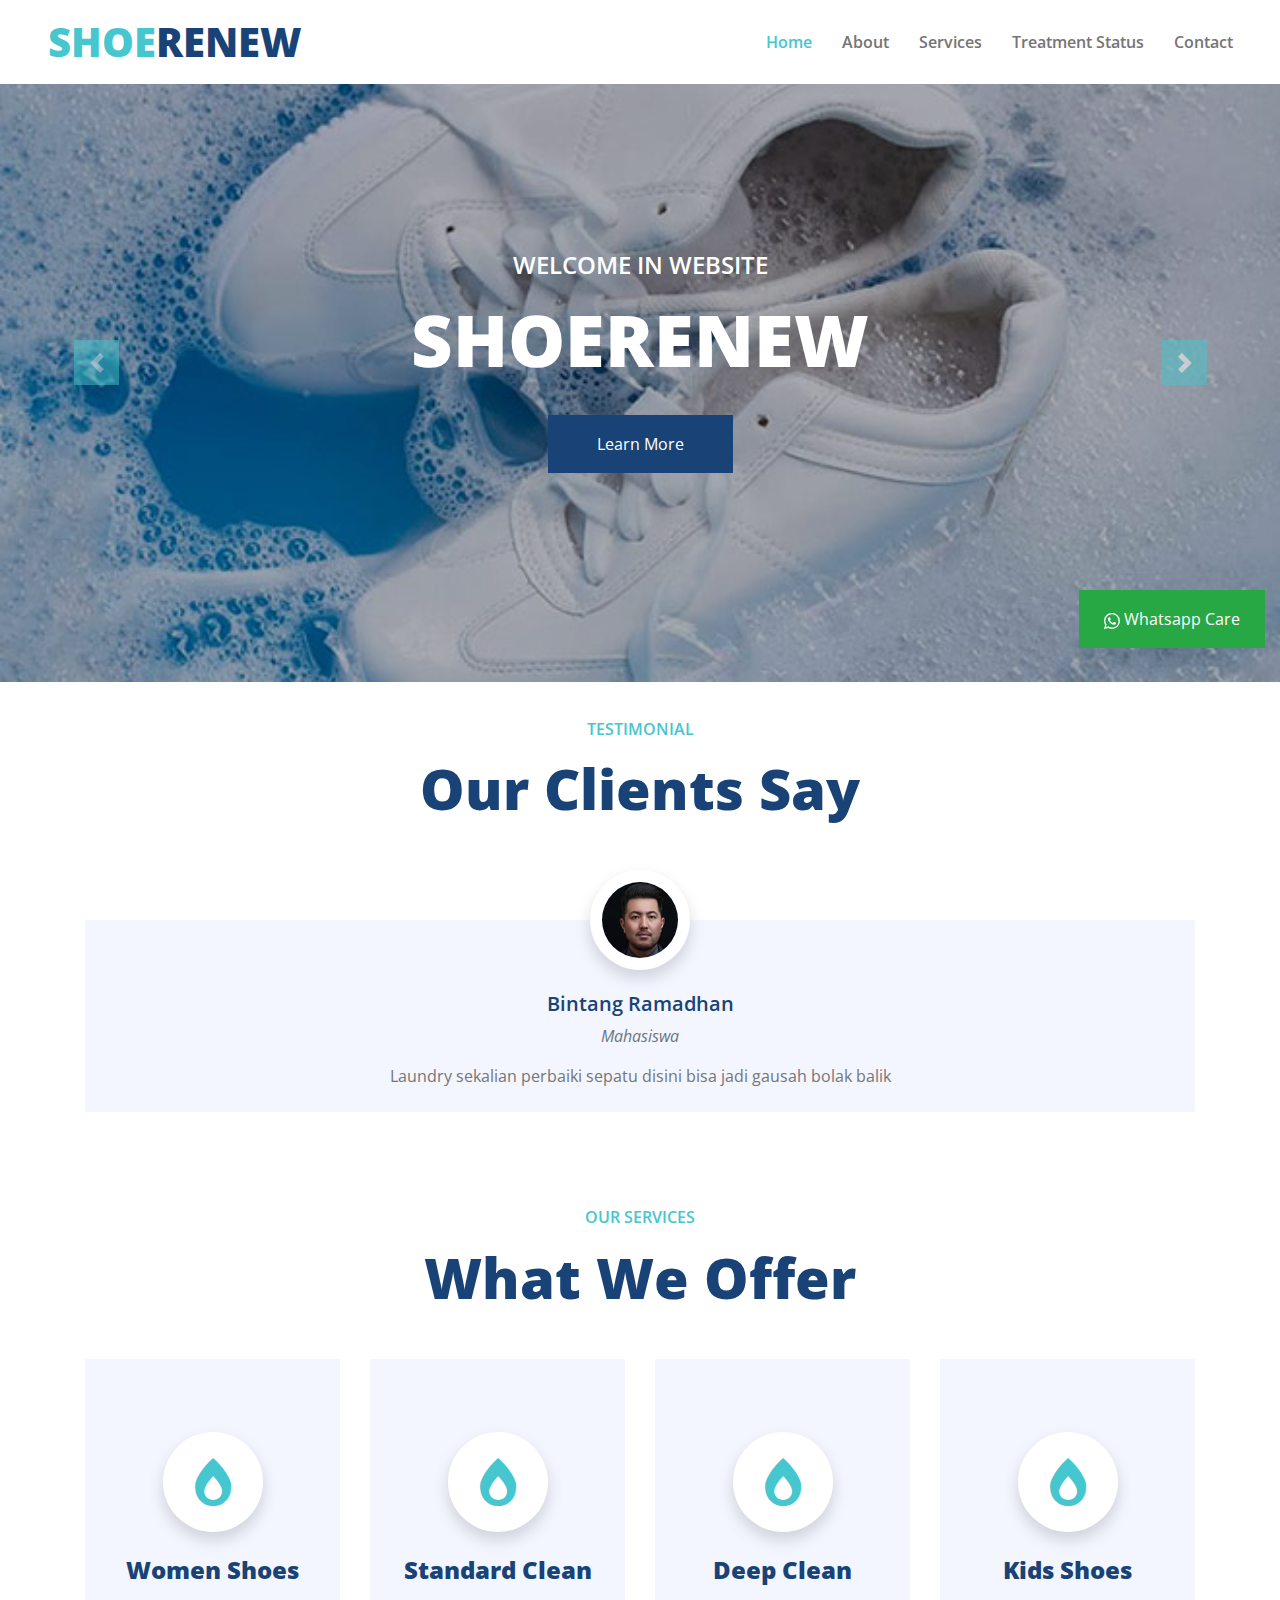
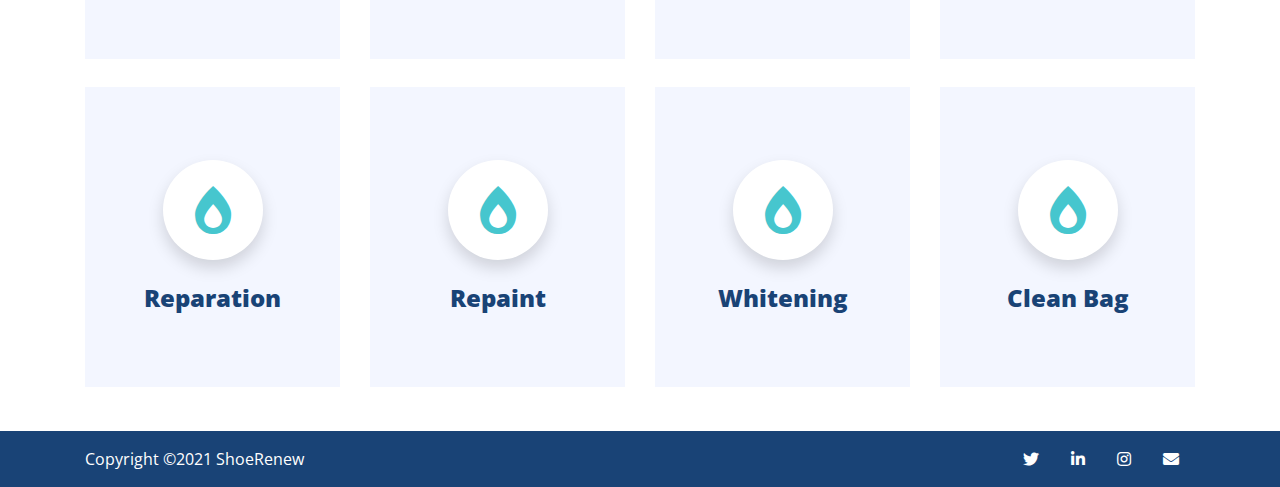
<file: index.html>
<!DOCTYPE html>
<html lang="en">

<head>
    <meta charset="utf-8">
    <title>Home Website</title>
    <meta content="width=device-width, initial-scale=1.0" name="viewport">
    <meta content="Free HTML Templates" name="keywords">
    <meta content="Free HTML Templates" name="description">

    <!-- Favicon -->
    <link href="img/favicon.ico" rel="icon">

    <!-- Google Web Fonts -->
    <link rel="preconnect" href="https://fonts.gstatic.com">
    <link href="https://fonts.googleapis.com/css2?family=Open+Sans:wght@400;600;800&display=swap" rel="stylesheet"> 

    <!-- Font Awesome -->
    <link href="https://cdnjs.cloudflare.com/ajax/libs/font-awesome/5.15.0/css/all.min.css" rel="stylesheet">


    <!-- Customized Stylesheet -->
    <link href="css/style.css" rel="stylesheet">

</head>

<body>


    <!-- Navbar Start -->
    <div class="container-fluid position-relative nav-bar p-0">
        <div class=" position-relative" style="z-index: 9;">
            <nav class="navbar navbar-expand-lg bg-white navbar-light py-3 py-lg-0 pl-3 pl-lg-5">
                <a href="" class="navbar-brand">
                    <h1 class="m-0 text-primary"><span class="text-secondary">SHOE</span>RENEW</h1>
                </a>
                <button type="button" class="navbar-toggler" data-toggle="collapse" data-target="#navbarCollapse">
                    <span class="navbar-toggler-icon"></span>
                </button>
                <div class="collapse navbar-collapse justify-content-between px-3" id="navbarCollapse">
                    <div class="navbar-nav ml-auto py-0">
                        <a href="index.html" class="nav-item nav-link active">Home</a>
                        <a href="about.html" class="nav-item nav-link">About</a>
                        <a href="service.html" class="nav-item nav-link">Services</a>
                        <a href="treatment.html" class="nav-item nav-link">Treatment Status</a>
                        <a href="contact.html" class="nav-item nav-link">Contact</a>
                    </div>
                </div>
            </nav>
        </div>
    </div>
    <!-- Navbar End -->

    <!-- Carousel Start -->
    <div class="container-fluid p-0">
        <div id="header-carousel" class="carousel slide" data-ride="carousel">
            <div class="carousel-inner">
                <div class="carousel-item active">
                    <img class="w-100" src="img/carousel_1.jpg" alt="Image">
                    <div class="carousel-caption d-flex flex-column align-items-center justify-content-center">
                        <div class="p-3" style="max-width: 900px;">
                            <h4 class="text-white text-uppercase mb-md-3">Welcome in Website</h4>
                            <h1 class="display-3 text-white mb-md-4">SHOERENEW</h1>
                            <a href="about.html" class="btn btn-primary py-md-3 px-md-5 mt-2">Learn More</a>
                        </div>
                    </div>
                </div>
                <div class="carousel-item">
                    <img class="w-100" src="img/carousel_2.webp" alt="Image">
                    <div class="carousel-caption d-flex flex-column align-items-center justify-content-center">
                        <div class="p-3" style="max-width: 900px;">
                            <h4 class="text-white text-uppercase mb-md-3">Laundry & Dry Cleaning</h4>
                            <h1 class="display-3 text-white mb-md-4">Highly Professional Staff</h1>
                            <a href="about.html" class="btn btn-primary py-md-3 px-md-5 mt-2">Learn More</a>
                        </div>
                    </div>
                </div>
                <div class="carousel-item">
                    <img class="w-100" src="img/carousel_3.jpg" alt="Image">
                    <div class="carousel-caption d-flex flex-column align-items-center justify-content-center">
                        <div class="p-3" style="max-width: 900px;">
                            <h4 class="text-white text-uppercase mb-md-3">Reparation &Repaint</h4>
                            <h1 class="display-3 text-white mb-md-4">Highly Quality Services</h1>
                            <a href="about.html" class="btn btn-primary py-md-3 px-md-5 mt-2">Learn More</a>
                        </div>
                    </div>
                </div>
            </div>
            <a class="carousel-control-prev" href="#header-carousel" data-slide="prev">
                <div class="btn btn-secondary" style="width: 45px; height: 45px;">
                    <span class="carousel-control-prev-icon mb-n2"></span>
                </div>
            </a>
            <a class="carousel-control-next" href="#header-carousel" data-slide="next">
                <div class="btn btn-secondary" style="width: 45px; height: 45px;">
                    <span class="carousel-control-next-icon mb-n2"></span>
                </div>
            </a>
        </div>
    </div>
    <!-- Carousel End -->

    <!-- Contact Info Start -->
    <div class="container-fluid contact-info mt-5 mb-4 text-lg-right">
        <a href="https://api.whatsapp.com/send?phone=6282133698646" class="btn btn-success py-md-3 px-md-4 mt-2"> <svg xmlns="http://www.w3.org/2000/svg" width="16" height="16" fill="currentColor" class="bi bi-whatsapp" viewBox="0 0 16 16">
            <path d="M13.601 2.326A7.854 7.854 0 0 0 7.994 0C3.627 0 .068 3.558.064 7.926c0 1.399.366 2.76 1.057 3.965L0 16l4.204-1.102a7.933 7.933 0 0 0 3.79.965h.004c4.368 0 7.926-3.558 7.93-7.93A7.898 7.898 0 0 0 13.6 2.326zM7.994 14.521a6.573 6.573 0 0 1-3.356-.92l-.24-.144-2.494.654.666-2.433-.156-.251a6.56 6.56 0 0 1-1.007-3.505c0-3.626 2.957-6.584 6.591-6.584a6.56 6.56 0 0 1 4.66 1.931 6.557 6.557 0 0 1 1.928 4.66c-.004 3.639-2.961 6.592-6.592 6.592zm3.615-4.934c-.197-.099-1.17-.578-1.353-.646-.182-.065-.315-.099-.445.099-.133.197-.513.646-.627.775-.114.133-.232.148-.43.05-.197-.1-.836-.308-1.592-.985-.59-.525-.985-1.175-1.103-1.372-.114-.198-.011-.304.088-.403.087-.088.197-.232.296-.346.1-.114.133-.198.198-.33.065-.134.034-.248-.015-.347-.05-.099-.445-1.076-.612-1.47-.16-.389-.323-.335-.445-.34-.114-.007-.247-.007-.38-.007a.729.729 0 0 0-.529.247c-.182.198-.691.677-.691 1.654 0 .977.71 1.916.81 2.049.098.133 1.394 2.132 3.383 2.992.47.205.84.326 1.129.418.475.152.904.129 1.246.08.38-.058 1.171-.48 1.338-.943.164-.464.164-.86.114-.943-.049-.084-.182-.133-.38-.232z"/>
          </svg> Whatsapp Care</a>
    </div>
    <!-- Contact Info End -->

    <!-- Testimonial Start -->
    <div class="container-fluid py-5">
        <div class="container">
            <h6 class="text-secondary text-uppercase text-center font-weight-medium mb-3">Testimonial</h6>
            <h1 class="display-4 text-center mb-5">Our Clients Say</h1>
            <div class="owl-carousel testimonial-carousel">
                <div class="testimonial-item">
                    <img class="position-relative rounded-circle bg-white shadow mx-auto" src="img/testimonial-1.jpg" style="width: 100px; height: 100px; padding: 12px; margin-bottom: -50px; z-index: 1; display: flex; align-items: center; justify-content: center;" alt="">
                    <div class="bg-light text-center p-4 pt-0">
                        <h5 class="font-weight-medium mt-5">Bintang Ramadhan</h5>
                        <p class="text-muted font-italic">Mahasiswa</p>
                        <p class="m-0">Laundry sekalian perbaiki sepatu disini bisa jadi gausah bolak balik</p>
                    </div>
                </div>
                <div class="testimonial-item">
                    <img class="position-relative rounded-circle bg-white shadow mx-auto" src="img/testimonial-2.jpg" style="width: 100px; height: 100px; padding: 12px; margin-bottom: -50px; z-index: 1; display: flex; align-items: center; justify-content: center;" alt="">
                    <div class="bg-light text-center p-4 pt-0">
                        <h5 class="font-weight-medium mt-5">Zaskia Syifa</h5>
                        <p class="text-muted font-italic">Mahasiswa</p>
                        <p class="m-0">Pengerjaannya bagus dan rapi</p>
                    </div>
                </div>
                <div class="testimonial-item">
                    <img class="position-relative rounded-circle bg-white shadow mx-auto" src="img/testimonial-3.jpg" style="width: 100px; height: 100px; padding: 12px; margin-bottom: -50px; z-index: 1; display: flex; align-items: center; justify-content: center;" alt="">
                    <div class="bg-light text-center p-4 pt-0">
                        <h5 class="font-weight-medium mt-5">Zefri Rifqy Alimsyah</h5>
                        <p class="text-muted font-italic">Pengacara</p>
                        <p class="m-0">pelayanannya ramah</p>
                    </div>
                </div>
                <div class="testimonial-item">
                    <img class="position-relative rounded-circle bg-white shadow mx-auto" src="img/testimonial-4.jpg" style="width: 100px; height: 100px; padding: 12px; margin-bottom: -50px; z-index: 1; display: flex; align-items: center; justify-content: center;" alt="">
                    <div class="bg-light text-center p-4 pt-0">
                        <h5 class="font-weight-medium mt-5">Febyola Dian Irawati</h5>
                        <p class="text-muted font-italic">Perawat</p>
                        <p class="m-0">memudahkan karena bisa diantar jemput</p>
                    </div>
                </div>
                <div class="testimonial-item">
                    <img class="position-relative rounded-circle bg-white shadow mx-auto" src="img/testimonial-5.jpg" style="width: 100px; height: 100px; padding: 12px; margin-bottom: -50px; z-index: 1; display: flex; align-items: center; justify-content: center;" alt="">
                    <div class="bg-light text-center p-4 pt-0">
                        <h5 class="font-weight-medium mt-5">Naila Nur Safitri</h5>
                        <p class="text-muted font-italic">Mahasiswa</p>
                        <p class="m-0">adanya website ini sangat membantu saya</p>
                    </div>
                </div>
                <div class="testimonial-item">
                    <img class="position-relative rounded-circle bg-white shadow mx-auto" src="img/testimonial-6.jpeg" style="width: 100px; height: 100px; padding: 12px; margin-bottom: -50px; z-index: 1; display: flex; align-items: center; justify-content: center;" alt="">
                    <div class="bg-light text-center p-4 pt-0">
                        <h5 class="font-weight-medium mt-5">Fiki Naki</h5>
                        <p class="text-muted font-italic">Conten Creator</p>
                        <p class="m-0">Layanan yang ditawarkan banyak dan bervariasi</p>
                    </div>
                </div>
                <div class="testimonial-item">
                    <img class="position-relative rounded-circle bg-white shadow mx-auto" src="img/testimonial-7.jpg" style="width: 100px; height: 100px; padding: 12px; margin-bottom: -50px; z-index: 1; display: flex; align-items: center; justify-content: center;" alt="">
                    <div class="bg-light text-center p-4 pt-0">
                        <h5 class="font-weight-medium mt-5">Celine Angelia</h5>
                        <p class="text-muted font-italic">Mahasiswa</p>
                        <p class="m-0">websitenya memudahkan saya yang mager ketempat laundry sepatu</p>
                    </div>
                </div>
                <div class="testimonial-item">
                    <img class="position-relative rounded-circle bg-white shadow mx-auto" src="img/testimonial-8.jpg" style="width: 100px; height: 100px; padding: 12px; margin-bottom: -50px; z-index: 1; display: flex; align-items: center; justify-content: center;" alt="">
                    <div class="bg-light text-center p-4 pt-0">
                        <h5 class="font-weight-medium mt-5">Arya Pratama</h5>
                        <p class="text-muted font-italic">Mahasiswa</p>
                        <p class="m-0">Layanan pelanggan mereka juga sangat responsif dan membantu. Sepatu saya diperbaiki dengan sangat baik dan cepat</p>
                    </div>
                </div>
                <div class="testimonial-item">
                    <img class="position-relative rounded-circle bg-white shadow mx-auto" src="img/testimonial-9.jpg" style="width: 100px; height: 100px; padding: 12px; margin-bottom: -50px; z-index: 1; display: flex; align-items: center; justify-content: center;" alt="">
                    <div class="bg-light text-center p-4 pt-0">
                        <h5 class="font-weight-medium mt-5">Devinca Ayu</h5>
                        <p class="text-muted font-italic">Presenter</p>
                        <p class="m-0">Website mereka sangat informatif, dengan panduan langkah demi langkah tentang jenis-jenis reparasi yang mereka tawarkan.</p>
                    </div>
                </div>
                <div class="testimonial-item">
                    <img class="position-relative rounded-circle bg-white shadow mx-auto" src="img/testimonial-10.jpg" style="width: 100px; height: 100px; padding: 12px; margin-bottom: -50px; z-index: 1; display: flex; align-items: center; justify-content: center;" alt="">
                    <div class="bg-light text-center p-4 pt-0">
                        <h5 class="font-weight-medium mt-5">Diva Qurrota</h5>
                        <p class="text-muted font-italic">Designer</p>
                        <p class="m-0">sepatu saya kembali bersih dan harum, layaknya baru! Terima kasih atas layanan yang sangat baik!</p>
                    </div>
                </div>
            </div>
        </div>
    </div>
    <!-- Testimonial End -->

    <!-- Services Start -->
    <div class="container-fluid pt-5 pb-3">
        <div class="container">
            <h6 class="text-secondary text-uppercase text-center font-weight-medium mb-3">Our Services</h6>
            <h1 class="display-4 text-center mb-5">What We Offer</h1>
            <div class="row">
                <div class="col-lg-3 col-md-6 pb-1">
                    <div class="d-flex flex-column align-items-center justify-content-center text-center bg-light mb-4 px-4" style="height: 300px;">
                        <div class="d-inline-flex align-items-center justify-content-center bg-white shadow rounded-circle mb-4" style="width: 100px; height: 100px;">
                            <!--icon-->
                            <i class="fa fa-3x fa-burn text-secondary"></i>
                        </div>
                        <h4 class="font-weight-bold m-0">Women Shoes</h4>
                    </div>
                </div>
                <div class="col-lg-3 col-md-6 pb-1">
                    <div class="d-flex flex-column align-items-center justify-content-center text-center bg-light mb-4 px-4" style="height: 300px;">
                        <div class="d-inline-flex align-items-center justify-content-center bg-white shadow rounded-circle mb-4" style="width: 100px; height: 100px;">
                            <!--icon-->
                            <i class="fa fa-3x fa-burn text-secondary"></i>
                        </div>
                        <h4 class="font-weight-bold m-0">Standard Clean</h4>
                    </div>
                </div>
                <div class="col-lg-3 col-md-6 pb-1">
                    <div class="d-flex flex-column align-items-center justify-content-center text-center bg-light mb-4 px-4" style="height: 300px;">
                        <div class="d-inline-flex align-items-center justify-content-center bg-white shadow rounded-circle mb-4" style="width: 100px; height: 100px;">
                            <!--icon-->
                            <i class="fa fa-3x fa-burn text-secondary"></i>
                        </div>
                        <h4 class="font-weight-bold m-0">Deep Clean</h4>
                    </div>
                </div>
                <div class="col-lg-3 col-md-6 pb-1">
                    <div class="d-flex flex-column align-items-center justify-content-center text-center bg-light mb-4 px-4" style="height: 300px;">
                        <div class="d-inline-flex align-items-center justify-content-center bg-white shadow rounded-circle mb-4" style="width: 100px; height: 100px;">
                            <!--icon-->
                            <i class="fa fa-3x fa-burn text-secondary"></i>
                        </div>
                        <h4 class="font-weight-bold m-0">Kids Shoes</h4>
                    </div>
                </div>
                <div class="col-lg-3 col-md-6 pb-1">
                    <div class="d-flex flex-column align-items-center justify-content-center text-center bg-light mb-4 px-4" style="height: 300px;">
                        <div class="d-inline-flex align-items-center justify-content-center bg-white shadow rounded-circle mb-4" style="width: 100px; height: 100px;">
                            <i class="fa fa-3x fa-burn text-secondary"></i>
                        </div>
                        <h4 class="font-weight-bold m-0">Reparation</h4>
                    </div>
                </div>
                <div class="col-lg-3 col-md-6 pb-1">
                    <div class="d-flex flex-column align-items-center justify-content-center text-center bg-light mb-4 px-4" style="height: 300px;">
                        <div class="d-inline-flex align-items-center justify-content-center bg-white shadow rounded-circle mb-4" style="width: 100px; height: 100px;">
                            <i class="fa fa-3x fa-burn text-secondary"></i>
                        </div>
                        <h4 class="font-weight-bold m-0">Repaint</h4>
                    </div>
                </div>
                <div class="col-lg-3 col-md-6 pb-1">
                    <div class="d-flex flex-column align-items-center justify-content-center text-center bg-light mb-4 px-4" style="height: 300px;">
                        <div class="d-inline-flex align-items-center justify-content-center bg-white shadow rounded-circle mb-4" style="width: 100px; height: 100px;">
                            <i class="fa fa-3x fa-burn text-secondary"></i>
                        </div>
                        <h4 class="font-weight-bold m-0">Whitening</h4>
                    </div>
                </div>
                <div class="col-lg-3 col-md-6 pb-1">
                    <div class="d-flex flex-column align-items-center justify-content-center text-center bg-light mb-4 px-4" style="height: 300px;">
                        <div class="d-inline-flex align-items-center justify-content-center bg-white shadow rounded-circle mb-4" style="width: 100px; height: 100px;">
                            <i class="fa fa-3x fa-burn text-secondary"></i>
                        </div>
                        <h4 class="font-weight-bold m-0">Clean Bag</h4>
                    </div>
                </div>
            </div>
        </div>
    </div>
    <!-- Services End -->

    <!-- Footer Start -->
    <div class="container-fluid bg-primary py-3">
        <div class="container">
            <div class="row">
                <div class="col-md-6 text-center text-lg-left mb-2 mb-lg-0">
                    <div class="d-inline-flex align-items-center">
                        <span class="text-white pr-3">Copyright ©2021 ShoeRenew</span>
                    </div>
                </div>  
                <div class="col-md-6 text-center text-lg-right">
                    <div class="d-inline-flex align-items-center">
                        <a class="text-white px-3" href="">
                            <i class="fab fa-twitter"></i>
                        </a>
                        <a class="text-white px-3" href="">
                            <i class="fab fa-linkedin-in"></i>
                        </a>
                        <a class="text-white px-3" href="">
                            <i class="fab fa-instagram"></i>
                        </a>
                        <a class="text-white px-3" href="RenewShoe@gmail.com">
                            <i class="fas fa-envelope"></i>
                        </a>
                    </div>
                </div>
            </div>
        </div>
    </div>
    <!-- Footer End -->

    <!-- JavaScript Libraries -->
    <script src="https://code.jquery.com/jquery-3.4.1.min.js"></script>
    <script src="https://stackpath.bootstrapcdn.com/bootstrap/4.4.1/js/bootstrap.bundle.min.js"></script>

    <script src="js/main.js"></script>
    <script src="js/script.js"></script>
    
    

</body>

</html>
</file>
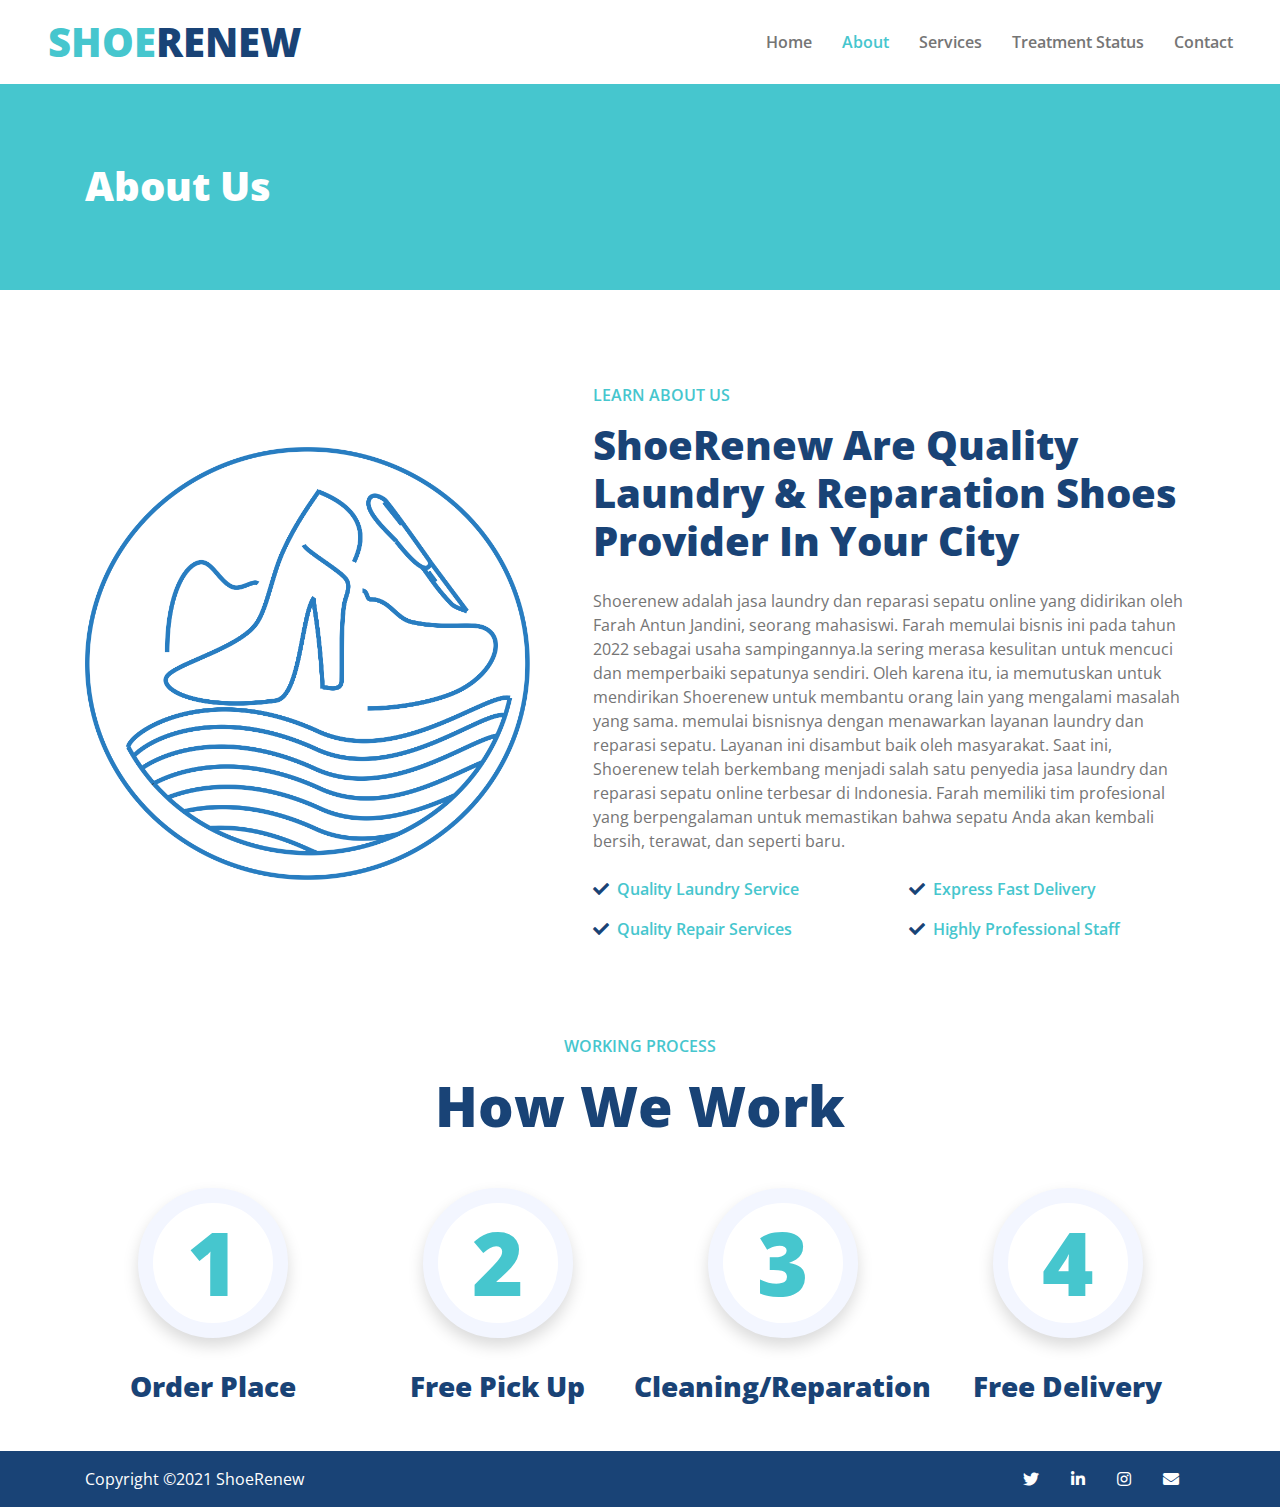
<file: about.html>
<!DOCTYPE html>
<html lang="en">

<head>
    <meta charset="utf-8">
    <title>About Website</title>
    <meta content="width=device-width, initial-scale=1.0" name="viewport">
    <meta content="Free HTML Templates" name="keywords">
    <meta content="Free HTML Templates" name="description">

    <!-- Favicon -->
    <link href="img/favicon.ico" rel="icon">

    <!-- Google Web Fonts -->
    <link rel="preconnect" href="https://fonts.gstatic.com">
    <link href="https://fonts.googleapis.com/css2?family=Open+Sans:wght@400;600;800&display=swap" rel="stylesheet"> 

    <!-- Font Awesome -->
    <link href="https://cdnjs.cloudflare.com/ajax/libs/font-awesome/5.15.0/css/all.min.css" rel="stylesheet">

    <!-- Customized Stylesheet -->
    <link href="css/style.css" rel="stylesheet">
</head>

<body>


    <!-- Navbar Start -->
    <div class="container-fluid position-relative nav-bar p-0">
            <nav class="navbar navbar-expand-lg bg-white navbar-light py-3 py-lg-0 pl-3 pl-lg-5">
                <a href="" class="navbar-brand">
                    <h1 class="m-0 text-primary"><span class="text-secondary">SHOE</span>RENEW</h1>
                </a>
                <button type="button" class="navbar-toggler" data-toggle="collapse" data-target="#navbarCollapse">
                    <span class="navbar-toggler-icon"></span>
                </button>
                <div class="collapse navbar-collapse justify-content-between px-3" id="navbarCollapse">
                    <div class="navbar-nav ml-auto py-0">
                        <a href="index.html" class="nav-item nav-link">Home</a>
                        <a href="about.html" class="nav-item nav-link active">About</a>
                        <a href="service.html" class="nav-item nav-link">Services</a>
                        <a href="treatment.html" class="nav-item nav-link">Treatment Status</a>
                        <a href="contact.html" class="nav-item nav-link">Contact</a>
                    </div>
                </div>
            </nav>
        </div>
    </div>
    <!-- Navbar End -->


    <!-- Page Header Start -->
    <div class="page-header container-fluid bg-secondary pt-2 pt-lg-5 pb-2 mb-5">
        <div class="container py-5">
            <div class="row align-items-center py-4">
                <div class="col-md-6 text-center text-md-left">
                    <h1 class="mb-4 mb-md-0 text-white">About Us</h1>
                </div>
            </div>
        </div>
    </div>
    <!-- Page Header Start -->


    <!-- About Start -->
    <div class="container-fluid py-5">
        <div class="container">
            <div class="row align-items-center">
                <div class="col-lg-5">
                    <img class="img-fluid" src="img/logo web.png" alt="">
                </div>
                <div class="col-lg-7 mt-5 mt-lg-0 pl-lg-5">
                    <h6 class="text-secondary text-uppercase font-weight-medium mb-3">Learn About Us</h6>
                    <h1 class="mb-4">ShoeRenew Are Quality Laundry & Reparation Shoes Provider In Your City</h1>
                    <p class="mb-2">Shoerenew adalah jasa laundry dan reparasi sepatu online yang didirikan oleh Farah Antun Jandini, seorang mahasiswi. Farah memulai bisnis ini pada tahun 2022 sebagai usaha sampingannya.Ia sering merasa kesulitan untuk mencuci dan memperbaiki sepatunya sendiri. Oleh karena itu, ia memutuskan untuk mendirikan Shoerenew untuk membantu orang lain yang mengalami masalah yang sama. memulai bisnisnya dengan menawarkan layanan laundry dan reparasi sepatu. Layanan ini disambut baik oleh masyarakat. Saat ini, Shoerenew telah berkembang menjadi salah satu penyedia jasa laundry dan reparasi sepatu online terbesar di Indonesia. Farah memiliki tim profesional yang berpengalaman untuk memastikan bahwa sepatu Anda akan kembali bersih, terawat, dan seperti baru.</p>
                    <div class="row">
                        <div class="col-sm-6 pt-3">
                            <div class="d-flex align-items-center">
                                <i class="fa fa-check text-primary mr-2"></i>
                                <p class="text-secondary font-weight-medium m-0">Quality Laundry Service</p>
                            </div>
                        </div>
                        <div class="col-sm-6 pt-3">
                            <div class="d-flex align-items-center">
                                <i class="fa fa-check text-primary mr-2"></i>
                                <p class="text-secondary font-weight-medium m-0">Express Fast Delivery</p>
                            </div>
                        </div>
                        <div class="col-sm-6 pt-3">
                            <div class="d-flex align-items-center">
                                <i class="fa fa-check text-primary mr-2"></i>
                                <p class="text-secondary font-weight-medium m-0">Quality Repair Services</p>
                            </div>
                        </div>
                        <div class="col-sm-6 pt-3">
                            <div class="d-flex align-items-center">
                                <i class="fa fa-check text-primary mr-2"></i>
                                <p class="text-secondary font-weight-medium m-0">Highly Professional Staff</p>
                            </div>
                        </div>
                    </div>
                </div>
            </div>
        </div>
    </div>
    <!-- About End -->


    <!-- Working Process Start -->
    <div class="container-fluid pt-5">
        <div class="container">
            <h6 class="text-secondary text-uppercase text-center font-weight-medium mb-3">Working Process</h6>
            <h1 class="display-4 text-center mb-5">How We Work</h1>
            <div class="row">
                <div class="col-lg-3 col-md-6">
                    <div class="d-flex flex-column align-items-center justify-content-center text-center mb-5">
                        <div class="d-inline-flex align-items-center justify-content-center bg-white border border-light shadow rounded-circle mb-4" style="width: 150px; height: 150px; border-width: 15px !important;">
                            <h2 class="display-2 text-secondary m-0">1</h2>
                        </div>
                        <h3 class="font-weight-bold m-0 mt-2">Order Place</h3>
                    </div>
                </div>
                <div class="col-lg-3 col-md-6">
                    <div class="d-flex flex-column align-items-center justify-content-center text-center mb-5">
                        <div class="d-inline-flex align-items-center justify-content-center bg-white border border-light shadow rounded-circle mb-4" style="width: 150px; height: 150px; border-width: 15px !important;">
                            <h2 class="display-2 text-secondary m-0">2</h2>
                        </div>
                        <h3 class="font-weight-bold m-0 mt-2">Free Pick Up</h3>
                    </div>
                </div>
                <div class="col-lg-3 col-md-6">
                    <div class="d-flex flex-column align-items-center justify-content-center text-center mb-5">
                        <div class="d-inline-flex align-items-center justify-content-center bg-white border border-light shadow rounded-circle mb-4" style="width: 150px; height: 150px; border-width: 15px !important;">
                            <h2 class="display-2 text-secondary m-0">3</h2>
                        </div>
                        <h3 class="font-weight-bold m-0 mt-2">Cleaning/Reparation</h3>
                    </div>
                </div>
                <div class="col-lg-3 col-md-6">
                    <div class="d-flex flex-column align-items-center justify-content-center text-center mb-5">
                        <div class="d-inline-flex align-items-center justify-content-center bg-white border border-light shadow rounded-circle mb-4" style="width: 150px; height: 150px; border-width: 15px !important;">
                            <h2 class="display-2 text-secondary m-0">4</h2>
                        </div>
                        <h3 class="font-weight-bold m-0 mt-2">Free Delivery</h3>
                    </div>
                </div>
            </div>
        </div>
    </div>
    <!-- Working Process End -->

    
    <!-- Footer Start -->
    <div class="container-fluid bg-primary py-3">
        <div class="container">
            <div class="row">
                <div class="col-md-6 text-center text-lg-left mb-2 mb-lg-0">
                    <div class="d-inline-flex align-items-center">
                        <span class="text-white pr-3">Copyright ©2021 ShoeRenew</span>
                    </div>
                </div>  
                <div class="col-md-6 text-center text-lg-right">
                    <div class="d-inline-flex align-items-center">
                        <a class="text-white px-3" href="">
                            <i class="fab fa-twitter"></i>
                        </a>
                        <a class="text-white px-3" href="">
                            <i class="fab fa-linkedin-in"></i>
                        </a>
                        <a class="text-white px-3" href="">
                            <i class="fab fa-instagram"></i>
                        </a>
                        <a class="text-white px-3" href="RenewShoe@gmail.com">
                            <i class="fas fa-envelope"></i>
                        </a>
                    </div>
                </div>
            </div>
        </div>
    </div>
    <!-- Footer End -->

    <!-- JavaScript Libraries -->
    <script src="https://code.jquery.com/jquery-3.4.1.min.js"></script>
    <script src="https://stackpath.bootstrapcdn.com/bootstrap/4.4.1/js/bootstrap.bundle.min.js"></script>

    <script src="js/main.js"></script>
    <script src="js/script.js"></script>
    

</body>

</html>
</file>
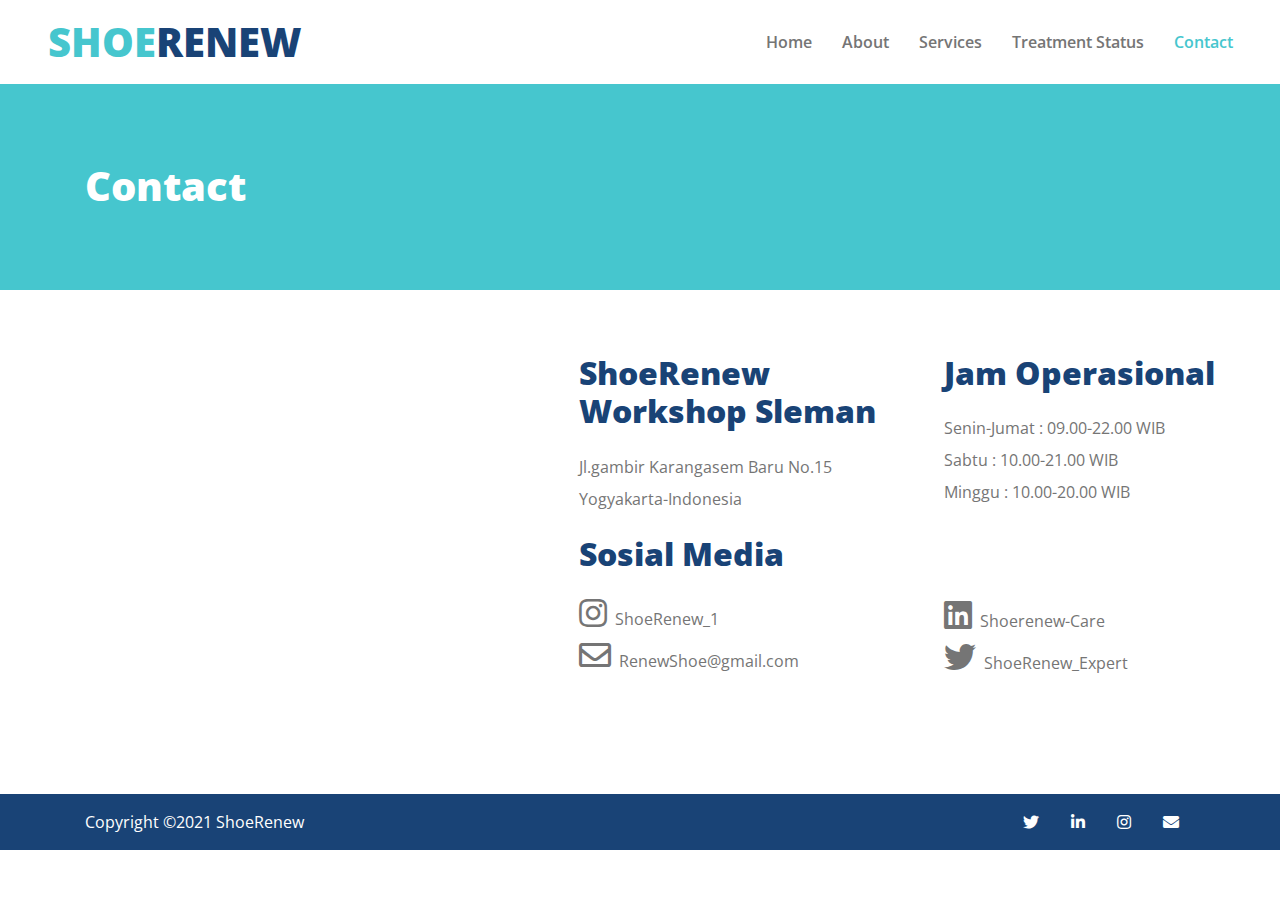
<file: contact.html>
<!DOCTYPE html>
<html lang="en">

<head>
    <meta charset="utf-8">
    <title>About Website</title>
    <meta content="width=device-width, initial-scale=1.0" name="viewport">
    <meta content="Free HTML Templates" name="keywords">
    <meta content="Free HTML Templates" name="description">

    <!-- Favicon -->
    <link href="img/favicon.ico" rel="icon">

    <!-- Google Web Fonts -->
    <link rel="preconnect" href="https://fonts.gstatic.com">
    <link href="https://fonts.googleapis.com/css2?family=Open+Sans:wght@400;600;800&display=swap" rel="stylesheet"> 

    <!-- Font Awesome -->
    <link href="https://cdnjs.cloudflare.com/ajax/libs/font-awesome/5.15.0/css/all.min.css" rel="stylesheet">

    <!-- Customized Stylesheet -->
    <link href="css/style.css" rel="stylesheet">
</head>

<body>


    <!-- Navbar Start -->
    <div class="container-fluid position-relative nav-bar p-0">
            <nav class="navbar navbar-expand-lg bg-white navbar-light py-3 py-lg-0 pl-3 pl-lg-5">
                <a href="" class="navbar-brand">
                    <h1 class="m-0 text-primary"><span class="text-secondary">SHOE</span>RENEW</h1>
                </a>
                <button type="button" class="navbar-toggler" data-toggle="collapse" data-target="#navbarCollapse">
                    <span class="navbar-toggler-icon"></span>
                </button>
                <div class="collapse navbar-collapse justify-content-between px-3" id="navbarCollapse">
                    <div class="navbar-nav ml-auto py-0">
                        <a href="index.html" class="nav-item nav-link">Home</a>
                        <a href="about.html" class="nav-item nav-link">About</a>
                        <a href="service.html" class="nav-item nav-link">Services</a>
                        <a href="treatment.html" class="nav-item nav-link">Treatment Status</a>
                        <a href="contact.html" class="nav-item nav-link active">Contact</a>
                    </div>
                </div>
            </nav>
        </div>
    </div>
    <!-- Navbar End -->

    
    <!-- Page Header Start -->
    <div class="page-header container-fluid bg-secondary pt-2 pt-lg-5 pb-2 mb-5">
        <div class="container py-5">
            <div class="row align-items-center py-4">
                <div class="col-md-6 text-center text-md-left">
                    <h1 class="mb-4 mb-md-0 text-white">Contact</h1>
                </div>
            </div>
        </div>
    </div>
    <!-- Page Header Start -->


    <div class="row">
        <!-- Maps Start-->
        <div class="col-lg-5">
            <div class="map">
                <iframe src="https://www.google.com/maps/embed?pb=!1m18!1m12!1m3!1d15812.93935203933!2d110.37062035541993!3d-7.764902300000001!2m3!1f0!2f0!3f0!3m2!1i1024!2i768!4f13.1!3m3!1m2!1s0x2e7a59b03bf1bbf5%3A0xfefc1fe0969551c!2sKost%20Putri%20Srikandi!5e0!3m2!1sid!2sid!4v1697452534260!5m2!1sid!2sid" 
                width="100%" height="450" style="border:0;" allowfullscreen="" loading="lazy" referrerpolicy="no-referrer-when-downgrade"></iframe>  
            </div>
        </div>
        <!-- Maps End -->
    
        <!-- Text Start -->
        <div class="col-lg-7 mt-5 mt-lg-0 pl-lg-5">
            <div class="row">
                <!-- Top Left Side -->
                <div class="col-sm-6">
                    <h6 class="text-secondary text-uppercase font-weight-medium mb-3"></h6>
                    <h2 class="mb-4">ShoeRenew Workshop Sleman</h2>
                    <p class="mb-2">Jl.gambir Karangasem Baru No.15</p>
                    <p class="mb-2">Yogyakarta-Indonesia</p>
                </div>
                <!-- Top Right Side -->
                <div class="col-sm-6">
                    <h6 class="text-secondary text-uppercase font-weight-medium mb-3"></h6>
                    <h2 class="mb-4">Jam Operasional</h2>
                    <p class="mb-2">Senin-Jumat : 09.00-22.00 WIB</p>
                    <p class="mb-2">Sabtu : 10.00-21.00 WIB</p>
                    <p class="mb-2">Minggu : 10.00-20.00 WIB</p>
                </div>
            </div>
            
            <!-- Bottom Side -->
            <div class="row">
                <!-- Sisi Kiri -->
                <div class="col-sm-6">
                    <h6 class="text-secondary text-uppercase font-weight-medium mb-3"></h6>
                    <h2 class="mb-4">Sosial Media</h2>
                    <p class="mb-2">
                        <i class="fab fa-instagram fa-2x mr-2"></i>ShoeRenew_1</p>
                    <p class="mb-2">
                        <i class="far fa-envelope fa-2x mr-2"></i>RenewShoe@gmail.com</p>
                </div>
                <!-- Sisi Kanan -->
                <div class="col-sm-6">
                    <p class="mb-2" style="margin-top: 80px;">
                        <i class="fab fa-linkedin fa-2x mr-2"></i>Shoerenew-Care</p>
                    <p class="mb-2">
                        <i class="fab fa-twitter fa-2x mr-2"></i>ShoeRenew_Expert</p>
                </div>
            </div>            
        </div>
        <!-- Text End -->

    </div>
    


    <!-- Footer Start -->
    <div class="container-fluid bg-primary py-3">
        <div class="container">
            <div class="row">
                <div class="col-md-6 text-center text-lg-left mb-2 mb-lg-0">
                    <div class="d-inline-flex align-items-center">
                        <span class="text-white pr-3">Copyright ©2021 ShoeRenew</span>
                    </div>
                </div>  
                <div class="col-md-6 text-center text-lg-right">
                    <div class="d-inline-flex align-items-center">
                        <a class="text-white px-3" href="">
                            <i class="fab fa-twitter"></i>
                        </a>
                        <a class="text-white px-3" href="">
                            <i class="fab fa-linkedin-in"></i>
                        </a>
                        <a class="text-white px-3" href="">
                            <i class="fab fa-instagram"></i>
                        </a>
                        <a class="text-white px-3" href="RenewShoe@gmail.com">
                            <i class="fas fa-envelope"></i>
                        </a>
                    </div>
                </div>
            </div>
        </div>
    </div>
    <!-- Footer End -->

    <!-- JavaScript Libraries -->
    <script src="https://code.jquery.com/jquery-3.4.1.min.js"></script>
    <script src="https://stackpath.bootstrapcdn.com/bootstrap/4.4.1/js/bootstrap.bundle.min.js"></script>

    <script src="js/main.js"></script>
    <script src="js/script.js"></script>



</body>

</html>
</file>
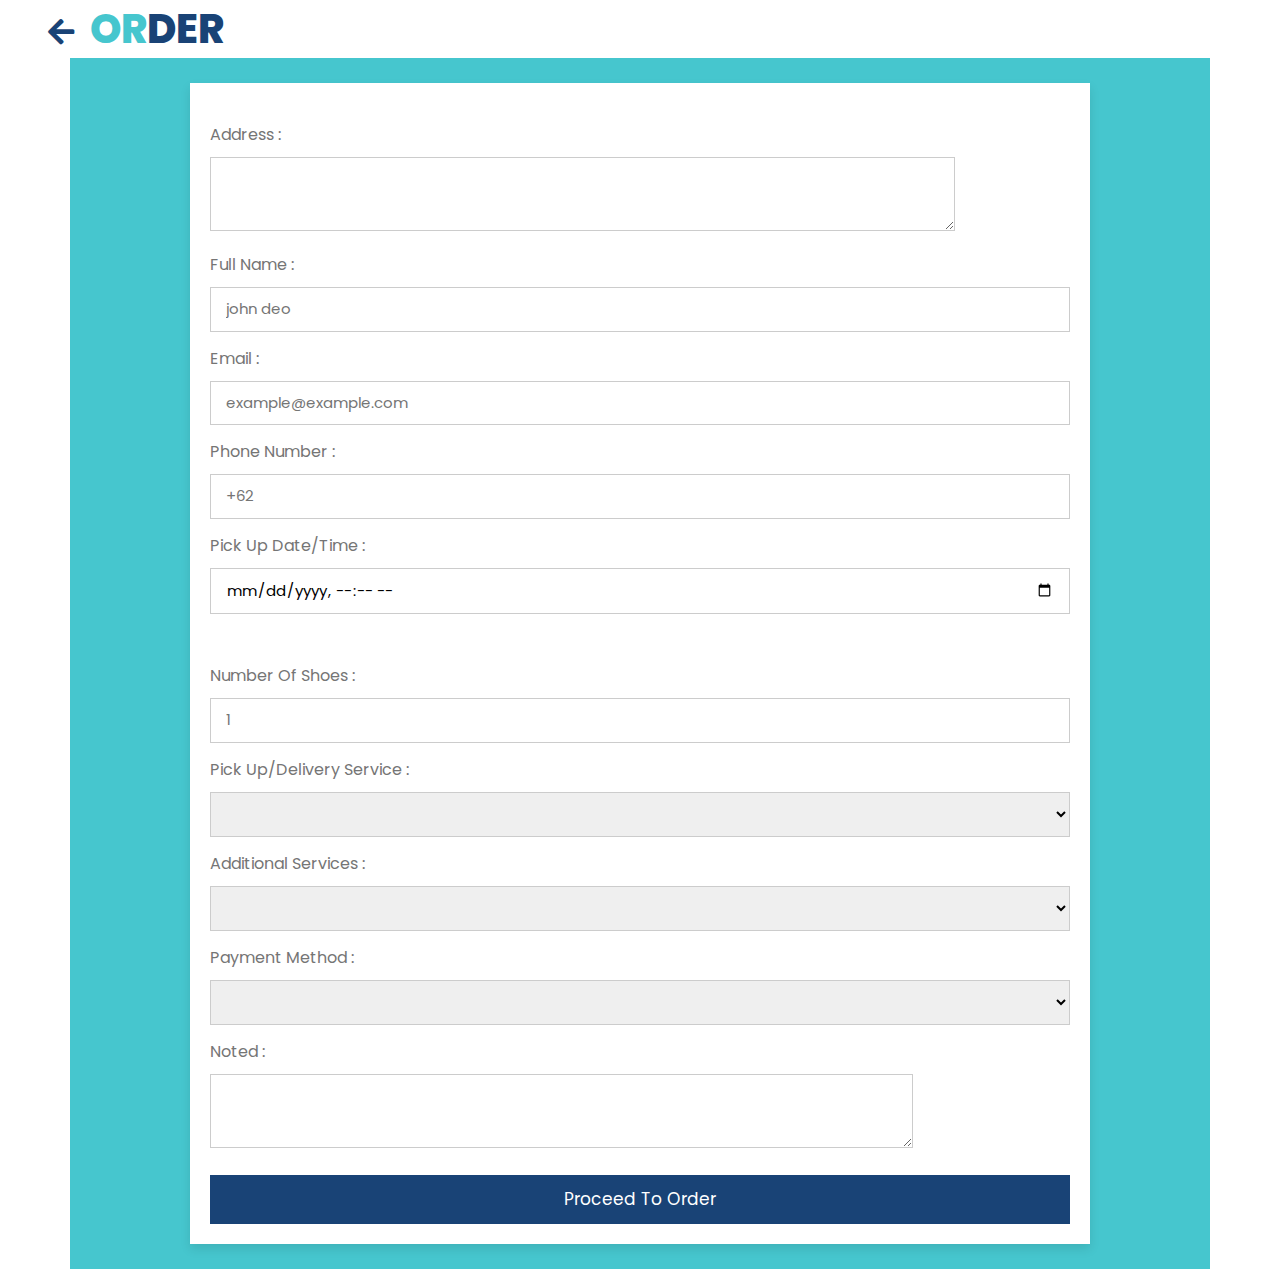
<file: order.html>
<!DOCTYPE html>
<html lang="en">

<head>
    <meta charset="utf-8">
    <title>Home Website</title>
    <meta content="width=device-width, initial-scale=1.0" name="viewport">
    <meta content="Free HTML Templates" name="keywords">
    <meta content="Free HTML Templates" name="description">

    <!-- Favicon -->
    <link href="img/favicon.ico" rel="icon">

    <!-- Google Web Fonts -->
    <link rel="preconnect" href="https://fonts.gstatic.com">
    <link href="https://fonts.googleapis.com/css2?family=Open+Sans:wght@400;600;800&display=swap" rel="stylesheet"> 

    <!-- Font Awesome -->
    <link href="https://cdnjs.cloudflare.com/ajax/libs/font-awesome/5.15.0/css/all.min.css" rel="stylesheet">


    <!-- Customized Stylesheet -->
    <link href="css/style.css" rel="stylesheet">
    <link href="css/style2.css" rel="stylesheet">
    

</head>

<body>

    <!-- Navbar Start -->
    <div class="container-fluid position-relative nav-bar p-0">
        <div class="position-relative" style="z-index: 9;">
            <nav class="navbar navbar-expand-lg bg-white navbar-light py-3 py-lg-0 pl-3 pl-lg-5">
                <a href="service.html" onclick="history.back(); return false;" class="navbar-brand">
                    <h1 class="m-0 text-primary">
                        <i class="fas fa-arrow-left mr-2 fa-xs"></i> <!-- Ikon panah kembali lebih kecil -->
                        <span class="text-secondary">OR</span>DER 
                    </h1>
                </a>
            </nav>
        </div>
    </div>
    <!-- Navbar End -->

    <!-- start -->
    <div class="container">

        <form action="">
    
            <div class="row">
    
                <div class="col">
    
                    <h3 class="title"></h3>
    
                    <div class="inputBox">
                        <span>address :</span>
                        <textarea cols="52" rows="3" style="border: 1px solid #ccc;"></textarea>
                    </div>
                    <div class="inputBox">
                        <span>full name :</span>
                        <input type="text" placeholder="john deo">
                    </div>
                    <div class="inputBox">
                        <span>email :</span>
                        <input type="email" placeholder="example@example.com">
                    </div>
                    <div class="inputBox">
                        <span>phone number :</span>
                        <input type="text" placeholder="+62">
                    </div>
                    <div class="inputBox">
                        <span>pick up date/time :</span>
                        <input type="datetime-local" placeholder="">
                    </div>
    
                </div>
    
                <div class="col">
    
                    <h3 class="title"></h3>
    
                    <div class="inputBox">
                        <span>number of shoes :</span>
                        <input type="number" placeholder="1">
                    </div>
                    <div class="inputBox">
                        <span>pick up/delivery service :</span>
                        <select class="selectOption" style="width: 100%; padding: 10px; font-size: 15px; border: 1px solid #ccc;">
                            <option value=""></option>
                            <option value="option1">ya</option>
                            <option value="option2">tidak</option>
                        </select>
                    </div>
                    <div class="inputBox">
                        <span>additional services :</span>
                        <select class="selectOption" style="width: 100%; padding: 10px; font-size: 15px; border: 1px solid #ccc;">
                            <option value=""></option>
                            <option value="option1">reparasi</option>
                            <option value="option2">repaint</option>
                        </select>
                    </div>
                    <div class="inputBox">
                        <span>payment method :</span>
                        <select class="selectOption" style="width: 100%; padding: 10px; font-size: 15px; border: 1px solid #ccc;">
                            <option value=""></option>
                            <option value="option1">Qris</option>
                            <option value="option2">Cash</option>
                            <option value="option2">Bank Transfer</option>
                        </select>
                    </div>
                    <div class="inputBox">
                        <span>noted :</span>
                        <textarea cols="49" rows="3" style="border: 1px solid #ccc;"></textarea>
                    </div>
    
                </div>
        
            </div>
    
            <input type="submit" value="proceed to order" class="submit-btn">
    
        </form>
    
    </div>    

</body>

</html>
</file>
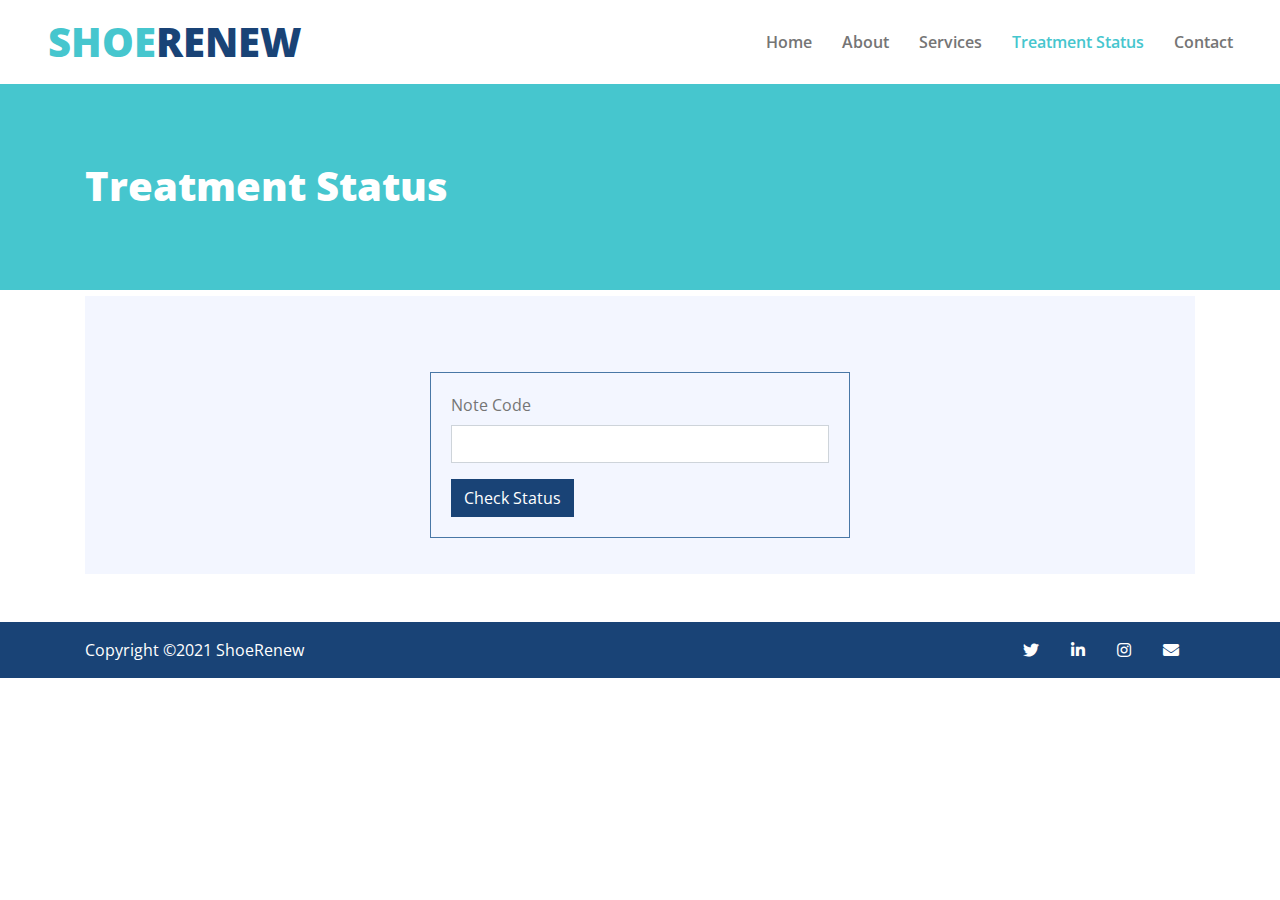
<file: treatment.html>
<!DOCTYPE html>
<html lang="en">

<head>
    <meta charset="utf-8">
    <title>About Website</title>
    <meta content="width=device-width, initial-scale=1.0" name="viewport">
    <meta content="Free HTML Templates" name="keywords">
    <meta content="Free HTML Templates" name="description">

    <!-- Favicon -->
    <link href="img/favicon.ico" rel="icon">

    <!-- Google Web Fonts -->
    <link rel="preconnect" href="https://fonts.gstatic.com">
    <link href="https://fonts.googleapis.com/css2?family=Open+Sans:wght@400;600;800&display=swap" rel="stylesheet"> 

    <!-- Font Awesome -->
    <link href="https://cdnjs.cloudflare.com/ajax/libs/font-awesome/5.15.0/css/all.min.css" rel="stylesheet">

    <!-- Customized Stylesheet -->
    <link href="css/style.css" rel="stylesheet">
</head>

<body>


    <!-- Navbar Start -->
    <div class="container-fluid position-relative nav-bar p-0">
            <nav class="navbar navbar-expand-lg bg-white navbar-light py-3 py-lg-0 pl-3 pl-lg-5">
                <a href="" class="navbar-brand">
                    <h1 class="m-0 text-primary"><span class="text-secondary">SHOE</span>RENEW</h1>
                </a>
                <button type="button" class="navbar-toggler" data-toggle="collapse" data-target="#navbarCollapse">
                    <span class="navbar-toggler-icon"></span>
                </button>
                <div class="collapse navbar-collapse justify-content-between px-3" id="navbarCollapse">
                    <div class="navbar-nav ml-auto py-0">
                        <a href="index.html" class="nav-item nav-link">Home</a>
                        <a href="about.html" class="nav-item nav-link">About</a>
                        <a href="service.html" class="nav-item nav-link">Services</a>
                        <a href="treatment.html" class="nav-item nav-link active">Treatment Status</a>
                        <a href="contact.html" class="nav-item nav-link">Contact</a>
                    </div>
                </div>
            </nav>
        </div>
    </div>
    <!-- Navbar End -->


    <!-- Page Header Start -->
    <div class="page-header container-fluid bg-secondary pt-2 pt-lg-5 pb-2 mb-5">
        <div class="container py-5">
            <div class="row align-items-center py-4">
                <div class="col-md-6 text-center text-md-left">
                    <h1 class="mb-4 mb-md-0 text-white">Treatment Status</h1>
                </div>
            </div>
        </div>
    </div>
    <!-- Page Header Start -->

    <!-- Treatment Start -->
    <div class="container container-sm container-md">
        <div class="page-header container-fluid bg-light pt-2 pt-lg-5 pb-2 mb-5">
            <div class="container py-1">
                <div class="row align-items-center py-4 justify-content-center">
                    <div class="col-md-5 text-center text-md-left">
                        <form style=" border: 1px solid #4877a6; padding: 20px;">
                            <div class="mb-3">
                                <label for="kodenota" class="form-label">Note Code</label>
                                <input type="text" class="form-control" id="kodenota" >
                            </div>
                            <button type="submit" class="btn btn-primary" >Check Status</button>
                        </form>
                    </div>
                </div>
            </div>
        </div>
    </div>
    <!-- Treatment End -->

    <!-- Footer Start -->
    <div class="container-fluid bg-primary py-3">
        <div class="container">
            <div class="row">
                <div class="col-md-6 text-center text-lg-left mb-2 mb-lg-0">
                    <div class="d-inline-flex align-items-center">
                        <span class="text-white pr-3">Copyright ©2021 ShoeRenew</span>
                    </div>
                </div>                
                <div class="col-md-6 text-center text-lg-right">
                    <div class="d-inline-flex align-items-center">
                        <a class="text-white px-3" href="">
                            <i class="fab fa-twitter"></i>
                        </a>
                        <a class="text-white px-3" href="">
                            <i class="fab fa-linkedin-in"></i>
                        </a>
                        <a class="text-white px-3" href="">
                            <i class="fab fa-instagram"></i>
                        </a>
                        <a class="text-white px-3" href="RenewShoe@gmail.com">
                            <i class="fas fa-envelope"></i>
                        </a>
                    </div>
                </div>
            </div>
        </div>
    </div>
    <!-- Footer End -->

    <!-- JavaScript Libraries -->
    <script src="https://code.jquery.com/jquery-3.4.1.min.js"></script>
    <script src="https://stackpath.bootstrapcdn.com/bootstrap/4.4.1/js/bootstrap.bundle.min.js"></script>

    <script src="js/main.js"></script>
    <script src="js/script.js"></script>


</body>

</html>
</file>
<file: css/style.css>
:root {
  --blue: #007bff;
  --indigo: #6610f2;
  --purple: #6f42c1;
  --pink: #e83e8c;
  --red: #dc3545;
  --orange: #fd7e14;
  --yellow: #ffc107;
  --green: #28a745;
  --teal: #20c997;
  --cyan: #17a2b8;
  --white: #fff;
  --gray: #6c757d;
  --gray-dark: #343a40;
  --primary: #194376;
  --secondary: #46C6CE;
  --success: #28a745;
  --info: #17a2b8;
  --warning: #ffc107;
  --danger: #dc3545;
  --light: #F3F6FF;
  --dark: #1A1A1A;
  --breakpoint-xs: 0;
  --breakpoint-sm: 576px;
  --breakpoint-md: 768px;
  --breakpoint-lg: 992px;
  --breakpoint-xl: 1200px;
  --font-family-sans-serif: "Open Sans", sans-serif;
  --font-family-monospace: SFMono-Regular, Menlo, Monaco, Consolas, "Liberation Mono", "Courier New", monospace;
}

*,
*::before,
*::after {
  box-sizing: border-box;
}

html {
  font-family: sans-serif;
  line-height: 1.15;
  -webkit-text-size-adjust: 100%;
  -webkit-tap-highlight-color: rgba(0, 0, 0, 0);
}

article, aside, figcaption, figure, footer, header, hgroup, main, nav, section {
  display: block;
}

body {
  margin: 0;
  font-family: "Open Sans", sans-serif;
  font-size: 1rem;
  font-weight: 400;
  line-height: 1.5;
  color: #757575;
  text-align: left;
  background-color: #fff;
}

[tabindex="-1"]:focus:not(:focus-visible) {
  outline: 0 !important;
}

hr {
  box-sizing: content-box;
  height: 0;
  overflow: visible;
}

h1, h2, h3, h4, h5, h6 {
  margin-top: 0;
  margin-bottom: 0.5rem;
}

p {
  margin-top: 0;
  margin-bottom: 1rem;
}

abbr[title],
abbr[data-original-title] {
  text-decoration: underline;
  text-decoration: underline dotted;
  cursor: help;
  border-bottom: 0;
  text-decoration-skip-ink: none;
}

address {
  margin-bottom: 1rem;
  font-style: normal;
  line-height: inherit;
}

ol,
ul,
dl {
  margin-top: 0;
  margin-bottom: 1rem;
}

ol ol,
ul ul,
ol ul,
ul ol {
  margin-bottom: 0;
}

dt {
  font-weight: 700;
}

dd {
  margin-bottom: .5rem;
  margin-left: 0;
}

blockquote {
  margin: 0 0 1rem;
}

b,
strong {
  font-weight: bolder;
}

small {
  font-size: 80%;
}

sub,
sup {
  position: relative;
  font-size: 75%;
  line-height: 0;
  vertical-align: baseline;
}

sub {
  bottom: -.25em;
}

sup {
  top: -.5em;
}

a {
  color: #194376;
  text-decoration: none;
  background-color: transparent;
}

a:hover {
  color: #0c1f37;
  text-decoration: underline;
}

a:not([href]):not([class]) {
  color: inherit;
  text-decoration: none;
}

a:not([href]):not([class]):hover {
  color: inherit;
  text-decoration: none;
}

pre,
code,
kbd,
samp {
  font-family: SFMono-Regular, Menlo, Monaco, Consolas, "Liberation Mono", "Courier New", monospace;
  font-size: 1em;
}

pre {
  margin-top: 0;
  margin-bottom: 1rem;
  overflow: auto;
  -ms-overflow-style: scrollbar;
}

figure {
  margin: 0 0 1rem;
}

img {
  vertical-align: middle;
  border-style: none;
}

svg {
  overflow: hidden;
  vertical-align: middle;
}

table {
  border-collapse: collapse;
}

caption {
  padding-top: 0.75rem;
  padding-bottom: 0.75rem;
  color: #6c757d;
  text-align: left;
  caption-side: bottom;
}

th {
  text-align: inherit;
  text-align: -webkit-match-parent;
}

label {
  display: inline-block;
  margin-bottom: 0.5rem;
}

button {
  border-radius: 0;
}

button:focus {
  outline: 1px dotted;
  outline: 5px auto -webkit-focus-ring-color;
}

input,
button,
select,
optgroup,
textarea {
  margin: 0;
  font-family: inherit;
  font-size: inherit;
  line-height: inherit;
}

button,
input {
  overflow: visible;
}

button,
select {
  text-transform: none;
}

[role="button"] {
  cursor: pointer;
}

select {
  word-wrap: normal;
}

button,
[type="button"],
[type="reset"],
[type="submit"] {
  -webkit-appearance: button;
}

button:not(:disabled),
[type="button"]:not(:disabled),
[type="reset"]:not(:disabled),
[type="submit"]:not(:disabled) {
  cursor: pointer;
}

button::-moz-focus-inner,
[type="button"]::-moz-focus-inner,
[type="reset"]::-moz-focus-inner,
[type="submit"]::-moz-focus-inner {
  padding: 0;
  border-style: none;
}

input[type="radio"],
input[type="checkbox"] {
  box-sizing: border-box;
  padding: 0;
}

textarea {
  overflow: auto;
  resize: vertical;
}

fieldset {
  min-width: 0;
  padding: 0;
  margin: 0;
  border: 0;
}

legend {
  display: block;
  width: 100%;
  max-width: 100%;
  padding: 0;
  margin-bottom: .5rem;
  font-size: 1.5rem;
  line-height: inherit;
  color: inherit;
  white-space: normal;
}

@media (max-width: 1200px) {
  legend {
    font-size: calc(1.275rem + 0.3vw) ;
  }
}

progress {
  vertical-align: baseline;
}

[type="number"]::-webkit-inner-spin-button,
[type="number"]::-webkit-outer-spin-button {
  height: auto;
}

[type="search"] {
  outline-offset: -2px;
  -webkit-appearance: none;
}

[type="search"]::-webkit-search-decoration {
  -webkit-appearance: none;
}

::-webkit-file-upload-button {
  font: inherit;
  -webkit-appearance: button;
}

output {
  display: inline-block;
}

summary {
  display: list-item;
  cursor: pointer;
}

template {
  display: none;
}

[hidden] {
  display: none !important;
}

h1, h2, h3, h4, h5, h6,
.h1, .h2, .h3, .h4, .h5, .h6 {
  margin-bottom: 0.5rem;
  font-weight: 500;
  line-height: 1.2;
  color: #194376;
}

h1, .h1 {
  font-size: 2.5rem;
}

@media (max-width: 1200px) {
  h1, .h1 {
    font-size: calc(1.375rem + 1.5vw) ;
  }
}

h2, .h2 {
  font-size: 2rem;
}

@media (max-width: 1200px) {
  h2, .h2 {
    font-size: calc(1.325rem + 0.9vw) ;
  }
}

h3, .h3 {
  font-size: 1.75rem;
}

@media (max-width: 1200px) {
  h3, .h3 {
    font-size: calc(1.3rem + 0.6vw) ;
  }
}

h4, .h4 {
  font-size: 1.5rem;
}

@media (max-width: 1200px) {
  h4, .h4 {
    font-size: calc(1.275rem + 0.3vw) ;
  }
}

h5, .h5 {
  font-size: 1.25rem;
}

h6, .h6 {
  font-size: 1rem;
}

.lead {
  font-size: 1.25rem;
  font-weight: 300;
}

.display-1 {
  font-size: 6rem;
  font-weight: 300;
  line-height: 1.2;
}

@media (max-width: 1200px) {
  .display-1 {
    font-size: calc(1.725rem + 5.7vw) ;
  }
}

.display-2 {
  font-size: 5.5rem;
  font-weight: 300;
  line-height: 1.2;
}

@media (max-width: 1200px) {
  .display-2 {
    font-size: calc(1.675rem + 5.1vw) ;
  }
}

.display-3 {
  font-size: 4.5rem;
  font-weight: 300;
  line-height: 1.2;
}

@media (max-width: 1200px) {
  .display-3 {
    font-size: calc(1.575rem + 3.9vw) ;
  }
}

.display-4 {
  font-size: 3.5rem;
  font-weight: 300;
  line-height: 1.2;
}

@media (max-width: 1200px) {
  .display-4 {
    font-size: calc(1.475rem + 2.7vw) ;
  }
}

hr {
  margin-top: 1rem;
  margin-bottom: 1rem;
  border: 0;
  border-top: 1px solid rgba(0, 0, 0, 0.1);
}

small,
.small {
  font-size: 80%;
  font-weight: 400;
}

mark,
.mark {
  padding: 0.2em;
  background-color: #fcf8e3;
}

.list-unstyled {
  padding-left: 0;
  list-style: none;
}

.list-inline {
  padding-left: 0;
  list-style: none;
}

.list-inline-item {
  display: inline-block;
}

.list-inline-item:not(:last-child) {
  margin-right: 0.5rem;
}

.initialism {
  font-size: 90%;
  text-transform: uppercase;
}

.blockquote {
  margin-bottom: 1rem;
  font-size: 1.25rem;
}

.blockquote-footer {
  display: block;
  font-size: 80%;
  color: #6c757d;
}

.blockquote-footer::before {
  content: "\2014\00A0";
}

.img-fluid {
  max-width: 100%;
  height: auto;
}

.img-thumbnail {
  padding: 0.25rem;
  background-color: #fff;
  border: 1px solid #dee2e6;
  max-width: 100%;
  height: auto;
}

.figure {
  display: inline-block;
}

.figure-img {
  margin-bottom: 0.5rem;
  line-height: 1;
}

.figure-caption {
  font-size: 90%;
  color: #6c757d;
}

code {
  font-size: 87.5%;
  color: #e83e8c;
  word-wrap: break-word;
}

a > code {
  color: inherit;
}

kbd {
  padding: 0.2rem 0.4rem;
  font-size: 87.5%;
  color: #fff;
  background-color: #212529;
}

kbd kbd {
  padding: 0;
  font-size: 100%;
  font-weight: 700;
}

pre {
  display: block;
  font-size: 87.5%;
  color: #212529;
}

pre code {
  font-size: inherit;
  color: inherit;
  word-break: normal;
}

.pre-scrollable {
  max-height: 340px;
  overflow-y: scroll;
}

.container,
.container-fluid,
.container-sm,
.container-md,
.container-lg,
.container-xl {
  width: 100%;
  padding-right: 15px;
  padding-left: 15px;
  margin-right: auto;
  margin-left: auto;
}

@media (min-width: 576px) {
  .container, .container-sm {
    max-width: 540px;
  }
}

@media (min-width: 768px) {
  .container, .container-sm, .container-md {
    max-width: 720px;
  }
}

@media (min-width: 992px) {
  .container, .container-sm, .container-md, .container-lg {
    max-width: 960px;
  }
}

@media (min-width: 1200px) {
  .container, .container-sm, .container-md, .container-lg, .container-xl {
    max-width: 1140px;
  }
}

.row {
  display: flex;
  flex-wrap: wrap;
  margin-right: -15px;
  margin-left: -15px;
}

.no-gutters {
  margin-right: 0;
  margin-left: 0;
}

.no-gutters > .col,
.no-gutters > [class*="col-"] {
  padding-right: 0;
  padding-left: 0;
}

.col-1, .col-2, .col-3, .col-4, .col-5, .col-6, .col-7, .col-8, .col-9, .col-10, .col-11, .col-12, .col,
.col-auto, .col-sm-1, .col-sm-2, .col-sm-3, .col-sm-4, .col-sm-5, .col-sm-6, .col-sm-7, .col-sm-8, .col-sm-9, .col-sm-10, .col-sm-11, .col-sm-12, .col-sm,
.col-sm-auto, .col-md-1, .col-md-2, .col-md-3, .col-md-4, .col-md-5, .col-md-6, .col-md-7, .col-md-8, .col-md-9, .col-md-10, .col-md-11, .col-md-12, .col-md,
.col-md-auto, .col-lg-1, .col-lg-2, .col-lg-3, .col-lg-4, .col-lg-5, .col-lg-6, .col-lg-7, .col-lg-8, .col-lg-9, .col-lg-10, .col-lg-11, .col-lg-12, .col-lg,
.col-lg-auto, .col-xl-1, .col-xl-2, .col-xl-3, .col-xl-4, .col-xl-5, .col-xl-6, .col-xl-7, .col-xl-8, .col-xl-9, .col-xl-10, .col-xl-11, .col-xl-12, .col-xl,
.col-xl-auto {
  position: relative;
  width: 100%;
  padding-right: 15px;
  padding-left: 15px;
}

.col {
  flex-basis: 0;
  flex-grow: 1;
  max-width: 100%;
}

.row-cols-1 > * {
  flex: 0 0 100%;
  max-width: 100%;
}

.row-cols-2 > * {
  flex: 0 0 50%;
  max-width: 50%;
}

.row-cols-3 > * {
  flex: 0 0 33.33333%;
  max-width: 33.33333%;
}

.row-cols-4 > * {
  flex: 0 0 25%;
  max-width: 25%;
}

.row-cols-5 > * {
  flex: 0 0 20%;
  max-width: 20%;
}

.row-cols-6 > * {
  flex: 0 0 16.66667%;
  max-width: 16.66667%;
}

.col-auto {
  flex: 0 0 auto;
  width: auto;
  max-width: 100%;
}

.col-1 {
  flex: 0 0 8.33333%;
  max-width: 8.33333%;
}

.col-2 {
  flex: 0 0 16.66667%;
  max-width: 16.66667%;
}

.col-3 {
  flex: 0 0 25%;
  max-width: 25%;
}

.col-4 {
  flex: 0 0 33.33333%;
  max-width: 33.33333%;
}

.col-5 {
  flex: 0 0 41.66667%;
  max-width: 41.66667%;
}

.col-6 {
  flex: 0 0 50%;
  max-width: 50%;
}

.col-7 {
  flex: 0 0 58.33333%;
  max-width: 58.33333%;
}

.col-8 {
  flex: 0 0 66.66667%;
  max-width: 66.66667%;
}

.col-9 {
  flex: 0 0 75%;
  max-width: 75%;
}

.col-10 {
  flex: 0 0 83.33333%;
  max-width: 83.33333%;
}

.col-11 {
  flex: 0 0 91.66667%;
  max-width: 91.66667%;
}

.col-12 {
  flex: 0 0 100%;
  max-width: 100%;
}

.order-first {
  order: -1;
}

.order-last {
  order: 13;
}

.order-0 {
  order: 0;
}

.order-1 {
  order: 1;
}

.order-2 {
  order: 2;
}

.order-3 {
  order: 3;
}

.order-4 {
  order: 4;
}

.order-5 {
  order: 5;
}

.order-6 {
  order: 6;
}

.order-7 {
  order: 7;
}

.order-8 {
  order: 8;
}

.order-9 {
  order: 9;
}

.order-10 {
  order: 10;
}

.order-11 {
  order: 11;
}

.order-12 {
  order: 12;
}

.offset-1 {
  margin-left: 8.33333%;
}

.offset-2 {
  margin-left: 16.66667%;
}

.offset-3 {
  margin-left: 25%;
}

.offset-4 {
  margin-left: 33.33333%;
}

.offset-5 {
  margin-left: 41.66667%;
}

.offset-6 {
  margin-left: 50%;
}

.offset-7 {
  margin-left: 58.33333%;
}

.offset-8 {
  margin-left: 66.66667%;
}

.offset-9 {
  margin-left: 75%;
}

.offset-10 {
  margin-left: 83.33333%;
}

.offset-11 {
  margin-left: 91.66667%;
}

@media (min-width: 576px) {
  .col-sm {
    flex-basis: 0;
    flex-grow: 1;
    max-width: 100%;
  }
  .row-cols-sm-1 > * {
    flex: 0 0 100%;
    max-width: 100%;
  }
  .row-cols-sm-2 > * {
    flex: 0 0 50%;
    max-width: 50%;
  }
  .row-cols-sm-3 > * {
    flex: 0 0 33.33333%;
    max-width: 33.33333%;
  }
  .row-cols-sm-4 > * {
    flex: 0 0 25%;
    max-width: 25%;
  }
  .row-cols-sm-5 > * {
    flex: 0 0 20%;
    max-width: 20%;
  }
  .row-cols-sm-6 > * {
    flex: 0 0 16.66667%;
    max-width: 16.66667%;
  }
  .col-sm-auto {
    flex: 0 0 auto;
    width: auto;
    max-width: 100%;
  }
  .col-sm-1 {
    flex: 0 0 8.33333%;
    max-width: 8.33333%;
  }
  .col-sm-2 {
    flex: 0 0 16.66667%;
    max-width: 16.66667%;
  }
  .col-sm-3 {
    flex: 0 0 25%;
    max-width: 25%;
  }
  .col-sm-4 {
    flex: 0 0 33.33333%;
    max-width: 33.33333%;
  }
  .col-sm-5 {
    flex: 0 0 41.66667%;
    max-width: 41.66667%;
  }
  .col-sm-6 {
    flex: 0 0 50%;
    max-width: 50%;
  }
  .col-sm-7 {
    flex: 0 0 58.33333%;
    max-width: 58.33333%;
  }
  .col-sm-8 {
    flex: 0 0 66.66667%;
    max-width: 66.66667%;
  }
  .col-sm-9 {
    flex: 0 0 75%;
    max-width: 75%;
  }
  .col-sm-10 {
    flex: 0 0 83.33333%;
    max-width: 83.33333%;
  }
  .col-sm-11 {
    flex: 0 0 91.66667%;
    max-width: 91.66667%;
  }
  .col-sm-12 {
    flex: 0 0 100%;
    max-width: 100%;
  }
  .order-sm-first {
    order: -1;
  }
  .order-sm-last {
    order: 13;
  }
  .order-sm-0 {
    order: 0;
  }
  .order-sm-1 {
    order: 1;
  }
  .order-sm-2 {
    order: 2;
  }
  .order-sm-3 {
    order: 3;
  }
  .order-sm-4 {
    order: 4;
  }
  .order-sm-5 {
    order: 5;
  }
  .order-sm-6 {
    order: 6;
  }
  .order-sm-7 {
    order: 7;
  }
  .order-sm-8 {
    order: 8;
  }
  .order-sm-9 {
    order: 9;
  }
  .order-sm-10 {
    order: 10;
  }
  .order-sm-11 {
    order: 11;
  }
  .order-sm-12 {
    order: 12;
  }
  .offset-sm-0 {
    margin-left: 0;
  }
  .offset-sm-1 {
    margin-left: 8.33333%;
  }
  .offset-sm-2 {
    margin-left: 16.66667%;
  }
  .offset-sm-3 {
    margin-left: 25%;
  }
  .offset-sm-4 {
    margin-left: 33.33333%;
  }
  .offset-sm-5 {
    margin-left: 41.66667%;
  }
  .offset-sm-6 {
    margin-left: 50%;
  }
  .offset-sm-7 {
    margin-left: 58.33333%;
  }
  .offset-sm-8 {
    margin-left: 66.66667%;
  }
  .offset-sm-9 {
    margin-left: 75%;
  }
  .offset-sm-10 {
    margin-left: 83.33333%;
  }
  .offset-sm-11 {
    margin-left: 91.66667%;
  }
}

@media (min-width: 768px) {
  .col-md {
    flex-basis: 0;
    flex-grow: 1;
    max-width: 100%;
  }
  .row-cols-md-1 > * {
    flex: 0 0 100%;
    max-width: 100%;
  }
  .row-cols-md-2 > * {
    flex: 0 0 50%;
    max-width: 50%;
  }
  .row-cols-md-3 > * {
    flex: 0 0 33.33333%;
    max-width: 33.33333%;
  }
  .row-cols-md-4 > * {
    flex: 0 0 25%;
    max-width: 25%;
  }
  .row-cols-md-5 > * {
    flex: 0 0 20%;
    max-width: 20%;
  }
  .row-cols-md-6 > * {
    flex: 0 0 16.66667%;
    max-width: 16.66667%;
  }
  .col-md-auto {
    flex: 0 0 auto;
    width: auto;
    max-width: 100%;
  }
  .col-md-1 {
    flex: 0 0 8.33333%;
    max-width: 8.33333%;
  }
  .col-md-2 {
    flex: 0 0 16.66667%;
    max-width: 16.66667%;
  }
  .col-md-3 {
    flex: 0 0 25%;
    max-width: 25%;
  }
  .col-md-4 {
    flex: 0 0 33.33333%;
    max-width: 33.33333%;
  }
  .col-md-5 {
    flex: 0 0 41.66667%;
    max-width: 41.66667%;
  }
  .col-md-6 {
    flex: 0 0 50%;
    max-width: 50%;
  }
  .col-md-7 {
    flex: 0 0 58.33333%;
    max-width: 58.33333%;
  }
  .col-md-8 {
    flex: 0 0 66.66667%;
    max-width: 66.66667%;
  }
  .col-md-9 {
    flex: 0 0 75%;
    max-width: 75%;
  }
  .col-md-10 {
    flex: 0 0 83.33333%;
    max-width: 83.33333%;
  }
  .col-md-11 {
    flex: 0 0 91.66667%;
    max-width: 91.66667%;
  }
  .col-md-12 {
    flex: 0 0 100%;
    max-width: 100%;
  }
  .order-md-first {
    order: -1;
  }
  .order-md-last {
    order: 13;
  }
  .order-md-0 {
    order: 0;
  }
  .order-md-1 {
    order: 1;
  }
  .order-md-2 {
    order: 2;
  }
  .order-md-3 {
    order: 3;
  }
  .order-md-4 {
    order: 4;
  }
  .order-md-5 {
    order: 5;
  }
  .order-md-6 {
    order: 6;
  }
  .order-md-7 {
    order: 7;
  }
  .order-md-8 {
    order: 8;
  }
  .order-md-9 {
    order: 9;
  }
  .order-md-10 {
    order: 10;
  }
  .order-md-11 {
    order: 11;
  }
  .order-md-12 {
    order: 12;
  }
  .offset-md-0 {
    margin-left: 0;
  }
  .offset-md-1 {
    margin-left: 8.33333%;
  }
  .offset-md-2 {
    margin-left: 16.66667%;
  }
  .offset-md-3 {
    margin-left: 25%;
  }
  .offset-md-4 {
    margin-left: 33.33333%;
  }
  .offset-md-5 {
    margin-left: 41.66667%;
  }
  .offset-md-6 {
    margin-left: 50%;
  }
  .offset-md-7 {
    margin-left: 58.33333%;
  }
  .offset-md-8 {
    margin-left: 66.66667%;
  }
  .offset-md-9 {
    margin-left: 75%;
  }
  .offset-md-10 {
    margin-left: 83.33333%;
  }
  .offset-md-11 {
    margin-left: 91.66667%;
  }
}

@media (min-width: 992px) {
  .col-lg {
    flex-basis: 0;
    flex-grow: 1;
    max-width: 100%;
  }
  .row-cols-lg-1 > * {
    flex: 0 0 100%;
    max-width: 100%;
  }
  .row-cols-lg-2 > * {
    flex: 0 0 50%;
    max-width: 50%;
  }
  .row-cols-lg-3 > * {
    flex: 0 0 33.33333%;
    max-width: 33.33333%;
  }
  .row-cols-lg-4 > * {
    flex: 0 0 25%;
    max-width: 25%;
  }
  .row-cols-lg-5 > * {
    flex: 0 0 20%;
    max-width: 20%;
  }
  .row-cols-lg-6 > * {
    flex: 0 0 16.66667%;
    max-width: 16.66667%;
  }
  .col-lg-auto {
    flex: 0 0 auto;
    width: auto;
    max-width: 100%;
  }
  .col-lg-1 {
    flex: 0 0 8.33333%;
    max-width: 8.33333%;
  }
  .col-lg-2 {
    flex: 0 0 16.66667%;
    max-width: 16.66667%;
  }
  .col-lg-3 {
    flex: 0 0 25%;
    max-width: 25%;
  }
  .col-lg-4 {
    flex: 0 0 33.33333%;
    max-width: 33.33333%;
  }
  .col-lg-5 {
    flex: 0 0 41.66667%;
    max-width: 41.66667%;
  }
  .col-lg-6 {
    flex: 0 0 50%;
    max-width: 50%;
  }
  .col-lg-7 {
    flex: 0 0 58.33333%;
    max-width: 58.33333%;
  }
  .col-lg-8 {
    flex: 0 0 66.66667%;
    max-width: 66.66667%;
  }
  .col-lg-9 {
    flex: 0 0 75%;
    max-width: 75%;
  }
  .col-lg-10 {
    flex: 0 0 83.33333%;
    max-width: 83.33333%;
  }
  .col-lg-11 {
    flex: 0 0 91.66667%;
    max-width: 91.66667%;
  }
  .col-lg-12 {
    flex: 0 0 100%;
    max-width: 100%;
  }
  .order-lg-first {
    order: -1;
  }
  .order-lg-last {
    order: 13;
  }
  .order-lg-0 {
    order: 0;
  }
  .order-lg-1 {
    order: 1;
  }
  .order-lg-2 {
    order: 2;
  }
  .order-lg-3 {
    order: 3;
  }
  .order-lg-4 {
    order: 4;
  }
  .order-lg-5 {
    order: 5;
  }
  .order-lg-6 {
    order: 6;
  }
  .order-lg-7 {
    order: 7;
  }
  .order-lg-8 {
    order: 8;
  }
  .order-lg-9 {
    order: 9;
  }
  .order-lg-10 {
    order: 10;
  }
  .order-lg-11 {
    order: 11;
  }
  .order-lg-12 {
    order: 12;
  }
  .offset-lg-0 {
    margin-left: 0;
  }
  .offset-lg-1 {
    margin-left: 8.33333%;
  }
  .offset-lg-2 {
    margin-left: 16.66667%;
  }
  .offset-lg-3 {
    margin-left: 25%;
  }
  .offset-lg-4 {
    margin-left: 33.33333%;
  }
  .offset-lg-5 {
    margin-left: 41.66667%;
  }
  .offset-lg-6 {
    margin-left: 50%;
  }
  .offset-lg-7 {
    margin-left: 58.33333%;
  }
  .offset-lg-8 {
    margin-left: 66.66667%;
  }
  .offset-lg-9 {
    margin-left: 75%;
  }
  .offset-lg-10 {
    margin-left: 83.33333%;
  }
  .offset-lg-11 {
    margin-left: 91.66667%;
  }
}

@media (min-width: 1200px) {
  .col-xl {
    flex-basis: 0;
    flex-grow: 1;
    max-width: 100%;
  }
  .row-cols-xl-1 > * {
    flex: 0 0 100%;
    max-width: 100%;
  }
  .row-cols-xl-2 > * {
    flex: 0 0 50%;
    max-width: 50%;
  }
  .row-cols-xl-3 > * {
    flex: 0 0 33.33333%;
    max-width: 33.33333%;
  }
  .row-cols-xl-4 > * {
    flex: 0 0 25%;
    max-width: 25%;
  }
  .row-cols-xl-5 > * {
    flex: 0 0 20%;
    max-width: 20%;
  }
  .row-cols-xl-6 > * {
    flex: 0 0 16.66667%;
    max-width: 16.66667%;
  }
  .col-xl-auto {
    flex: 0 0 auto;
    width: auto;
    max-width: 100%;
  }
  .col-xl-1 {
    flex: 0 0 8.33333%;
    max-width: 8.33333%;
  }
  .col-xl-2 {
    flex: 0 0 16.66667%;
    max-width: 16.66667%;
  }
  .col-xl-3 {
    flex: 0 0 25%;
    max-width: 25%;
  }
  .col-xl-4 {
    flex: 0 0 33.33333%;
    max-width: 33.33333%;
  }
  .col-xl-5 {
    flex: 0 0 41.66667%;
    max-width: 41.66667%;
  }
  .col-xl-6 {
    flex: 0 0 50%;
    max-width: 50%;
  }
  .col-xl-7 {
    flex: 0 0 58.33333%;
    max-width: 58.33333%;
  }
  .col-xl-8 {
    flex: 0 0 66.66667%;
    max-width: 66.66667%;
  }
  .col-xl-9 {
    flex: 0 0 75%;
    max-width: 75%;
  }
  .col-xl-10 {
    flex: 0 0 83.33333%;
    max-width: 83.33333%;
  }
  .col-xl-11 {
    flex: 0 0 91.66667%;
    max-width: 91.66667%;
  }
  .col-xl-12 {
    flex: 0 0 100%;
    max-width: 100%;
  }
  .order-xl-first {
    order: -1;
  }
  .order-xl-last {
    order: 13;
  }
  .order-xl-0 {
    order: 0;
  }
  .order-xl-1 {
    order: 1;
  }
  .order-xl-2 {
    order: 2;
  }
  .order-xl-3 {
    order: 3;
  }
  .order-xl-4 {
    order: 4;
  }
  .order-xl-5 {
    order: 5;
  }
  .order-xl-6 {
    order: 6;
  }
  .order-xl-7 {
    order: 7;
  }
  .order-xl-8 {
    order: 8;
  }
  .order-xl-9 {
    order: 9;
  }
  .order-xl-10 {
    order: 10;
  }
  .order-xl-11 {
    order: 11;
  }
  .order-xl-12 {
    order: 12;
  }
  .offset-xl-0 {
    margin-left: 0;
  }
  .offset-xl-1 {
    margin-left: 8.33333%;
  }
  .offset-xl-2 {
    margin-left: 16.66667%;
  }
  .offset-xl-3 {
    margin-left: 25%;
  }
  .offset-xl-4 {
    margin-left: 33.33333%;
  }
  .offset-xl-5 {
    margin-left: 41.66667%;
  }
  .offset-xl-6 {
    margin-left: 50%;
  }
  .offset-xl-7 {
    margin-left: 58.33333%;
  }
  .offset-xl-8 {
    margin-left: 66.66667%;
  }
  .offset-xl-9 {
    margin-left: 75%;
  }
  .offset-xl-10 {
    margin-left: 83.33333%;
  }
  .offset-xl-11 {
    margin-left: 91.66667%;
  }
}

.table {
  width: 100%;
  margin-bottom: 1rem;
  color: #757575;
}

.table th,
.table td {
  padding: 0.75rem;
  vertical-align: top;
  border-top: 1px solid #dee2e6;
}

.table thead th {
  vertical-align: bottom;
  border-bottom: 2px solid #dee2e6;
}

.table tbody + tbody {
  border-top: 2px solid #dee2e6;
}

.table-sm th,
.table-sm td {
  padding: 0.3rem;
}

.table-bordered {
  border: 1px solid #dee2e6;
}

.table-bordered th,
.table-bordered td {
  border: 1px solid #dee2e6;
}

.table-bordered thead th,
.table-bordered thead td {
  border-bottom-width: 2px;
}

.table-borderless th,
.table-borderless td,
.table-borderless thead th,
.table-borderless tbody + tbody {
  border: 0;
}

.table-striped tbody tr:nth-of-type(odd) {
  background-color: rgba(0, 0, 0, 0.05);
}

.table-hover tbody tr:hover {
  color: #757575;
  background-color: rgba(0, 0, 0, 0.075);
}

.table-primary,
.table-primary > th,
.table-primary > td {
  background-color: #bfcad9;
}

.table-primary th,
.table-primary td,
.table-primary thead th,
.table-primary tbody + tbody {
  border-color: #879db8;
}

.table-hover .table-primary:hover {
  background-color: #afbdd0;
}

.table-hover .table-primary:hover > td,
.table-hover .table-primary:hover > th {
  background-color: #afbdd0;
}

.table-secondary,
.table-secondary > th,
.table-secondary > td {
  background-color: #cbeff1;
}

.table-secondary th,
.table-secondary td,
.table-secondary thead th,
.table-secondary tbody + tbody {
  border-color: #9fe1e6;
}

.table-hover .table-secondary:hover {
  background-color: #b7e9ec;
}

.table-hover .table-secondary:hover > td,
.table-hover .table-secondary:hover > th {
  background-color: #b7e9ec;
}

.table-success,
.table-success > th,
.table-success > td {
  background-color: #c3e6cb;
}

.table-success th,
.table-success td,
.table-success thead th,
.table-success tbody + tbody {
  border-color: #8fd19e;
}

.table-hover .table-success:hover {
  background-color: #b1dfbb;
}

.table-hover .table-success:hover > td,
.table-hover .table-success:hover > th {
  background-color: #b1dfbb;
}

.table-info,
.table-info > th,
.table-info > td {
  background-color: #bee5eb;
}

.table-info th,
.table-info td,
.table-info thead th,
.table-info tbody + tbody {
  border-color: #86cfda;
}

.table-hover .table-info:hover {
  background-color: #abdde5;
}

.table-hover .table-info:hover > td,
.table-hover .table-info:hover > th {
  background-color: #abdde5;
}

.table-warning,
.table-warning > th,
.table-warning > td {
  background-color: #ffeeba;
}

.table-warning th,
.table-warning td,
.table-warning thead th,
.table-warning tbody + tbody {
  border-color: #ffdf7e;
}

.table-hover .table-warning:hover {
  background-color: #ffe8a1;
}

.table-hover .table-warning:hover > td,
.table-hover .table-warning:hover > th {
  background-color: #ffe8a1;
}

.table-danger,
.table-danger > th,
.table-danger > td {
  background-color: #f5c6cb;
}

.table-danger th,
.table-danger td,
.table-danger thead th,
.table-danger tbody + tbody {
  border-color: #ed969e;
}

.table-hover .table-danger:hover {
  background-color: #f1b0b7;
}

.table-hover .table-danger:hover > td,
.table-hover .table-danger:hover > th {
  background-color: #f1b0b7;
}

.table-light,
.table-light > th,
.table-light > td {
  background-color: #fcfcff;
}

.table-light th,
.table-light td,
.table-light thead th,
.table-light tbody + tbody {
  border-color: #f9faff;
}

.table-hover .table-light:hover {
  background-color: #e3e3ff;
}

.table-hover .table-light:hover > td,
.table-hover .table-light:hover > th {
  background-color: #e3e3ff;
}

.table-dark,
.table-dark > th,
.table-dark > td {
  background-color: #bfbfbf;
}

.table-dark th,
.table-dark td,
.table-dark thead th,
.table-dark tbody + tbody {
  border-color: #888888;
}

.table-hover .table-dark:hover {
  background-color: #b2b2b2;
}

.table-hover .table-dark:hover > td,
.table-hover .table-dark:hover > th {
  background-color: #b2b2b2;
}

.table-active,
.table-active > th,
.table-active > td {
  background-color: rgba(0, 0, 0, 0.075);
}

.table-hover .table-active:hover {
  background-color: rgba(0, 0, 0, 0.075);
}

.table-hover .table-active:hover > td,
.table-hover .table-active:hover > th {
  background-color: rgba(0, 0, 0, 0.075);
}

.table .thead-dark th {
  color: #fff;
  background-color: #343a40;
  border-color: #454d55;
}

.table .thead-light th {
  color: #495057;
  background-color: #e9ecef;
  border-color: #dee2e6;
}

.table-dark {
  color: #fff;
  background-color: #343a40;
}

.table-dark th,
.table-dark td,
.table-dark thead th {
  border-color: #454d55;
}

.table-dark.table-bordered {
  border: 0;
}

.table-dark.table-striped tbody tr:nth-of-type(odd) {
  background-color: rgba(255, 255, 255, 0.05);
}

.table-dark.table-hover tbody tr:hover {
  color: #fff;
  background-color: rgba(255, 255, 255, 0.075);
}

@media (max-width: 575.98px) {
  .table-responsive-sm {
    display: block;
    width: 100%;
    overflow-x: auto;
    -webkit-overflow-scrolling: touch;
  }
  .table-responsive-sm > .table-bordered {
    border: 0;
  }
}

@media (max-width: 767.98px) {
  .table-responsive-md {
    display: block;
    width: 100%;
    overflow-x: auto;
    -webkit-overflow-scrolling: touch;
  }
  .table-responsive-md > .table-bordered {
    border: 0;
  }
}

@media (max-width: 991.98px) {
  .table-responsive-lg {
    display: block;
    width: 100%;
    overflow-x: auto;
    -webkit-overflow-scrolling: touch;
  }
  .table-responsive-lg > .table-bordered {
    border: 0;
  }
}

@media (max-width: 1199.98px) {
  .table-responsive-xl {
    display: block;
    width: 100%;
    overflow-x: auto;
    -webkit-overflow-scrolling: touch;
  }
  .table-responsive-xl > .table-bordered {
    border: 0;
  }
}

.table-responsive {
  display: block;
  width: 100%;
  overflow-x: auto;
  -webkit-overflow-scrolling: touch;
}

.table-responsive > .table-bordered {
  border: 0;
}

.form-control {
  display: block;
  width: 100%;
  height: calc(1.5em + 0.75rem + 2px);
  padding: 0.375rem 0.75rem;
  font-size: 1rem;
  font-weight: 400;
  line-height: 1.5;
  color: #495057;
  background-color: #fff;
  background-clip: padding-box;
  border: 1px solid #ced4da;
  border-radius: 0;
  transition: border-color 0.15s ease-in-out, box-shadow 0.15s ease-in-out;
}

@media (prefers-reduced-motion: reduce) {
  .form-control {
    transition: none;
  }
}

.form-control::-ms-expand {
  background-color: transparent;
  border: 0;
}

.form-control:-moz-focusring {
  color: transparent;
  text-shadow: 0 0 0 #495057;
}

.form-control:focus {
  color: #495057;
  background-color: #fff;
  border-color: #3980d5;
  outline: 0;
  box-shadow: 0 0 0 0.2rem rgba(25, 67, 118, 0.25);
}

.form-control::placeholder {
  color: #6c757d;
  opacity: 1;
}

.form-control:disabled, .form-control[readonly] {
  background-color: #e9ecef;
  opacity: 1;
}

input[type="date"].form-control,
input[type="time"].form-control,
input[type="datetime-local"].form-control,
input[type="month"].form-control {
  appearance: none;
}

select.form-control:focus::-ms-value {
  color: #495057;
  background-color: #fff;
}

.form-control-file,
.form-control-range {
  display: block;
  width: 100%;
}

.col-form-label {
  padding-top: calc(0.375rem + 1px);
  padding-bottom: calc(0.375rem + 1px);
  margin-bottom: 0;
  font-size: inherit;
  line-height: 1.5;
}

.col-form-label-lg {
  padding-top: calc(0.5rem + 1px);
  padding-bottom: calc(0.5rem + 1px);
  font-size: 1.25rem;
  line-height: 1.5;
}

.col-form-label-sm {
  padding-top: calc(0.25rem + 1px);
  padding-bottom: calc(0.25rem + 1px);
  font-size: 0.875rem;
  line-height: 1.5;
}

.form-control-plaintext {
  display: block;
  width: 100%;
  padding: 0.375rem 0;
  margin-bottom: 0;
  font-size: 1rem;
  line-height: 1.5;
  color: #757575;
  background-color: transparent;
  border: solid transparent;
  border-width: 1px 0;
}

.form-control-plaintext.form-control-sm, .form-control-plaintext.form-control-lg {
  padding-right: 0;
  padding-left: 0;
}

.form-control-sm {
  height: calc(1.5em + 0.5rem + 2px);
  padding: 0.25rem 0.5rem;
  font-size: 0.875rem;
  line-height: 1.5;
}

.form-control-lg {
  height: calc(1.5em + 1rem + 2px);
  padding: 0.5rem 1rem;
  font-size: 1.25rem;
  line-height: 1.5;
}

select.form-control[size], select.form-control[multiple] {
  height: auto;
}

textarea.form-control {
  height: auto;
}

.form-group {
  margin-bottom: 1rem;
}

.form-text {
  display: block;
  margin-top: 0.25rem;
}

.form-row {
  display: flex;
  flex-wrap: wrap;
  margin-right: -5px;
  margin-left: -5px;
}

.form-row > .col,
.form-row > [class*="col-"] {
  padding-right: 5px;
  padding-left: 5px;
}

.form-check {
  position: relative;
  display: block;
  padding-left: 1.25rem;
}

.form-check-input {
  position: absolute;
  margin-top: 0.3rem;
  margin-left: -1.25rem;
}

.form-check-input[disabled] ~ .form-check-label,
.form-check-input:disabled ~ .form-check-label {
  color: #6c757d;
}

.form-check-label {
  margin-bottom: 0;
}

.form-check-inline {
  display: inline-flex;
  align-items: center;
  padding-left: 0;
  margin-right: 0.75rem;
}

.form-check-inline .form-check-input {
  position: static;
  margin-top: 0;
  margin-right: 0.3125rem;
  margin-left: 0;
}

.valid-feedback {
  display: none;
  width: 100%;
  margin-top: 0.25rem;
  font-size: 80%;
  color: #28a745;
}

.valid-tooltip {
  position: absolute;
  top: 100%;
  left: 0;
  z-index: 5;
  display: none;
  max-width: 100%;
  padding: 0.25rem 0.5rem;
  margin-top: .1rem;
  font-size: 0.875rem;
  line-height: 1.5;
  color: #fff;
  background-color: rgba(40, 167, 69, 0.9);
}

.was-validated :valid ~ .valid-feedback,
.was-validated :valid ~ .valid-tooltip,
.is-valid ~ .valid-feedback,
.is-valid ~ .valid-tooltip {
  display: block;
}

.was-validated .form-control:valid, .form-control.is-valid {
  border-color: #28a745;
  padding-right: calc(1.5em + 0.75rem);
  background-image: url("data:image/svg+xml,%3csvg xmlns='http://www.w3.org/2000/svg' width='8' height='8' viewBox='0 0 8 8'%3e%3cpath fill='%2328a745' d='M2.3 6.73L.6 4.53c-.4-1.04.46-1.4 1.1-.8l1.1 1.4 3.4-3.8c.6-.63 1.6-.27 1.2.7l-4 4.6c-.43.5-.8.4-1.1.1z'/%3e%3c/svg%3e");
  background-repeat: no-repeat;
  background-position: right calc(0.375em + 0.1875rem) center;
  background-size: calc(0.75em + 0.375rem) calc(0.75em + 0.375rem);
}

.was-validated .form-control:valid:focus, .form-control.is-valid:focus {
  border-color: #28a745;
  box-shadow: 0 0 0 0.2rem rgba(40, 167, 69, 0.25);
}

.was-validated textarea.form-control:valid, textarea.form-control.is-valid {
  padding-right: calc(1.5em + 0.75rem);
  background-position: top calc(0.375em + 0.1875rem) right calc(0.375em + 0.1875rem);
}

.was-validated .custom-select:valid, .custom-select.is-valid {
  border-color: #28a745;
  padding-right: calc(0.75em + 2.3125rem);
  background: url("data:image/svg+xml,%3csvg xmlns='http://www.w3.org/2000/svg' width='4' height='5' viewBox='0 0 4 5'%3e%3cpath fill='%23343a40' d='M2 0L0 2h4zm0 5L0 3h4z'/%3e%3c/svg%3e") no-repeat right 0.75rem center/8px 10px, url("data:image/svg+xml,%3csvg xmlns='http://www.w3.org/2000/svg' width='8' height='8' viewBox='0 0 8 8'%3e%3cpath fill='%2328a745' d='M2.3 6.73L.6 4.53c-.4-1.04.46-1.4 1.1-.8l1.1 1.4 3.4-3.8c.6-.63 1.6-.27 1.2.7l-4 4.6c-.43.5-.8.4-1.1.1z'/%3e%3c/svg%3e") #fff no-repeat center right 1.75rem/calc(0.75em + 0.375rem) calc(0.75em + 0.375rem);
}

.was-validated .custom-select:valid:focus, .custom-select.is-valid:focus {
  border-color: #28a745;
  box-shadow: 0 0 0 0.2rem rgba(40, 167, 69, 0.25);
}

.was-validated .form-check-input:valid ~ .form-check-label, .form-check-input.is-valid ~ .form-check-label {
  color: #28a745;
}

.was-validated .form-check-input:valid ~ .valid-feedback,
.was-validated .form-check-input:valid ~ .valid-tooltip, .form-check-input.is-valid ~ .valid-feedback,
.form-check-input.is-valid ~ .valid-tooltip {
  display: block;
}

.was-validated .custom-control-input:valid ~ .custom-control-label, .custom-control-input.is-valid ~ .custom-control-label {
  color: #28a745;
}

.was-validated .custom-control-input:valid ~ .custom-control-label::before, .custom-control-input.is-valid ~ .custom-control-label::before {
  border-color: #28a745;
}

.was-validated .custom-control-input:valid:checked ~ .custom-control-label::before, .custom-control-input.is-valid:checked ~ .custom-control-label::before {
  border-color: #34ce57;
  background-color: #34ce57;
}

.was-validated .custom-control-input:valid:focus ~ .custom-control-label::before, .custom-control-input.is-valid:focus ~ .custom-control-label::before {
  box-shadow: 0 0 0 0.2rem rgba(40, 167, 69, 0.25);
}

.was-validated .custom-control-input:valid:focus:not(:checked) ~ .custom-control-label::before, .custom-control-input.is-valid:focus:not(:checked) ~ .custom-control-label::before {
  border-color: #28a745;
}

.was-validated .custom-file-input:valid ~ .custom-file-label, .custom-file-input.is-valid ~ .custom-file-label {
  border-color: #28a745;
}

.was-validated .custom-file-input:valid:focus ~ .custom-file-label, .custom-file-input.is-valid:focus ~ .custom-file-label {
  border-color: #28a745;
  box-shadow: 0 0 0 0.2rem rgba(40, 167, 69, 0.25);
}

.invalid-feedback {
  display: none;
  width: 100%;
  margin-top: 0.25rem;
  font-size: 80%;
  color: #dc3545;
}

.invalid-tooltip {
  position: absolute;
  top: 100%;
  left: 0;
  z-index: 5;
  display: none;
  max-width: 100%;
  padding: 0.25rem 0.5rem;
  margin-top: .1rem;
  font-size: 0.875rem;
  line-height: 1.5;
  color: #fff;
  background-color: rgba(220, 53, 69, 0.9);
}

.was-validated :invalid ~ .invalid-feedback,
.was-validated :invalid ~ .invalid-tooltip,
.is-invalid ~ .invalid-feedback,
.is-invalid ~ .invalid-tooltip {
  display: block;
}

.was-validated .form-control:invalid, .form-control.is-invalid {
  border-color: #dc3545;
  padding-right: calc(1.5em + 0.75rem);
  background-image: url("data:image/svg+xml,%3csvg xmlns='http://www.w3.org/2000/svg' width='12' height='12' fill='none' stroke='%23dc3545' viewBox='0 0 12 12'%3e%3ccircle cx='6' cy='6' r='4.5'/%3e%3cpath stroke-linejoin='round' d='M5.8 3.6h.4L6 6.5z'/%3e%3ccircle cx='6' cy='8.2' r='.6' fill='%23dc3545' stroke='none'/%3e%3c/svg%3e");
  background-repeat: no-repeat;
  background-position: right calc(0.375em + 0.1875rem) center;
  background-size: calc(0.75em + 0.375rem) calc(0.75em + 0.375rem);
}

.was-validated .form-control:invalid:focus, .form-control.is-invalid:focus {
  border-color: #dc3545;
  box-shadow: 0 0 0 0.2rem rgba(220, 53, 69, 0.25);
}

.was-validated textarea.form-control:invalid, textarea.form-control.is-invalid {
  padding-right: calc(1.5em + 0.75rem);
  background-position: top calc(0.375em + 0.1875rem) right calc(0.375em + 0.1875rem);
}

.was-validated .custom-select:invalid, .custom-select.is-invalid {
  border-color: #dc3545;
  padding-right: calc(0.75em + 2.3125rem);
  background: url("data:image/svg+xml,%3csvg xmlns='http://www.w3.org/2000/svg' width='4' height='5' viewBox='0 0 4 5'%3e%3cpath fill='%23343a40' d='M2 0L0 2h4zm0 5L0 3h4z'/%3e%3c/svg%3e") no-repeat right 0.75rem center/8px 10px, url("data:image/svg+xml,%3csvg xmlns='http://www.w3.org/2000/svg' width='12' height='12' fill='none' stroke='%23dc3545' viewBox='0 0 12 12'%3e%3ccircle cx='6' cy='6' r='4.5'/%3e%3cpath stroke-linejoin='round' d='M5.8 3.6h.4L6 6.5z'/%3e%3ccircle cx='6' cy='8.2' r='.6' fill='%23dc3545' stroke='none'/%3e%3c/svg%3e") #fff no-repeat center right 1.75rem/calc(0.75em + 0.375rem) calc(0.75em + 0.375rem);
}

.was-validated .custom-select:invalid:focus, .custom-select.is-invalid:focus {
  border-color: #dc3545;
  box-shadow: 0 0 0 0.2rem rgba(220, 53, 69, 0.25);
}

.was-validated .form-check-input:invalid ~ .form-check-label, .form-check-input.is-invalid ~ .form-check-label {
  color: #dc3545;
}

.was-validated .form-check-input:invalid ~ .invalid-feedback,
.was-validated .form-check-input:invalid ~ .invalid-tooltip, .form-check-input.is-invalid ~ .invalid-feedback,
.form-check-input.is-invalid ~ .invalid-tooltip {
  display: block;
}

.was-validated .custom-control-input:invalid ~ .custom-control-label, .custom-control-input.is-invalid ~ .custom-control-label {
  color: #dc3545;
}

.was-validated .custom-control-input:invalid ~ .custom-control-label::before, .custom-control-input.is-invalid ~ .custom-control-label::before {
  border-color: #dc3545;
}

.was-validated .custom-control-input:invalid:checked ~ .custom-control-label::before, .custom-control-input.is-invalid:checked ~ .custom-control-label::before {
  border-color: #e4606d;
  background-color: #e4606d;
}

.was-validated .custom-control-input:invalid:focus ~ .custom-control-label::before, .custom-control-input.is-invalid:focus ~ .custom-control-label::before {
  box-shadow: 0 0 0 0.2rem rgba(220, 53, 69, 0.25);
}

.was-validated .custom-control-input:invalid:focus:not(:checked) ~ .custom-control-label::before, .custom-control-input.is-invalid:focus:not(:checked) ~ .custom-control-label::before {
  border-color: #dc3545;
}

.was-validated .custom-file-input:invalid ~ .custom-file-label, .custom-file-input.is-invalid ~ .custom-file-label {
  border-color: #dc3545;
}

.was-validated .custom-file-input:invalid:focus ~ .custom-file-label, .custom-file-input.is-invalid:focus ~ .custom-file-label {
  border-color: #dc3545;
  box-shadow: 0 0 0 0.2rem rgba(220, 53, 69, 0.25);
}

.form-inline {
  display: flex;
  flex-flow: row wrap;
  align-items: center;
}

.form-inline .form-check {
  width: 100%;
}

@media (min-width: 576px) {
  .form-inline label {
    display: flex;
    align-items: center;
    justify-content: center;
    margin-bottom: 0;
  }
  .form-inline .form-group {
    display: flex;
    flex: 0 0 auto;
    flex-flow: row wrap;
    align-items: center;
    margin-bottom: 0;
  }
  .form-inline .form-control {
    display: inline-block;
    width: auto;
    vertical-align: middle;
  }
  .form-inline .form-control-plaintext {
    display: inline-block;
  }
  .form-inline .input-group,
  .form-inline .custom-select {
    width: auto;
  }
  .form-inline .form-check {
    display: flex;
    align-items: center;
    justify-content: center;
    width: auto;
    padding-left: 0;
  }
  .form-inline .form-check-input {
    position: relative;
    flex-shrink: 0;
    margin-top: 0;
    margin-right: 0.25rem;
    margin-left: 0;
  }
  .form-inline .custom-control {
    align-items: center;
    justify-content: center;
  }
  .form-inline .custom-control-label {
    margin-bottom: 0;
  }
}

.btn {
  display: inline-block;
  font-weight: 400;
  color: #757575;
  text-align: center;
  vertical-align: middle;
  user-select: none;
  background-color: transparent;
  border: 1px solid transparent;
  padding: 0.375rem 0.75rem;
  font-size: 1rem;
  line-height: 1.5;
  border-radius: 0;
  transition: color 0.15s ease-in-out, background-color 0.15s ease-in-out, border-color 0.15s ease-in-out, box-shadow 0.15s ease-in-out;
}

@media (prefers-reduced-motion: reduce) {
  .btn {
    transition: none;
  }
}

.btn:hover {
  color: #757575;
  text-decoration: none;
}

.btn:focus, .btn.focus {
  outline: 0;
  box-shadow: 0 0 0 0.2rem rgba(25, 67, 118, 0.25);
}

.btn.disabled, .btn:disabled {
  opacity: 0.65;
}

.btn:not(:disabled):not(.disabled) {
  cursor: pointer;
}

a.btn.disabled,
fieldset:disabled a.btn {
  pointer-events: none;
}

.btn-primary {
  color: #fff;
  background-color: #194376;
  border-color: #194376;
}

.btn-primary:hover {
  color: #fff;
  background-color: #123156;
  border-color: #102b4c;
}

.btn-primary:focus, .btn-primary.focus {
  color: #fff;
  background-color: #123156;
  border-color: #102b4c;
  box-shadow: 0 0 0 0.2rem rgba(60, 95, 139, 0.5);
}

.btn-primary.disabled, .btn-primary:disabled {
  color: #fff;
  background-color: #194376;
  border-color: #194376;
}

.btn-primary:not(:disabled):not(.disabled):active, .btn-primary:not(:disabled):not(.disabled).active,
.show > .btn-primary.dropdown-toggle {
  color: #fff;
  background-color: #102b4c;
  border-color: #0e2541;
}

.btn-primary:not(:disabled):not(.disabled):active:focus, .btn-primary:not(:disabled):not(.disabled).active:focus,
.show > .btn-primary.dropdown-toggle:focus {
  box-shadow: 0 0 0 0.2rem rgba(60, 95, 139, 0.5);
}

.btn-secondary {
  color: #212529;
  background-color: #46C6CE;
  border-color: #46C6CE;
}

.btn-secondary:hover {
  color: #fff;
  background-color: #32b4bc;
  border-color: #2faab2;
}

.btn-secondary:focus, .btn-secondary.focus {
  color: #fff;
  background-color: #32b4bc;
  border-color: #2faab2;
  box-shadow: 0 0 0 0.2rem rgba(64, 174, 181, 0.5);
}

.btn-secondary.disabled, .btn-secondary:disabled {
  color: #212529;
  background-color: #46C6CE;
  border-color: #46C6CE;
}

.btn-secondary:not(:disabled):not(.disabled):active, .btn-secondary:not(:disabled):not(.disabled).active,
.show > .btn-secondary.dropdown-toggle {
  color: #fff;
  background-color: #2faab2;
  border-color: #2ca1a8;
}

.btn-secondary:not(:disabled):not(.disabled):active:focus, .btn-secondary:not(:disabled):not(.disabled).active:focus,
.show > .btn-secondary.dropdown-toggle:focus {
  box-shadow: 0 0 0 0.2rem rgba(64, 174, 181, 0.5);
}

.btn-success {
  color: #fff;
  background-color: #28a745;
  border-color: #28a745;
}

.btn-success:hover {
  color: #fff;
  background-color: #218838;
  border-color: #1e7e34;
}

.btn-success:focus, .btn-success.focus {
  color: #fff;
  background-color: #218838;
  border-color: #1e7e34;
  box-shadow: 0 0 0 0.2rem rgba(72, 180, 97, 0.5);
}

.btn-success.disabled, .btn-success:disabled {
  color: #fff;
  background-color: #28a745;
  border-color: #28a745;
}

.btn-success:not(:disabled):not(.disabled):active, .btn-success:not(:disabled):not(.disabled).active,
.show > .btn-success.dropdown-toggle {
  color: #fff;
  background-color: #1e7e34;
  border-color: #1c7430;
}

.btn-success:not(:disabled):not(.disabled):active:focus, .btn-success:not(:disabled):not(.disabled).active:focus,
.show > .btn-success.dropdown-toggle:focus {
  box-shadow: 0 0 0 0.2rem rgba(72, 180, 97, 0.5);
}

.btn-info {
  color: #fff;
  background-color: #17a2b8;
  border-color: #17a2b8;
}

.btn-info:hover {
  color: #fff;
  background-color: #138496;
  border-color: #117a8b;
}

.btn-info:focus, .btn-info.focus {
  color: #fff;
  background-color: #138496;
  border-color: #117a8b;
  box-shadow: 0 0 0 0.2rem rgba(58, 176, 195, 0.5);
}

.btn-light {
  color: #212529;
  background-color: #F3F6FF;
  border-color: #F3F6FF;
}

.btn-light:hover {
  color: #212529;
  background-color: #cdd9ff;
  border-color: #c0d0ff;
}

.btn-light:focus, .btn-light.focus {
  color: #212529;
  background-color: #cdd9ff;
  border-color: #c0d0ff;
  box-shadow: 0 0 0 0.2rem rgba(212, 215, 223, 0.5);
}

.btn-light.disabled, .btn-light:disabled {
  color: #212529;
  background-color: #F3F6FF;
  border-color: #F3F6FF;
}

.btn-light:not(:disabled):not(.disabled):active, .btn-light:not(:disabled):not(.disabled).active,
.show > .btn-light.dropdown-toggle {
  color: #212529;
  background-color: #c0d0ff;
  border-color: #b3c6ff;
}

.btn-light:not(:disabled):not(.disabled):active:focus, .btn-light:not(:disabled):not(.disabled).active:focus,
.show > .btn-light.dropdown-toggle:focus {
  box-shadow: 0 0 0 0.2rem rgba(212, 215, 223, 0.5);
}

.btn-dark {
  color: #fff;
  background-color: #1A1A1A;
  border-color: #1A1A1A;
}

.btn-dark:hover {
  color: #fff;
  background-color: #070707;
  border-color: #010101;
}

.btn-dark:focus, .btn-dark.focus {
  color: #fff;
  background-color: #070707;
  border-color: #010101;
  box-shadow: 0 0 0 0.2rem rgba(60, 60, 60, 0.5);
}

.btn-dark.disabled, .btn-dark:disabled {
  color: #fff;
  background-color: #1A1A1A;
  border-color: #1A1A1A;
}

.btn-dark:not(:disabled):not(.disabled):active, .btn-dark:not(:disabled):not(.disabled).active,
.show > .btn-dark.dropdown-toggle {
  color: #fff;
  background-color: #010101;
  border-color: black;
}

.btn-dark:not(:disabled):not(.disabled):active:focus, .btn-dark:not(:disabled):not(.disabled).active:focus,
.show > .btn-dark.dropdown-toggle:focus {
  box-shadow: 0 0 0 0.2rem rgba(60, 60, 60, 0.5);
}

.btn-outline-primary {
  color: #194376;
  border-color: #194376;
}

.btn-outline-primary:hover {
  color: #fff;
  background-color: #194376;
  border-color: #194376;
}

.btn-outline-primary:focus, .btn-outline-primary.focus {
  box-shadow: 0 0 0 0.2rem rgba(25, 67, 118, 0.5);
}

.btn-outline-primary.disabled, .btn-outline-primary:disabled {
  color: #194376;
  background-color: transparent;
}

.btn-outline-primary:not(:disabled):not(.disabled):active, .btn-outline-primary:not(:disabled):not(.disabled).active,
.show > .btn-outline-primary.dropdown-toggle {
  color: #fff;
  background-color: #194376;
  border-color: #194376;
}

.btn-outline-primary:not(:disabled):not(.disabled):active:focus, .btn-outline-primary:not(:disabled):not(.disabled).active:focus,
.show > .btn-outline-primary.dropdown-toggle:focus {
  box-shadow: 0 0 0 0.2rem rgba(25, 67, 118, 0.5);
}

.btn-outline-secondary {
  color: #46C6CE;
  border-color: #46C6CE;
}

.btn-outline-secondary:hover {
  color: #212529;
  background-color: #46C6CE;
  border-color: #46C6CE;
}

.btn-outline-secondary:focus, .btn-outline-secondary.focus {
  box-shadow: 0 0 0 0.2rem rgba(70, 198, 206, 0.5);
}

.btn-outline-secondary.disabled, .btn-outline-secondary:disabled {
  color: #46C6CE;
  background-color: transparent;
}

.btn-outline-secondary:not(:disabled):not(.disabled):active, .btn-outline-secondary:not(:disabled):not(.disabled).active,
.show > .btn-outline-secondary.dropdown-toggle {
  color: #212529;
  background-color: #46C6CE;
  border-color: #46C6CE;
}

.btn-outline-secondary:not(:disabled):not(.disabled):active:focus, .btn-outline-secondary:not(:disabled):not(.disabled).active:focus,
.show > .btn-outline-secondary.dropdown-toggle:focus {
  box-shadow: 0 0 0 0.2rem rgba(70, 198, 206, 0.5);
}

.btn-outline-success {
  color: #28a745;
  border-color: #28a745;
}

.btn-outline-success:hover {
  color: #fff;
  background-color: #28a745;
  border-color: #28a745;
}

.btn-outline-success:focus, .btn-outline-success.focus {
  box-shadow: 0 0 0 0.2rem rgba(40, 167, 69, 0.5);
}

.btn-outline-success.disabled, .btn-outline-success:disabled {
  color: #28a745;
  background-color: transparent;
}

.btn-outline-success:not(:disabled):not(.disabled):active, .btn-outline-success:not(:disabled):not(.disabled).active,
.show > .btn-outline-success.dropdown-toggle {
  color: #fff;
  background-color: #28a745;
  border-color: #28a745;
}

.btn-outline-success:not(:disabled):not(.disabled):active:focus, .btn-outline-success:not(:disabled):not(.disabled).active:focus,
.show > .btn-outline-success.dropdown-toggle:focus {
  box-shadow: 0 0 0 0.2rem rgba(40, 167, 69, 0.5);
}

.btn-outline-info {
  color: #17a2b8;
  border-color: #17a2b8;
}

.btn-outline-info:hover {
  color: #fff;
  background-color: #17a2b8;
  border-color: #17a2b8;
}

.btn-outline-info:focus, .btn-outline-info.focus {
  box-shadow: 0 0 0 0.2rem rgba(23, 162, 184, 0.5);
}

.btn-outline-light {
  color: #F3F6FF;
  border-color: #F3F6FF;
}

.btn-outline-light:hover {
  color: #212529;
  background-color: #F3F6FF;
  border-color: #F3F6FF;
}

.btn-outline-light:focus, .btn-outline-light.focus {
  box-shadow: 0 0 0 0.2rem rgba(243, 246, 255, 0.5);
}

.btn-outline-light.disabled, .btn-outline-light:disabled {
  color: #F3F6FF;
  background-color: transparent;
}

.btn-outline-light:not(:disabled):not(.disabled):active, .btn-outline-light:not(:disabled):not(.disabled).active,
.show > .btn-outline-light.dropdown-toggle {
  color: #212529;
  background-color: #F3F6FF;
  border-color: #F3F6FF;
}

.btn-outline-light:not(:disabled):not(.disabled):active:focus, .btn-outline-light:not(:disabled):not(.disabled).active:focus,
.show > .btn-outline-light.dropdown-toggle:focus {
  box-shadow: 0 0 0 0.2rem rgba(243, 246, 255, 0.5);
}

.btn-outline-dark {
  color: #1A1A1A;
  border-color: #1A1A1A;
}

.btn-outline-dark:hover {
  color: #fff;
  background-color: #1A1A1A;
  border-color: #1A1A1A;
}

.btn-outline-dark:focus, .btn-outline-dark.focus {
  box-shadow: 0 0 0 0.2rem rgba(26, 26, 26, 0.5);
}

.btn-outline-dark.disabled, .btn-outline-dark:disabled {
  color: #1A1A1A;
  background-color: transparent;
}

.btn-outline-dark:not(:disabled):not(.disabled):active, .btn-outline-dark:not(:disabled):not(.disabled).active,
.show > .btn-outline-dark.dropdown-toggle {
  color: #fff;
  background-color: #1A1A1A;
  border-color: #1A1A1A;
}

.btn-outline-dark:not(:disabled):not(.disabled):active:focus, .btn-outline-dark:not(:disabled):not(.disabled).active:focus,
.show > .btn-outline-dark.dropdown-toggle:focus {
  box-shadow: 0 0 0 0.2rem rgba(26, 26, 26, 0.5);
}

.btn-link {
  font-weight: 400;
  color: #194376;
  text-decoration: none;
}

.btn-link:hover {
  color: #0c1f37;
  text-decoration: underline;
}

.btn-link:focus, .btn-link.focus {
  text-decoration: underline;
}

.btn-link:disabled, .btn-link.disabled {
  color: #6c757d;
  pointer-events: none;
}

.btn-lg, .btn-group-lg > .btn {
  padding: 0.5rem 1rem;
  font-size: 1.25rem;
  line-height: 1.5;
  border-radius: 0;
}

.btn-sm, .btn-group-sm > .btn {
  padding: 0.25rem 0.5rem;
  font-size: 0.875rem;
  line-height: 1.5;
  border-radius: 0;
}

.btn-block {
  display: block;
  width: 100%;
}

.btn-block + .btn-block {
  margin-top: 0.5rem;
}

input[type="submit"].btn-block,
input[type="reset"].btn-block,
input[type="button"].btn-block {
  width: 100%;
}

.fade {
  transition: opacity 0.15s linear;
}

@media (prefers-reduced-motion: reduce) {
  .fade {
    transition: none;
  }
}

.fade:not(.show) {
  opacity: 0;
}

.collapse:not(.show) {
  display: none;
}

.collapsing {
  position: relative;
  height: 0;
  overflow: hidden;
  transition: height 0.35s ease;
}

@media (prefers-reduced-motion: reduce) {
  .collapsing {
    transition: none;
  }
}

.dropup,
.dropright,
.dropdown,
.dropleft {
  position: relative;
}

.dropdown-toggle {
  white-space: nowrap;
}

.dropdown-toggle::after {
  display: inline-block;
  margin-left: 0.255em;
  vertical-align: 0.255em;
  content: "";
  border-top: 0.3em solid;
  border-right: 0.3em solid transparent;
  border-bottom: 0;
  border-left: 0.3em solid transparent;
}

.dropdown-toggle:empty::after {
  margin-left: 0;
}

.dropdown-menu {
  position: absolute;
  top: 100%;
  left: 0;
  z-index: 1000;
  display: none;
  float: left;
  min-width: 10rem;
  padding: 0.5rem 0;
  margin: 0.125rem 0 0;
  font-size: 1rem;
  color: #757575;
  text-align: left;
  list-style: none;
  background-color: #fff;
  background-clip: padding-box;
  border: 1px solid rgba(0, 0, 0, 0.15);
}

.dropdown-menu-left {
  right: auto;
  left: 0;
}

.dropdown-menu-right {
  right: 0;
  left: auto;
}

@media (min-width: 576px) {
  .dropdown-menu-sm-left {
    right: auto;
    left: 0;
  }
  .dropdown-menu-sm-right {
    right: 0;
    left: auto;
  }
}

@media (min-width: 768px) {
  .dropdown-menu-md-left {
    right: auto;
    left: 0;
  }
  .dropdown-menu-md-right {
    right: 0;
    left: auto;
  }
}

@media (min-width: 992px) {
  .dropdown-menu-lg-left {
    right: auto;
    left: 0;
  }
  .dropdown-menu-lg-right {
    right: 0;
    left: auto;
  }
}

@media (min-width: 1200px) {
  .dropdown-menu-xl-left {
    right: auto;
    left: 0;
  }
  .dropdown-menu-xl-right {
    right: 0;
    left: auto;
  }
}

.dropup .dropdown-menu {
  top: auto;
  bottom: 100%;
  margin-top: 0;
  margin-bottom: 0.125rem;
}

.dropup .dropdown-toggle::after {
  display: inline-block;
  margin-left: 0.255em;
  vertical-align: 0.255em;
  content: "";
  border-top: 0;
  border-right: 0.3em solid transparent;
  border-bottom: 0.3em solid;
  border-left: 0.3em solid transparent;
}

.dropup .dropdown-toggle:empty::after {
  margin-left: 0;
}

.dropright .dropdown-menu {
  top: 0;
  right: auto;
  left: 100%;
  margin-top: 0;
  margin-left: 0.125rem;
}

.dropright .dropdown-toggle::after {
  display: inline-block;
  margin-left: 0.255em;
  vertical-align: 0.255em;
  content: "";
  border-top: 0.3em solid transparent;
  border-right: 0;
  border-bottom: 0.3em solid transparent;
  border-left: 0.3em solid;
}

.dropright .dropdown-toggle:empty::after {
  margin-left: 0;
}

.dropright .dropdown-toggle::after {
  vertical-align: 0;
}

.dropleft .dropdown-menu {
  top: 0;
  right: 100%;
  left: auto;
  margin-top: 0;
  margin-right: 0.125rem;
}

.dropleft .dropdown-toggle::after {
  display: inline-block;
  margin-left: 0.255em;
  vertical-align: 0.255em;
  content: "";
}

.dropleft .dropdown-toggle::after {
  display: none;
}

.dropleft .dropdown-toggle::before {
  display: inline-block;
  margin-right: 0.255em;
  vertical-align: 0.255em;
  content: "";
  border-top: 0.3em solid transparent;
  border-right: 0.3em solid;
  border-bottom: 0.3em solid transparent;
}

.dropleft .dropdown-toggle:empty::after {
  margin-left: 0;
}

.dropleft .dropdown-toggle::before {
  vertical-align: 0;
}

.dropdown-menu[x-placement^="top"], .dropdown-menu[x-placement^="right"], .dropdown-menu[x-placement^="bottom"], .dropdown-menu[x-placement^="left"] {
  right: auto;
  bottom: auto;
}

.dropdown-divider {
  height: 0;
  margin: 0.5rem 0;
  overflow: hidden;
  border-top: 1px solid #e9ecef;
}

.dropdown-item {
  display: block;
  width: 100%;
  padding: 0.25rem 1.5rem;
  clear: both;
  font-weight: 400;
  color: #212529;
  text-align: inherit;
  white-space: nowrap;
  background-color: transparent;
  border: 0;
}

.dropdown-item:hover, .dropdown-item:focus {
  color: #16181b;
  text-decoration: none;
  background-color: #f8f9fa;
}

.dropdown-item.active, .dropdown-item:active {
  color: #fff;
  text-decoration: none;
  background-color: #194376;
}

.dropdown-item.disabled, .dropdown-item:disabled {
  color: #6c757d;
  pointer-events: none;
  background-color: transparent;
}

.dropdown-menu.show {
  display: block;
}

.dropdown-header {
  display: block;
  padding: 0.5rem 1.5rem;
  margin-bottom: 0;
  font-size: 0.875rem;
  color: #6c757d;
  white-space: nowrap;
}

.dropdown-item-text {
  display: block;
  padding: 0.25rem 1.5rem;
  color: #212529;
}

.btn-group,
.btn-group-vertical {
  position: relative;
  display: inline-flex;
  vertical-align: middle;
}

.btn-group > .btn,
.btn-group-vertical > .btn {
  position: relative;
  flex: 1 1 auto;
}

.btn-group > .btn:hover,
.btn-group-vertical > .btn:hover {
  z-index: 1;
}

.btn-group > .btn:focus, .btn-group > .btn:active, .btn-group > .btn.active,
.btn-group-vertical > .btn:focus,
.btn-group-vertical > .btn:active,
.btn-group-vertical > .btn.active {
  z-index: 1;
}

.btn-toolbar {
  display: flex;
  flex-wrap: wrap;
  justify-content: flex-start;
}

.btn-toolbar .input-group {
  width: auto;
}

.btn-group > .btn:not(:first-child),
.btn-group > .btn-group:not(:first-child) {
  margin-left: -1px;
}

.dropdown-toggle-split {
  padding-right: 0.5625rem;
  padding-left: 0.5625rem;
}

.dropdown-toggle-split::after,
.dropup .dropdown-toggle-split::after,
.dropright .dropdown-toggle-split::after {
  margin-left: 0;
}

.dropleft .dropdown-toggle-split::before {
  margin-right: 0;
}

.btn-sm + .dropdown-toggle-split, .btn-group-sm > .btn + .dropdown-toggle-split {
  padding-right: 0.375rem;
  padding-left: 0.375rem;
}

.btn-lg + .dropdown-toggle-split, .btn-group-lg > .btn + .dropdown-toggle-split {
  padding-right: 0.75rem;
  padding-left: 0.75rem;
}

.btn-group-vertical {
  flex-direction: column;
  align-items: flex-start;
  justify-content: center;
}

.btn-group-vertical > .btn,
.btn-group-vertical > .btn-group {
  width: 100%;
}

.btn-group-vertical > .btn:not(:first-child),
.btn-group-vertical > .btn-group:not(:first-child) {
  margin-top: -1px;
}

.btn-group-toggle > .btn,
.btn-group-toggle > .btn-group > .btn {
  margin-bottom: 0;
}


.input-group {
  position: relative;
  display: flex;
  flex-wrap: wrap;
  align-items: stretch;
  width: 100%;
}

.input-group > .form-control,
.input-group > .form-control-plaintext,
.input-group > .custom-select,
.input-group > .custom-file {
  position: relative;
  flex: 1 1 auto;
  width: 1%;
  min-width: 0;
  margin-bottom: 0;
}

.input-group > .form-control + .form-control,
.input-group > .form-control + .custom-select,
.input-group > .form-control + .custom-file,
.input-group > .form-control-plaintext + .form-control,
.input-group > .form-control-plaintext + .custom-select,
.input-group > .form-control-plaintext + .custom-file,
.input-group > .custom-select + .form-control,
.input-group > .custom-select + .custom-select,
.input-group > .custom-select + .custom-file,
.input-group > .custom-file + .form-control,
.input-group > .custom-file + .custom-select,
.input-group > .custom-file + .custom-file {
  margin-left: -1px;
}

.input-group > .form-control:focus,
.input-group > .custom-select:focus,
.input-group > .custom-file .custom-file-input:focus ~ .custom-file-label {
  z-index: 3;
}

.input-group > .custom-file .custom-file-input:focus {
  z-index: 4;
}

.input-group > .custom-file {
  display: flex;
  align-items: center;
}

.input-group-prepend,
.input-group-append {
  display: flex;
}

.input-group-prepend .btn,
.input-group-append .btn {
  position: relative;
  z-index: 2;
}

.input-group-prepend .btn:focus,
.input-group-append .btn:focus {
  z-index: 3;
}

.input-group-prepend .btn + .btn,
.input-group-prepend .btn + .input-group-text,
.input-group-prepend .input-group-text + .input-group-text,
.input-group-prepend .input-group-text + .btn,
.input-group-append .btn + .btn,
.input-group-append .btn + .input-group-text,
.input-group-append .input-group-text + .input-group-text,
.input-group-append .input-group-text + .btn {
  margin-left: -1px;
}

.input-group-prepend {
  margin-right: -1px;
}

.input-group-append {
  margin-left: -1px;
}

.input-group-text {
  display: flex;
  align-items: center;
  padding: 0.375rem 0.75rem;
  margin-bottom: 0;
  font-size: 1rem;
  font-weight: 400;
  line-height: 1.5;
  color: #495057;
  text-align: center;
  white-space: nowrap;
  background-color: #e9ecef;
  border: 1px solid #ced4da;
}

.input-group-lg > .form-control:not(textarea),
.input-group-lg > .custom-select {
  height: calc(1.5em + 1rem + 2px);
}

.input-group-lg > .form-control,
.input-group-lg > .custom-select,
.input-group-lg > .input-group-prepend > .input-group-text,
.input-group-lg > .input-group-append > .input-group-text,
.input-group-lg > .input-group-prepend > .btn,
.input-group-lg > .input-group-append > .btn {
  padding: 0.5rem 1rem;
  font-size: 1.25rem;
  line-height: 1.5;
}

.input-group-sm > .form-control:not(textarea),
.input-group-sm > .custom-select {
  height: calc(1.5em + 0.5rem + 2px);
}

.input-group-sm > .form-control,
.input-group-sm > .custom-select,
.input-group-sm > .input-group-prepend > .input-group-text,
.input-group-sm > .input-group-append > .input-group-text,
.input-group-sm > .input-group-prepend > .btn,
.input-group-sm > .input-group-append > .btn {
  padding: 0.25rem 0.5rem;
  font-size: 0.875rem;
  line-height: 1.5;
}

.input-group-lg > .custom-select,
.input-group-sm > .custom-select {
  padding-right: 1.75rem;
}


.nav {
  display: flex;
  flex-wrap: wrap;
  padding-left: 0;
  margin-bottom: 0;
  list-style: none;
}

.nav-link {
  display: block;
  padding: 0.5rem 1rem;
}

.nav-link:hover, .nav-link:focus {
  text-decoration: none;
}

.nav-link.disabled {
  color: #6c757d;
  pointer-events: none;
  cursor: default;
}

.nav-tabs {
  border-bottom: 1px solid #dee2e6;
}

.nav-tabs .nav-item {
  margin-bottom: -1px;
}

.nav-tabs .nav-link {
  border: 1px solid transparent;
}

.nav-tabs .nav-link:hover, .nav-tabs .nav-link:focus {
  border-color: #e9ecef #e9ecef #dee2e6;
}

.nav-tabs .nav-link.disabled {
  color: #6c757d;
  background-color: transparent;
  border-color: transparent;
}

.nav-tabs .nav-link.active,
.nav-tabs .nav-item.show .nav-link {
  color: #495057;
  background-color: #fff;
  border-color: #dee2e6 #dee2e6 #fff;
}

.nav-tabs .dropdown-menu {
  margin-top: -1px;
}

.nav-pills .nav-link.active,
.nav-pills .show > .nav-link {
  color: #fff;
  background-color: #194376;
}

.nav-fill > .nav-link,
.nav-fill .nav-item {
  flex: 1 1 auto;
  text-align: center;
}

.nav-justified > .nav-link,
.nav-justified .nav-item {
  flex-basis: 0;
  flex-grow: 1;
  text-align: center;
}

.tab-content > .tab-pane {
  display: none;
}

.tab-content > .active {
  display: block;
}

.navbar {
  position: relative;
  display: flex;
  flex-wrap: wrap;
  align-items: center;
  justify-content: space-between;
  padding: 0.5rem 1rem;
}

.navbar .container,
.navbar .container-fluid, .navbar .container-sm, .navbar .container-md, .navbar .container-lg, .navbar .container-xl {
  display: flex;
  flex-wrap: wrap;
  align-items: center;
  justify-content: space-between;
}

.navbar-brand {
  display: inline-block;
  padding-top: 0.3125rem;
  padding-bottom: 0.3125rem;
  margin-right: 1rem;
  font-size: 1.25rem;
  line-height: inherit;
  white-space: nowrap;
}

.navbar-brand:hover, .navbar-brand:focus {
  text-decoration: none;
}

.navbar-nav {
  display: flex;
  flex-direction: column;
  padding-left: 0;
  margin-bottom: 0;
  list-style: none;
}

.navbar-nav .nav-link {
  padding-right: 0;
  padding-left: 0;
}

.navbar-nav .dropdown-menu {
  position: static;
  float: none;
}

.navbar-text {
  display: inline-block;
  padding-top: 0.5rem;
  padding-bottom: 0.5rem;
}

.navbar-collapse {
  flex-basis: 100%;
  flex-grow: 1;
  align-items: center;
}

.navbar-toggler {
  padding: 0.25rem 0.75rem;
  font-size: 1.25rem;
  line-height: 1;
  background-color: transparent;
  border: 1px solid transparent;
}

.navbar-toggler:hover, .navbar-toggler:focus {
  text-decoration: none;
}

.navbar-toggler-icon {
  display: inline-block;
  width: 1.5em;
  height: 1.5em;
  vertical-align: middle;
  content: "";
  background: no-repeat center center;
  background-size: 100% 100%;
}

@media (max-width: 575.98px) {
  .navbar-expand-sm > .container,
  .navbar-expand-sm > .container-fluid, .navbar-expand-sm > .container-sm, .navbar-expand-sm > .container-md, .navbar-expand-sm > .container-lg, .navbar-expand-sm > .container-xl {
    padding-right: 0;
    padding-left: 0;
  }
}

@media (min-width: 576px) {
  .navbar-expand-sm {
    flex-flow: row nowrap;
    justify-content: flex-start;
  }
  .navbar-expand-sm .navbar-nav {
    flex-direction: row;
  }
  .navbar-expand-sm .navbar-nav .dropdown-menu {
    position: absolute;
  }
  .navbar-expand-sm .navbar-nav .nav-link {
    padding-right: 0.5rem;
    padding-left: 0.5rem;
  }
  .navbar-expand-sm > .container,
  .navbar-expand-sm > .container-fluid, .navbar-expand-sm > .container-sm, .navbar-expand-sm > .container-md, .navbar-expand-sm > .container-lg, .navbar-expand-sm > .container-xl {
    flex-wrap: nowrap;
  }
  .navbar-expand-sm .navbar-collapse {
    display: flex !important;
    flex-basis: auto;
  }
  .navbar-expand-sm .navbar-toggler {
    display: none;
  }
}

@media (max-width: 767.98px) {
  .navbar-expand-md > .container,
  .navbar-expand-md > .container-fluid, .navbar-expand-md > .container-sm, .navbar-expand-md > .container-md, .navbar-expand-md > .container-lg, .navbar-expand-md > .container-xl {
    padding-right: 0;
    padding-left: 0;
  }
}

@media (min-width: 768px) {
  .navbar-expand-md {
    flex-flow: row nowrap;
    justify-content: flex-start;
  }
  .navbar-expand-md .navbar-nav {
    flex-direction: row;
  }
  .navbar-expand-md .navbar-nav .dropdown-menu {
    position: absolute;
  }
  .navbar-expand-md .navbar-nav .nav-link {
    padding-right: 0.5rem;
    padding-left: 0.5rem;
  }
  .navbar-expand-md > .container,
  .navbar-expand-md > .container-fluid, .navbar-expand-md > .container-sm, .navbar-expand-md > .container-md, .navbar-expand-md > .container-lg, .navbar-expand-md > .container-xl {
    flex-wrap: nowrap;
  }
  .navbar-expand-md .navbar-collapse {
    display: flex !important;
    flex-basis: auto;
  }
  .navbar-expand-md .navbar-toggler {
    display: none;
  }
}

@media (max-width: 991.98px) {
  .navbar-expand-lg > .container,
  .navbar-expand-lg > .container-fluid, .navbar-expand-lg > .container-sm, .navbar-expand-lg > .container-md, .navbar-expand-lg > .container-lg, .navbar-expand-lg > .container-xl {
    padding-right: 0;
    padding-left: 0;
  }
}

@media (min-width: 992px) {
  .navbar-expand-lg {
    flex-flow: row nowrap;
    justify-content: flex-start;
  }
  .navbar-expand-lg .navbar-nav {
    flex-direction: row;
  }
  .navbar-expand-lg .navbar-nav .dropdown-menu {
    position: absolute;
  }
  .navbar-expand-lg .navbar-nav .nav-link {
    padding-right: 0.5rem;
    padding-left: 0.5rem;
  }
  .navbar-expand-lg > .container,
  .navbar-expand-lg > .container-fluid, .navbar-expand-lg > .container-sm, .navbar-expand-lg > .container-md, .navbar-expand-lg > .container-lg, .navbar-expand-lg > .container-xl {
    flex-wrap: nowrap;
  }
  .navbar-expand-lg .navbar-collapse {
    display: flex !important;
    flex-basis: auto;
  }
  .navbar-expand-lg .navbar-toggler {
    display: none;
  }
}

@media (max-width: 1199.98px) {
  .navbar-expand-xl > .container,
  .navbar-expand-xl > .container-fluid, .navbar-expand-xl > .container-sm, .navbar-expand-xl > .container-md, .navbar-expand-xl > .container-lg, .navbar-expand-xl > .container-xl {
    padding-right: 0;
    padding-left: 0;
  }
}

@media (min-width: 1200px) {
  .navbar-expand-xl {
    flex-flow: row nowrap;
    justify-content: flex-start;
  }
  .navbar-expand-xl .navbar-nav {
    flex-direction: row;
  }
  .navbar-expand-xl .navbar-nav .dropdown-menu {
    position: absolute;
  }
  .navbar-expand-xl .navbar-nav .nav-link {
    padding-right: 0.5rem;
    padding-left: 0.5rem;
  }
  .navbar-expand-xl > .container,
  .navbar-expand-xl > .container-fluid, .navbar-expand-xl > .container-sm, .navbar-expand-xl > .container-md, .navbar-expand-xl > .container-lg, .navbar-expand-xl > .container-xl {
    flex-wrap: nowrap;
  }
  .navbar-expand-xl .navbar-collapse {
    display: flex !important;
    flex-basis: auto;
  }
  .navbar-expand-xl .navbar-toggler {
    display: none;
  }
}

.navbar-expand {
  flex-flow: row nowrap;
  justify-content: flex-start;
}

.navbar-expand > .container,
.navbar-expand > .container-fluid, .navbar-expand > .container-sm, .navbar-expand > .container-md, .navbar-expand > .container-lg, .navbar-expand > .container-xl {
  padding-right: 0;
  padding-left: 0;
}

.navbar-expand .navbar-nav {
  flex-direction: row;
}

.navbar-expand .navbar-nav .dropdown-menu {
  position: absolute;
}

.navbar-expand .navbar-nav .nav-link {
  padding-right: 0.5rem;
  padding-left: 0.5rem;
}

.navbar-expand > .container,
.navbar-expand > .container-fluid, .navbar-expand > .container-sm, .navbar-expand > .container-md, .navbar-expand > .container-lg, .navbar-expand > .container-xl {
  flex-wrap: nowrap;
}

.navbar-expand .navbar-collapse {
  display: flex !important;
  flex-basis: auto;
}

.navbar-expand .navbar-toggler {
  display: none;
}

.navbar-light .navbar-brand {
  color: rgba(0, 0, 0, 0.9);
}

.navbar-light .navbar-brand:hover, .navbar-light .navbar-brand:focus {
  color: rgba(0, 0, 0, 0.9);
}

.navbar-light .navbar-nav .nav-link {
  color: rgba(0, 0, 0, 0.5);
}

.navbar-light .navbar-nav .nav-link:hover, .navbar-light .navbar-nav .nav-link:focus {
  color: rgba(0, 0, 0, 0.7);
}

.navbar-light .navbar-nav .nav-link.disabled {
  color: rgba(0, 0, 0, 0.3);
}

.navbar-light .navbar-nav .show > .nav-link,
.navbar-light .navbar-nav .active > .nav-link,
.navbar-light .navbar-nav .nav-link.show,
.navbar-light .navbar-nav .nav-link.active {
  color: rgba(0, 0, 0, 0.9);
}

.navbar-light .navbar-toggler {
  color: rgba(0, 0, 0, 0.5);
  border-color: rgba(0, 0, 0, 0.1);
}

.navbar-light .navbar-toggler-icon {
  background-image: url("data:image/svg+xml,%3csvg xmlns='http://www.w3.org/2000/svg' width='30' height='30' viewBox='0 0 30 30'%3e%3cpath stroke='rgba%280, 0, 0, 0.5%29' stroke-linecap='round' stroke-miterlimit='10' stroke-width='2' d='M4 7h22M4 15h22M4 23h22'/%3e%3c/svg%3e");
}

.navbar-light .navbar-text {
  color: rgba(0, 0, 0, 0.5);
}

.navbar-light .navbar-text a {
  color: rgba(0, 0, 0, 0.9);
}

.navbar-light .navbar-text a:hover, .navbar-light .navbar-text a:focus {
  color: rgba(0, 0, 0, 0.9);
}

.navbar-dark .navbar-brand {
  color: #fff;
}

.navbar-dark .navbar-brand:hover, .navbar-dark .navbar-brand:focus {
  color: #fff;
}

.navbar-dark .navbar-nav .nav-link {
  color: rgba(255, 255, 255, 0.5);
}

.navbar-dark .navbar-nav .nav-link:hover, .navbar-dark .navbar-nav .nav-link:focus {
  color: rgba(255, 255, 255, 0.75);
}

.navbar-dark .navbar-nav .nav-link.disabled {
  color: rgba(255, 255, 255, 0.25);
}

.navbar-dark .navbar-nav .show > .nav-link,
.navbar-dark .navbar-nav .active > .nav-link,
.navbar-dark .navbar-nav .nav-link.show,
.navbar-dark .navbar-nav .nav-link.active {
  color: #fff;
}

.navbar-dark .navbar-toggler {
  color: rgba(255, 255, 255, 0.5);
  border-color: rgba(255, 255, 255, 0.1);
}

.navbar-dark .navbar-toggler-icon {
  background-image: url("data:image/svg+xml,%3csvg xmlns='http://www.w3.org/2000/svg' width='30' height='30' viewBox='0 0 30 30'%3e%3cpath stroke='rgba%28255, 255, 255, 0.5%29' stroke-linecap='round' stroke-miterlimit='10' stroke-width='2' d='M4 7h22M4 15h22M4 23h22'/%3e%3c/svg%3e");
}

.navbar-dark .navbar-text {
  color: rgba(255, 255, 255, 0.5);
}

.navbar-dark .navbar-text a {
  color: #fff;
}

.navbar-dark .navbar-text a:hover, .navbar-dark .navbar-text a:focus {
  color: #fff;
}

.card {
  position: relative;
  display: flex;
  flex-direction: column;
  min-width: 0;
  word-wrap: break-word;
  background-color: #fff;
  background-clip: border-box;
  border: 1px solid rgba(0, 0, 0, 0.125);
}

.card > hr {
  margin-right: 0;
  margin-left: 0;
}

.card > .list-group {
  border-top: inherit;
  border-bottom: inherit;
}

.card > .list-group:first-child {
  border-top-width: 0;
}

.card > .list-group:last-child {
  border-bottom-width: 0;
}

.card > .card-header + .list-group,
.card > .list-group + .card-footer {
  border-top: 0;
}

.card-body {
  flex: 1 1 auto;
  min-height: 1px;
  padding: 1.25rem;
}

.card-title {
  margin-bottom: 0.75rem;
}

.card-subtitle {
  margin-top: -0.375rem;
  margin-bottom: 0;
}

.card-text:last-child {
  margin-bottom: 0;
}

.card-link:hover {
  text-decoration: none;
}

.card-link + .card-link {
  margin-left: 1.25rem;
}

.card-header {
  padding: 0.75rem 1.25rem;
  margin-bottom: 0;
  background-color: rgba(0, 0, 0, 0.03);
  border-bottom: 1px solid rgba(0, 0, 0, 0.125);
}

.card-footer {
  padding: 0.75rem 1.25rem;
  background-color: rgba(0, 0, 0, 0.03);
  border-top: 1px solid rgba(0, 0, 0, 0.125);
}

.card-header-tabs {
  margin-right: -0.625rem;
  margin-bottom: -0.75rem;
  margin-left: -0.625rem;
  border-bottom: 0;
}

.card-header-pills {
  margin-right: -0.625rem;
  margin-left: -0.625rem;
}

.card-img-overlay {
  position: absolute;
  top: 0;
  right: 0;
  bottom: 0;
  left: 0;
  padding: 1.25rem;
}

.card-img,
.card-img-top,
.card-img-bottom {
  flex-shrink: 0;
  width: 100%;
}

.card-deck .card {
  margin-bottom: 15px;
}

@media (min-width: 576px) {
  .card-deck {
    display: flex;
    flex-flow: row wrap;
    margin-right: -15px;
    margin-left: -15px;
  }
  .card-deck .card {
    flex: 1 0 0%;
    margin-right: 15px;
    margin-bottom: 0;
    margin-left: 15px;
  }
}

.card-group > .card {
  margin-bottom: 15px;
}

@media (min-width: 576px) {
  .card-group {
    display: flex;
    flex-flow: row wrap;
  }
  .card-group > .card {
    flex: 1 0 0%;
    margin-bottom: 0;
  }
  .card-group > .card + .card {
    margin-left: 0;
    border-left: 0;
  }
}

.card-columns .card {
  margin-bottom: 0.75rem;
}

@media (min-width: 576px) {
  .card-columns {
    column-count: 3;
    column-gap: 1.25rem;
    orphans: 1;
    widows: 1;
  }
  .card-columns .card {
    display: inline-block;
    width: 100%;
  }
}

.accordion {
  overflow-anchor: none;
}

.accordion > .card {
  overflow: hidden;
}

.accordion > .card:not(:last-of-type) {
  border-bottom: 0;
}

.accordion > .card > .card-header {
  margin-bottom: -1px;
}

.breadcrumb {
  display: flex;
  flex-wrap: wrap;
  padding: 0.75rem 1rem;
  margin-bottom: 1rem;
  list-style: none;
  background-color: #e9ecef;
}

.breadcrumb-item {
  display: flex;
}

.breadcrumb-item + .breadcrumb-item {
  padding-left: 0.5rem;
}

.breadcrumb-item + .breadcrumb-item::before {
  display: inline-block;
  padding-right: 0.5rem;
  color: #6c757d;
  content: "/";
}

.breadcrumb-item + .breadcrumb-item:hover::before {
  text-decoration: underline;
}

.breadcrumb-item + .breadcrumb-item:hover::before {
  text-decoration: none;
}

.breadcrumb-item.active {
  color: #6c757d;
}

.pagination {
  display: flex;
  padding-left: 0;
  list-style: none;
}

.page-link {
  position: relative;
  display: block;
  padding: 0.5rem 0.75rem;
  margin-left: -1px;
  line-height: 1.25;
  color: #194376;
  background-color: #fff;
  border: 1px solid #dee2e6;
}

.page-link:hover {
  z-index: 2;
  color: #0c1f37;
  text-decoration: none;
  background-color: #e9ecef;
  border-color: #dee2e6;
}

.page-link:focus {
  z-index: 3;
  outline: 0;
  box-shadow: 0 0 0 0.2rem rgba(25, 67, 118, 0.25);
}

.page-item:first-child .page-link {
  margin-left: 0;
}

.page-item.active .page-link {
  z-index: 3;
  color: #fff;
  background-color: #194376;
  border-color: #194376;
}

.page-item.disabled .page-link {
  color: #6c757d;
  pointer-events: none;
  cursor: auto;
  background-color: #fff;
  border-color: #dee2e6;
}

.pagination-lg .page-link {
  padding: 0.75rem 1.5rem;
  font-size: 1.25rem;
  line-height: 1.5;
}

.pagination-sm .page-link {
  padding: 0.25rem 0.5rem;
  font-size: 0.875rem;
  line-height: 1.5;
}



.jumbotron {
  padding: 2rem 1rem;
  margin-bottom: 2rem;
  background-color: #e9ecef;
}

@media (min-width: 576px) {
  .jumbotron {
    padding: 4rem 2rem;
  }
}

.jumbotron-fluid {
  padding-right: 0;
  padding-left: 0;
}

.alert {
  position: relative;
  padding: 0.75rem 1.25rem;
  margin-bottom: 1rem;
  border: 1px solid transparent;
}

.alert-heading {
  color: inherit;
}

.alert-link {
  font-weight: 700;
}

.alert-dismissible {
  padding-right: 4rem;
}

.alert-dismissible .close {
  position: absolute;
  top: 0;
  right: 0;
  z-index: 2;
  padding: 0.75rem 1.25rem;
  color: inherit;
}

.alert-primary {
  color: #0d233d;
  background-color: #d1d9e4;
  border-color: #bfcad9;
}

.alert-primary hr {
  border-top-color: #afbdd0;
}

.alert-primary .alert-link {
  color: #040b13;
}

.alert-secondary {
  color: #24676b;
  background-color: #daf4f5;
  border-color: #cbeff1;
}

.alert-secondary hr {
  border-top-color: #b7e9ec;
}

.alert-secondary .alert-link {
  color: #174245;
}

.alert-success {
  color: #155724;
  background-color: #d4edda;
  border-color: #c3e6cb;
}

.alert-success hr {
  border-top-color: #b1dfbb;
}

.alert-success .alert-link {
  color: #0b2e13;
}

.alert-info {
  color: #0c5460;
  background-color: #d1ecf1;
  border-color: #bee5eb;
}

.alert-info hr {
  border-top-color: #abdde5;
}

.alert-info .alert-link {
  color: #062c33;
}

.alert-warning {
  color: #856404;
  background-color: #fff3cd;
  border-color: #ffeeba;
}

.alert-warning hr {
  border-top-color: #ffe8a1;
}

.alert-warning .alert-link {
  color: #533f03;
}

.alert-danger {
  color: #721c24;
  background-color: #f8d7da;
  border-color: #f5c6cb;
}

.alert-danger hr {
  border-top-color: #f1b0b7;
}

.alert-danger .alert-link {
  color: #491217;
}

.alert-light {
  color: #7e8085;
  background-color: #fdfdff;
  border-color: #fcfcff;
}

.alert-light hr {
  border-top-color: #e3e3ff;
}

.alert-light .alert-link {
  color: #65676b;
}

.alert-dark {
  color: #0e0e0e;
  background-color: #d1d1d1;
  border-color: #bfbfbf;
}

.alert-dark hr {
  border-top-color: #b2b2b2;
}

.alert-dark .alert-link {
  color: black;
}

@keyframes progress-bar-stripes {
  from {
    background-position: 1rem 0;
  }
  to {
    background-position: 0 0;
  }
}

.progress {
  display: flex;
  height: 1rem;
  overflow: hidden;
  line-height: 0;
  font-size: 0.75rem;
  background-color: #e9ecef;
}

.progress-bar {
  display: flex;
  flex-direction: column;
  justify-content: center;
  overflow: hidden;
  color: #fff;
  text-align: center;
  white-space: nowrap;
  background-color: #194376;
  transition: width 0.6s ease;
}

@media (prefers-reduced-motion: reduce) {
  .progress-bar {
    transition: none;
  }
}

.progress-bar-striped {
  background-image: linear-gradient(45deg, rgba(255, 255, 255, 0.15) 25%, transparent 25%, transparent 50%, rgba(255, 255, 255, 0.15) 50%, rgba(255, 255, 255, 0.15) 75%, transparent 75%, transparent);
  background-size: 1rem 1rem;
}

.progress-bar-animated {
  animation: progress-bar-stripes 1s linear infinite;
}

@media (prefers-reduced-motion: reduce) {
  .progress-bar-animated {
    animation: none;
  }
}

.media {
  display: flex;
  align-items: flex-start;
}

.media-body {
  flex: 1;
}

.list-group {
  display: flex;
  flex-direction: column;
  padding-left: 0;
  margin-bottom: 0;
}

.list-group-item-action {
  width: 100%;
  color: #495057;
  text-align: inherit;
}

.list-group-item-action:hover, .list-group-item-action:focus {
  z-index: 1;
  color: #495057;
  text-decoration: none;
  background-color: #f8f9fa;
}

.list-group-item-action:active {
  color: #757575;
  background-color: #e9ecef;
}

.list-group-item {
  position: relative;
  display: block;
  padding: 0.75rem 1.25rem;
  background-color: #fff;
  border: 1px solid rgba(0, 0, 0, 0.125);
}

.list-group-item.disabled, .list-group-item:disabled {
  color: #6c757d;
  pointer-events: none;
  background-color: #fff;
}

.list-group-item.active {
  z-index: 2;
  color: #fff;
  background-color: #194376;
  border-color: #194376;
}

.list-group-item + .list-group-item {
  border-top-width: 0;
}

.list-group-item + .list-group-item.active {
  margin-top: -1px;
  border-top-width: 1px;
}

.list-group-horizontal {
  flex-direction: row;
}

.list-group-horizontal > .list-group-item.active {
  margin-top: 0;
}

.list-group-horizontal > .list-group-item + .list-group-item {
  border-top-width: 1px;
  border-left-width: 0;
}

.list-group-horizontal > .list-group-item + .list-group-item.active {
  margin-left: -1px;
  border-left-width: 1px;
}

@media (min-width: 576px) {
  .list-group-horizontal-sm {
    flex-direction: row;
  }
  .list-group-horizontal-sm > .list-group-item.active {
    margin-top: 0;
  }
  .list-group-horizontal-sm > .list-group-item + .list-group-item {
    border-top-width: 1px;
    border-left-width: 0;
  }
  .list-group-horizontal-sm > .list-group-item + .list-group-item.active {
    margin-left: -1px;
    border-left-width: 1px;
  }
}

@media (min-width: 768px) {
  .list-group-horizontal-md {
    flex-direction: row;
  }
  .list-group-horizontal-md > .list-group-item.active {
    margin-top: 0;
  }
  .list-group-horizontal-md > .list-group-item + .list-group-item {
    border-top-width: 1px;
    border-left-width: 0;
  }
  .list-group-horizontal-md > .list-group-item + .list-group-item.active {
    margin-left: -1px;
    border-left-width: 1px;
  }
}

@media (min-width: 992px) {
  .list-group-horizontal-lg {
    flex-direction: row;
  }
  .list-group-horizontal-lg > .list-group-item.active {
    margin-top: 0;
  }
  .list-group-horizontal-lg > .list-group-item + .list-group-item {
    border-top-width: 1px;
    border-left-width: 0;
  }
  .list-group-horizontal-lg > .list-group-item + .list-group-item.active {
    margin-left: -1px;
    border-left-width: 1px;
  }
}

@media (min-width: 1200px) {
  .list-group-horizontal-xl {
    flex-direction: row;
  }
  .list-group-horizontal-xl > .list-group-item.active {
    margin-top: 0;
  }
  .list-group-horizontal-xl > .list-group-item + .list-group-item {
    border-top-width: 1px;
    border-left-width: 0;
  }
  .list-group-horizontal-xl > .list-group-item + .list-group-item.active {
    margin-left: -1px;
    border-left-width: 1px;
  }
}

.list-group-flush > .list-group-item {
  border-width: 0 0 1px;
}

.list-group-flush > .list-group-item:last-child {
  border-bottom-width: 0;
}

.list-group-item-primary {
  color: #0d233d;
  background-color: #bfcad9;
}

.list-group-item-primary.list-group-item-action:hover, .list-group-item-primary.list-group-item-action:focus {
  color: #0d233d;
  background-color: #afbdd0;
}

.list-group-item-primary.list-group-item-action.active {
  color: #fff;
  background-color: #0d233d;
  border-color: #0d233d;
}

.list-group-item-secondary {
  color: #24676b;
  background-color: #cbeff1;
}

.list-group-item-secondary.list-group-item-action:hover, .list-group-item-secondary.list-group-item-action:focus {
  color: #24676b;
  background-color: #b7e9ec;
}

.list-group-item-secondary.list-group-item-action.active {
  color: #fff;
  background-color: #24676b;
  border-color: #24676b;
}

.list-group-item-success {
  color: #155724;
  background-color: #c3e6cb;
}

.list-group-item-success.list-group-item-action:hover, .list-group-item-success.list-group-item-action:focus {
  color: #155724;
  background-color: #b1dfbb;
}

.list-group-item-success.list-group-item-action.active {
  color: #fff;
  background-color: #155724;
  border-color: #155724;
}

.list-group-item-info {
  color: #0c5460;
  background-color: #bee5eb;
}

.list-group-item-info.list-group-item-action:hover, .list-group-item-info.list-group-item-action:focus {
  color: #0c5460;
  background-color: #abdde5;
}

.list-group-item-info.list-group-item-action.active {
  color: #fff;
  background-color: #0c5460;
  border-color: #0c5460;
}

.list-group-item-warning {
  color: #856404;
  background-color: #ffeeba;
}

.list-group-item-warning.list-group-item-action:hover, .list-group-item-warning.list-group-item-action:focus {
  color: #856404;
  background-color: #ffe8a1;
}

.list-group-item-warning.list-group-item-action.active {
  color: #fff;
  background-color: #856404;
  border-color: #856404;
}

.list-group-item-danger {
  color: #721c24;
  background-color: #f5c6cb;
}

.list-group-item-danger.list-group-item-action:hover, .list-group-item-danger.list-group-item-action:focus {
  color: #721c24;
  background-color: #f1b0b7;
}

.list-group-item-danger.list-group-item-action.active {
  color: #fff;
  background-color: #721c24;
  border-color: #721c24;
}

.list-group-item-light {
  color: #7e8085;
  background-color: #fcfcff;
}

.list-group-item-light.list-group-item-action:hover, .list-group-item-light.list-group-item-action:focus {
  color: #7e8085;
  background-color: #e3e3ff;
}

.list-group-item-light.list-group-item-action.active {
  color: #fff;
  background-color: #7e8085;
  border-color: #7e8085;
}

.list-group-item-dark {
  color: #0e0e0e;
  background-color: #bfbfbf;
}

.list-group-item-dark.list-group-item-action:hover, .list-group-item-dark.list-group-item-action:focus {
  color: #0e0e0e;
  background-color: #b2b2b2;
}

.list-group-item-dark.list-group-item-action.active {
  color: #fff;
  background-color: #0e0e0e;
  border-color: #0e0e0e;
}

.close {
  float: right;
  font-size: 1.5rem;
  font-weight: 700;
  line-height: 1;
  color: #000;
  text-shadow: 0 1px 0 #fff;
  opacity: .5;
}

@media (max-width: 1200px) {
  .close {
    font-size: calc(1.275rem + 0.3vw) ;
  }
}

.close:hover {
  color: #000;
  text-decoration: none;
}

.close:not(:disabled):not(.disabled):hover, .close:not(:disabled):not(.disabled):focus {
  opacity: .75;
}

button.close {
  padding: 0;
  background-color: transparent;
  border: 0;
}

a.close.disabled {
  pointer-events: none;
}

.toast {
  flex-basis: 350px;
  max-width: 350px;
  font-size: 0.875rem;
  background-color: rgba(255, 255, 255, 0.85);
  background-clip: padding-box;
  border: 1px solid rgba(0, 0, 0, 0.1);
  box-shadow: 0 0.25rem 0.75rem rgba(0, 0, 0, 0.1);
  opacity: 0;
}

.toast:not(:last-child) {
  margin-bottom: 0.75rem;
}

.toast.showing {
  opacity: 1;
}

.toast.show {
  display: block;
  opacity: 1;
}

.toast.hide {
  display: none;
}

.toast-header {
  display: flex;
  align-items: center;
  padding: 0.25rem 0.75rem;
  color: #6c757d;
  background-color: rgba(255, 255, 255, 0.85);
  background-clip: padding-box;
  border-bottom: 1px solid rgba(0, 0, 0, 0.05);
}

.toast-body {
  padding: 0.75rem;
}

.modal-open {
  overflow: hidden;
}

.modal-open .modal {
  overflow-x: hidden;
  overflow-y: auto;
}

.modal {
  position: fixed;
  top: 0;
  left: 0;
  z-index: 1050;
  display: none;
  width: 100%;
  height: 100%;
  overflow: hidden;
  outline: 0;
}

.modal-dialog {
  position: relative;
  width: auto;
  margin: 0.5rem;
  pointer-events: none;
}

.modal.fade .modal-dialog {
  transition: transform 0.3s ease-out;
  transform: translate(0, -50px);
}

@media (prefers-reduced-motion: reduce) {
  .modal.fade .modal-dialog {
    transition: none;
  }
}

.modal.show .modal-dialog {
  transform: none;
}

.modal.modal-static .modal-dialog {
  transform: scale(1.02);
}

.modal-dialog-scrollable {
  display: flex;
  max-height: calc(100% - 1rem);
}

.modal-dialog-scrollable .modal-content {
  max-height: calc(100vh - 1rem);
  overflow: hidden;
}

.modal-dialog-scrollable .modal-header,
.modal-dialog-scrollable .modal-footer {
  flex-shrink: 0;
}

.modal-dialog-scrollable .modal-body {
  overflow-y: auto;
}

.modal-dialog-centered {
  display: flex;
  align-items: center;
  min-height: calc(100% - 1rem);
}

.modal-dialog-centered::before {
  display: block;
  height: calc(100vh - 1rem);
  height: min-content;
  content: "";
}

.modal-dialog-centered.modal-dialog-scrollable {
  flex-direction: column;
  justify-content: center;
  height: 100%;
}

.modal-dialog-centered.modal-dialog-scrollable .modal-content {
  max-height: none;
}

.modal-dialog-centered.modal-dialog-scrollable::before {
  content: none;
}

.modal-content {
  position: relative;
  display: flex;
  flex-direction: column;
  width: 100%;
  pointer-events: auto;
  background-color: #fff;
  background-clip: padding-box;
  border: 1px solid rgba(0, 0, 0, 0.2);
  outline: 0;
}

.modal-backdrop {
  position: fixed;
  top: 0;
  left: 0;
  z-index: 1040;
  width: 100vw;
  height: 100vh;
  background-color: #000;
}

.modal-backdrop.fade {
  opacity: 0;
}

.modal-backdrop.show {
  opacity: 0.5;
}

.modal-header {
  display: flex;
  align-items: flex-start;
  justify-content: space-between;
  padding: 1rem 1rem;
  border-bottom: 1px solid #dee2e6;
}

.modal-header .close {
  padding: 1rem 1rem;
  margin: -1rem -1rem -1rem auto;
}

.modal-title {
  margin-bottom: 0;
  line-height: 1.5;
}

.modal-body {
  position: relative;
  flex: 1 1 auto;
  padding: 1rem;
}

.modal-footer {
  display: flex;
  flex-wrap: wrap;
  align-items: center;
  justify-content: flex-end;
  padding: 0.75rem;
  border-top: 1px solid #dee2e6;
}

.modal-footer > * {
  margin: 0.25rem;
}

.modal-scrollbar-measure {
  position: absolute;
  top: -9999px;
  width: 50px;
  height: 50px;
  overflow: scroll;
}

@media (min-width: 576px) {
  .modal-dialog {
    max-width: 500px;
    margin: 1.75rem auto;
  }
  .modal-dialog-scrollable {
    max-height: calc(100% - 3.5rem);
  }
  .modal-dialog-scrollable .modal-content {
    max-height: calc(100vh - 3.5rem);
  }
  .modal-dialog-centered {
    min-height: calc(100% - 3.5rem);
  }
  .modal-dialog-centered::before {
    height: calc(100vh - 3.5rem);
    height: min-content;
  }
  .modal-sm {
    max-width: 300px;
  }
}

@media (min-width: 992px) {
  .modal-lg,
  .modal-xl {
    max-width: 800px;
  }
}

@media (min-width: 1200px) {
  .modal-xl {
    max-width: 1140px;
  }
}


.carousel {
  position: relative;
}

.carousel.pointer-event {
  touch-action: pan-y;
}

.carousel-inner {
  position: relative;
  width: 100%;
  overflow: hidden;
}

.carousel-inner::after {
  display: block;
  clear: both;
  content: "";
}

.carousel-item {
  position: relative;
  display: none;
  float: left;
  width: 100%;
  margin-right: -100%;
  backface-visibility: hidden;
  transition: transform 0.6s ease-in-out;
}

@media (prefers-reduced-motion: reduce) {
  .carousel-item {
    transition: none;
  }
}

.carousel-item.active,
.carousel-item-next,
.carousel-item-prev {
  display: block;
}

.carousel-item-next:not(.carousel-item-left),
.active.carousel-item-right {
  transform: translateX(100%);
}

.carousel-item-prev:not(.carousel-item-right),
.active.carousel-item-left {
  transform: translateX(-100%);
}

.carousel-fade .carousel-item {
  opacity: 0;
  transition-property: opacity;
  transform: none;
}

.carousel-fade .carousel-item.active,
.carousel-fade .carousel-item-next.carousel-item-left,
.carousel-fade .carousel-item-prev.carousel-item-right {
  z-index: 1;
  opacity: 1;
}

.carousel-fade .active.carousel-item-left,
.carousel-fade .active.carousel-item-right {
  z-index: 0;
  opacity: 0;
  transition: opacity 0s 0.6s;
}

@media (prefers-reduced-motion: reduce) {
  .carousel-fade .active.carousel-item-left,
  .carousel-fade .active.carousel-item-right {
    transition: none;
  }
}

.carousel-control-prev,
.carousel-control-next {
  position: absolute;
  top: 0;
  bottom: 0;
  z-index: 1;
  display: flex;
  align-items: center;
  justify-content: center;
  width: 15%;
  color: #fff;
  text-align: center;
  opacity: 0.5;
  transition: opacity 0.15s ease;
}

@media (prefers-reduced-motion: reduce) {
  .carousel-control-prev,
  .carousel-control-next {
    transition: none;
  }
}

.carousel-control-prev:hover, .carousel-control-prev:focus,
.carousel-control-next:hover,
.carousel-control-next:focus {
  color: #fff;
  text-decoration: none;
  outline: 0;
  opacity: 0.9;
}

.carousel-control-prev {
  left: 0;
}

.carousel-control-next {
  right: 0;
}

.carousel-control-prev-icon,
.carousel-control-next-icon {
  display: inline-block;
  width: 20px;
  height: 20px;
  background: no-repeat 50% / 100% 100%;
}

.carousel-control-prev-icon {
  background-image: url("data:image/svg+xml,%3csvg xmlns='http://www.w3.org/2000/svg' fill='%23fff' width='8' height='8' viewBox='0 0 8 8'%3e%3cpath d='M5.25 0l-4 4 4 4 1.5-1.5L4.25 4l2.5-2.5L5.25 0z'/%3e%3c/svg%3e");
}

.carousel-control-next-icon {
  background-image: url("data:image/svg+xml,%3csvg xmlns='http://www.w3.org/2000/svg' fill='%23fff' width='8' height='8' viewBox='0 0 8 8'%3e%3cpath d='M2.75 0l-1.5 1.5L3.75 4l-2.5 2.5L2.75 8l4-4-4-4z'/%3e%3c/svg%3e");
}

.carousel-indicators {
  position: absolute;
  right: 0;
  bottom: 0;
  left: 0;
  z-index: 15;
  display: flex;
  justify-content: center;
  padding-left: 0;
  margin-right: 15%;
  margin-left: 15%;
  list-style: none;
}

.carousel-indicators li {
  box-sizing: content-box;
  flex: 0 1 auto;
  width: 30px;
  height: 3px;
  margin-right: 3px;
  margin-left: 3px;
  text-indent: -999px;
  cursor: pointer;
  background-color: #fff;
  background-clip: padding-box;
  border-top: 10px solid transparent;
  border-bottom: 10px solid transparent;
  opacity: .5;
  transition: opacity 0.6s ease;
}

@media (prefers-reduced-motion: reduce) {
  .carousel-indicators li {
    transition: none;
  }
}

.carousel-indicators .active {
  opacity: 1;
}

.carousel-caption {
  position: absolute;
  right: 15%;
  bottom: 20px;
  left: 15%;
  z-index: 10;
  padding-top: 20px;
  padding-bottom: 20px;
  color: #fff;
  text-align: center;
}


.align-baseline {
  vertical-align: baseline !important;
}

.align-top {
  vertical-align: top !important;
}

.align-middle {
  vertical-align: middle !important;
}

.align-bottom {
  vertical-align: bottom !important;
}

.align-text-bottom {
  vertical-align: text-bottom !important;
}

.align-text-top {
  vertical-align: text-top !important;
}

.bg-primary {
  background-color: #194376 !important;
}

a.bg-primary:hover, a.bg-primary:focus,
button.bg-primary:hover,
button.bg-primary:focus {
  background-color: #102b4c !important;
}

.bg-secondary {
  background-color: #46C6CE !important;
}

a.bg-secondary:hover, a.bg-secondary:focus,
button.bg-secondary:hover,
button.bg-secondary:focus {
  background-color: #2faab2 !important;
}

.bg-success {
  background-color: #28a745 !important;
}

a.bg-success:hover, a.bg-success:focus,
button.bg-success:hover,
button.bg-success:focus {
  background-color: #1e7e34 !important;
}

.bg-info {
  background-color: #17a2b8 !important;
}

a.bg-info:hover, a.bg-info:focus,
button.bg-info:hover,
button.bg-info:focus {
  background-color: #117a8b !important;
}

.bg-warning {
  background-color: #ffc107 !important;
}

a.bg-warning:hover, a.bg-warning:focus,
button.bg-warning:hover,
button.bg-warning:focus {
  background-color: #d39e00 !important;
}

.bg-danger {
  background-color: #dc3545 !important;
}

a.bg-danger:hover, a.bg-danger:focus,
button.bg-danger:hover,
button.bg-danger:focus {
  background-color: #bd2130 !important;
}

.bg-light {
  background-color: #F3F6FF !important;
}

a.bg-light:hover, a.bg-light:focus,
button.bg-light:hover,
button.bg-light:focus {
  background-color: #c0d0ff !important;
}

.bg-dark {
  background-color: #1A1A1A !important;
}

a.bg-dark:hover, a.bg-dark:focus,
button.bg-dark:hover,
button.bg-dark:focus {
  background-color: #010101 !important;
}

.bg-white {
  background-color: #fff !important;
}

.bg-transparent {
  background-color: transparent !important;
}

.border {
  border: 1px solid #dee2e6 !important;
}

.border-top {
  border-top: 1px solid #dee2e6 !important;
}

.border-right {
  border-right: 1px solid #dee2e6 !important;
}

.border-bottom {
  border-bottom: 1px solid #dee2e6 !important;
}

.border-left {
  border-left: 1px solid #dee2e6 !important;
}

.border-0 {
  border: 0 !important;
}

.border-top-0 {
  border-top: 0 !important;
}

.border-right-0 {
  border-right: 0 !important;
}

.border-bottom-0 {
  border-bottom: 0 !important;
}

.border-left-0 {
  border-left: 0 !important;
}

.border-primary {
  border-color: #194376 !important;
}

.border-secondary {
  border-color: #46C6CE !important;
}

.border-success {
  border-color: #28a745 !important;
}

.border-info {
  border-color: #17a2b8 !important;
}

.border-warning {
  border-color: #ffc107 !important;
}

.border-danger {
  border-color: #dc3545 !important;
}

.border-light {
  border-color: #F3F6FF !important;
}

.border-dark {
  border-color: #1A1A1A !important;
}

.border-white {
  border-color: #fff !important;
}

.rounded-sm {
  border-radius: 0.2rem !important;
}

.rounded {
  border-radius: 0.25rem !important;
}

.rounded-top {
  border-top-left-radius: 0.25rem !important;
  border-top-right-radius: 0.25rem !important;
}

.rounded-right {
  border-top-right-radius: 0.25rem !important;
  border-bottom-right-radius: 0.25rem !important;
}

.rounded-bottom {
  border-bottom-right-radius: 0.25rem !important;
  border-bottom-left-radius: 0.25rem !important;
}

.rounded-left {
  border-top-left-radius: 0.25rem !important;
  border-bottom-left-radius: 0.25rem !important;
}

.rounded-lg {
  border-radius: 0.3rem !important;
}

.rounded-circle {
  border-radius: 50% !important;
}

.rounded-pill {
  border-radius: 50rem !important;
}

.rounded-0 {
  border-radius: 0 !important;
}

.clearfix::after {
  display: block;
  clear: both;
  content: "";
}

.d-none {
  display: none !important;
}

.d-inline {
  display: inline !important;
}

.d-inline-block {
  display: inline-block !important;
}

.d-block {
  display: block !important;
}

.d-table {
  display: table !important;
}

.d-table-row {
  display: table-row !important;
}

.d-table-cell {
  display: table-cell !important;
}

.d-flex {
  display: flex !important;
}

.d-inline-flex {
  display: inline-flex !important;
}

@media (min-width: 576px) {
  .d-sm-none {
    display: none !important;
  }
  .d-sm-inline {
    display: inline !important;
  }
  .d-sm-inline-block {
    display: inline-block !important;
  }
  .d-sm-block {
    display: block !important;
  }
  .d-sm-table {
    display: table !important;
  }
  .d-sm-table-row {
    display: table-row !important;
  }
  .d-sm-table-cell {
    display: table-cell !important;
  }
  .d-sm-flex {
    display: flex !important;
  }
  .d-sm-inline-flex {
    display: inline-flex !important;
  }
}

@media (min-width: 768px) {
  .d-md-none {
    display: none !important;
  }
  .d-md-inline {
    display: inline !important;
  }
  .d-md-inline-block {
    display: inline-block !important;
  }
  .d-md-block {
    display: block !important;
  }
  .d-md-table {
    display: table !important;
  }
  .d-md-table-row {
    display: table-row !important;
  }
  .d-md-table-cell {
    display: table-cell !important;
  }
  .d-md-flex {
    display: flex !important;
  }
  .d-md-inline-flex {
    display: inline-flex !important;
  }
}

@media (min-width: 992px) {
  .d-lg-none {
    display: none !important;
  }
  .d-lg-inline {
    display: inline !important;
  }
  .d-lg-inline-block {
    display: inline-block !important;
  }
  .d-lg-block {
    display: block !important;
  }
  .d-lg-table {
    display: table !important;
  }
  .d-lg-table-row {
    display: table-row !important;
  }
  .d-lg-table-cell {
    display: table-cell !important;
  }
  .d-lg-flex {
    display: flex !important;
  }
  .d-lg-inline-flex {
    display: inline-flex !important;
  }
}

@media (min-width: 1200px) {
  .d-xl-none {
    display: none !important;
  }
  .d-xl-inline {
    display: inline !important;
  }
  .d-xl-inline-block {
    display: inline-block !important;
  }
  .d-xl-block {
    display: block !important;
  }
  .d-xl-table {
    display: table !important;
  }
  .d-xl-table-row {
    display: table-row !important;
  }
  .d-xl-table-cell {
    display: table-cell !important;
  }
  .d-xl-flex {
    display: flex !important;
  }
  .d-xl-inline-flex {
    display: inline-flex !important;
  }
}

@media print {
  .d-print-none {
    display: none !important;
  }
  .d-print-inline {
    display: inline !important;
  }
  .d-print-inline-block {
    display: inline-block !important;
  }
  .d-print-block {
    display: block !important;
  }
  .d-print-table {
    display: table !important;
  }
  .d-print-table-row {
    display: table-row !important;
  }
  .d-print-table-cell {
    display: table-cell !important;
  }
  .d-print-flex {
    display: flex !important;
  }
  .d-print-inline-flex {
    display: inline-flex !important;
  }
}

.embed-responsive {
  position: relative;
  display: block;
  width: 100%;
  padding: 0;
  overflow: hidden;
}

.embed-responsive::before {
  display: block;
  content: "";
}

.embed-responsive .embed-responsive-item,
.embed-responsive iframe,
.embed-responsive embed,
.embed-responsive object,
.embed-responsive video {
  position: absolute;
  top: 0;
  bottom: 0;
  left: 0;
  width: 100%;
  height: 100%;
  border: 0;
}

.embed-responsive-21by9::before {
  padding-top: 42.85714%;
}

.embed-responsive-16by9::before {
  padding-top: 56.25%;
}

.embed-responsive-4by3::before {
  padding-top: 75%;
}

.embed-responsive-1by1::before {
  padding-top: 100%;
}

.flex-row {
  flex-direction: row !important;
}

.flex-column {
  flex-direction: column !important;
}

.flex-row-reverse {
  flex-direction: row-reverse !important;
}

.flex-column-reverse {
  flex-direction: column-reverse !important;
}

.flex-wrap {
  flex-wrap: wrap !important;
}

.flex-nowrap {
  flex-wrap: nowrap !important;
}

.flex-wrap-reverse {
  flex-wrap: wrap-reverse !important;
}

.flex-fill {
  flex: 1 1 auto !important;
}

.flex-grow-0 {
  flex-grow: 0 !important;
}

.flex-grow-1 {
  flex-grow: 1 !important;
}

.flex-shrink-0 {
  flex-shrink: 0 !important;
}

.flex-shrink-1 {
  flex-shrink: 1 !important;
}

.justify-content-start {
  justify-content: flex-start !important;
}

.justify-content-end {
  justify-content: flex-end !important;
}

.justify-content-center {
  justify-content: center !important;
}

.justify-content-between {
  justify-content: space-between !important;
}

.justify-content-around {
  justify-content: space-around !important;
}

.align-items-start {
  align-items: flex-start !important;
}

.align-items-end {
  align-items: flex-end !important;
}

.align-items-center {
  align-items: center !important;
}

.align-items-baseline {
  align-items: baseline !important;
}

.align-items-stretch {
  align-items: stretch !important;
}

.align-content-start {
  align-content: flex-start !important;
}

.align-content-end {
  align-content: flex-end !important;
}

.align-content-center {
  align-content: center !important;
}

.align-content-between {
  align-content: space-between !important;
}

.align-content-around {
  align-content: space-around !important;
}

.align-content-stretch {
  align-content: stretch !important;
}

.align-self-auto {
  align-self: auto !important;
}

.align-self-start {
  align-self: flex-start !important;
}

.align-self-end {
  align-self: flex-end !important;
}

.align-self-center {
  align-self: center !important;
}

.align-self-baseline {
  align-self: baseline !important;
}

.align-self-stretch {
  align-self: stretch !important;
}

@media (min-width: 576px) {
  .flex-sm-row {
    flex-direction: row !important;
  }
  .flex-sm-column {
    flex-direction: column !important;
  }
  .flex-sm-row-reverse {
    flex-direction: row-reverse !important;
  }
  .flex-sm-column-reverse {
    flex-direction: column-reverse !important;
  }
  .flex-sm-wrap {
    flex-wrap: wrap !important;
  }
  .flex-sm-nowrap {
    flex-wrap: nowrap !important;
  }
  .flex-sm-wrap-reverse {
    flex-wrap: wrap-reverse !important;
  }
  .flex-sm-fill {
    flex: 1 1 auto !important;
  }
  .flex-sm-grow-0 {
    flex-grow: 0 !important;
  }
  .flex-sm-grow-1 {
    flex-grow: 1 !important;
  }
  .flex-sm-shrink-0 {
    flex-shrink: 0 !important;
  }
  .flex-sm-shrink-1 {
    flex-shrink: 1 !important;
  }
  .justify-content-sm-start {
    justify-content: flex-start !important;
  }
  .justify-content-sm-end {
    justify-content: flex-end !important;
  }
  .justify-content-sm-center {
    justify-content: center !important;
  }
  .justify-content-sm-between {
    justify-content: space-between !important;
  }
  .justify-content-sm-around {
    justify-content: space-around !important;
  }
  .align-items-sm-start {
    align-items: flex-start !important;
  }
  .align-items-sm-end {
    align-items: flex-end !important;
  }
  .align-items-sm-center {
    align-items: center !important;
  }
  .align-items-sm-baseline {
    align-items: baseline !important;
  }
  .align-items-sm-stretch {
    align-items: stretch !important;
  }
  .align-content-sm-start {
    align-content: flex-start !important;
  }
  .align-content-sm-end {
    align-content: flex-end !important;
  }
  .align-content-sm-center {
    align-content: center !important;
  }
  .align-content-sm-between {
    align-content: space-between !important;
  }
  .align-content-sm-around {
    align-content: space-around !important;
  }
  .align-content-sm-stretch {
    align-content: stretch !important;
  }
  .align-self-sm-auto {
    align-self: auto !important;
  }
  .align-self-sm-start {
    align-self: flex-start !important;
  }
  .align-self-sm-end {
    align-self: flex-end !important;
  }
  .align-self-sm-center {
    align-self: center !important;
  }
  .align-self-sm-baseline {
    align-self: baseline !important;
  }
  .align-self-sm-stretch {
    align-self: stretch !important;
  }
}

@media (min-width: 768px) {
  .flex-md-row {
    flex-direction: row !important;
  }
  .flex-md-column {
    flex-direction: column !important;
  }
  .flex-md-row-reverse {
    flex-direction: row-reverse !important;
  }
  .flex-md-column-reverse {
    flex-direction: column-reverse !important;
  }
  .flex-md-wrap {
    flex-wrap: wrap !important;
  }
  .flex-md-nowrap {
    flex-wrap: nowrap !important;
  }
  .flex-md-wrap-reverse {
    flex-wrap: wrap-reverse !important;
  }
  .flex-md-fill {
    flex: 1 1 auto !important;
  }
  .flex-md-grow-0 {
    flex-grow: 0 !important;
  }
  .flex-md-grow-1 {
    flex-grow: 1 !important;
  }
  .flex-md-shrink-0 {
    flex-shrink: 0 !important;
  }
  .flex-md-shrink-1 {
    flex-shrink: 1 !important;
  }
  .justify-content-md-start {
    justify-content: flex-start !important;
  }
  .justify-content-md-end {
    justify-content: flex-end !important;
  }
  .justify-content-md-center {
    justify-content: center !important;
  }
  .justify-content-md-between {
    justify-content: space-between !important;
  }
  .justify-content-md-around {
    justify-content: space-around !important;
  }
  .align-items-md-start {
    align-items: flex-start !important;
  }
  .align-items-md-end {
    align-items: flex-end !important;
  }
  .align-items-md-center {
    align-items: center !important;
  }
  .align-items-md-baseline {
    align-items: baseline !important;
  }
  .align-items-md-stretch {
    align-items: stretch !important;
  }
  .align-content-md-start {
    align-content: flex-start !important;
  }
  .align-content-md-end {
    align-content: flex-end !important;
  }
  .align-content-md-center {
    align-content: center !important;
  }
  .align-content-md-between {
    align-content: space-between !important;
  }
  .align-content-md-around {
    align-content: space-around !important;
  }
  .align-content-md-stretch {
    align-content: stretch !important;
  }
  .align-self-md-auto {
    align-self: auto !important;
  }
  .align-self-md-start {
    align-self: flex-start !important;
  }
  .align-self-md-end {
    align-self: flex-end !important;
  }
  .align-self-md-center {
    align-self: center !important;
  }
  .align-self-md-baseline {
    align-self: baseline !important;
  }
  .align-self-md-stretch {
    align-self: stretch !important;
  }
}

@media (min-width: 992px) {
  .flex-lg-row {
    flex-direction: row !important;
  }
  .flex-lg-column {
    flex-direction: column !important;
  }
  .flex-lg-row-reverse {
    flex-direction: row-reverse !important;
  }
  .flex-lg-column-reverse {
    flex-direction: column-reverse !important;
  }
  .flex-lg-wrap {
    flex-wrap: wrap !important;
  }
  .flex-lg-nowrap {
    flex-wrap: nowrap !important;
  }
  .flex-lg-wrap-reverse {
    flex-wrap: wrap-reverse !important;
  }
  .flex-lg-fill {
    flex: 1 1 auto !important;
  }
  .flex-lg-grow-0 {
    flex-grow: 0 !important;
  }
  .flex-lg-grow-1 {
    flex-grow: 1 !important;
  }
  .flex-lg-shrink-0 {
    flex-shrink: 0 !important;
  }
  .flex-lg-shrink-1 {
    flex-shrink: 1 !important;
  }
  .justify-content-lg-start {
    justify-content: flex-start !important;
  }
  .justify-content-lg-end {
    justify-content: flex-end !important;
  }
  .justify-content-lg-center {
    justify-content: center !important;
  }
  .justify-content-lg-between {
    justify-content: space-between !important;
  }
  .justify-content-lg-around {
    justify-content: space-around !important;
  }
  .align-items-lg-start {
    align-items: flex-start !important;
  }
  .align-items-lg-end {
    align-items: flex-end !important;
  }
  .align-items-lg-center {
    align-items: center !important;
  }
  .align-items-lg-baseline {
    align-items: baseline !important;
  }
  .align-items-lg-stretch {
    align-items: stretch !important;
  }
  .align-content-lg-start {
    align-content: flex-start !important;
  }
  .align-content-lg-end {
    align-content: flex-end !important;
  }
  .align-content-lg-center {
    align-content: center !important;
  }
  .align-content-lg-between {
    align-content: space-between !important;
  }
  .align-content-lg-around {
    align-content: space-around !important;
  }
  .align-content-lg-stretch {
    align-content: stretch !important;
  }
  .align-self-lg-auto {
    align-self: auto !important;
  }
  .align-self-lg-start {
    align-self: flex-start !important;
  }
  .align-self-lg-end {
    align-self: flex-end !important;
  }
  .align-self-lg-center {
    align-self: center !important;
  }
  .align-self-lg-baseline {
    align-self: baseline !important;
  }
  .align-self-lg-stretch {
    align-self: stretch !important;
  }
}

@media (min-width: 1200px) {
  .flex-xl-row {
    flex-direction: row !important;
  }
  .flex-xl-column {
    flex-direction: column !important;
  }
  .flex-xl-row-reverse {
    flex-direction: row-reverse !important;
  }
  .flex-xl-column-reverse {
    flex-direction: column-reverse !important;
  }
  .flex-xl-wrap {
    flex-wrap: wrap !important;
  }
  .flex-xl-nowrap {
    flex-wrap: nowrap !important;
  }
  .flex-xl-wrap-reverse {
    flex-wrap: wrap-reverse !important;
  }
  .flex-xl-fill {
    flex: 1 1 auto !important;
  }
  .flex-xl-grow-0 {
    flex-grow: 0 !important;
  }
  .flex-xl-grow-1 {
    flex-grow: 1 !important;
  }
  .flex-xl-shrink-0 {
    flex-shrink: 0 !important;
  }
  .flex-xl-shrink-1 {
    flex-shrink: 1 !important;
  }
  .justify-content-xl-start {
    justify-content: flex-start !important;
  }
  .justify-content-xl-end {
    justify-content: flex-end !important;
  }
  .justify-content-xl-center {
    justify-content: center !important;
  }
  .justify-content-xl-between {
    justify-content: space-between !important;
  }
  .justify-content-xl-around {
    justify-content: space-around !important;
  }
  .align-items-xl-start {
    align-items: flex-start !important;
  }
  .align-items-xl-end {
    align-items: flex-end !important;
  }
  .align-items-xl-center {
    align-items: center !important;
  }
  .align-items-xl-baseline {
    align-items: baseline !important;
  }
  .align-items-xl-stretch {
    align-items: stretch !important;
  }
  .align-content-xl-start {
    align-content: flex-start !important;
  }
  .align-content-xl-end {
    align-content: flex-end !important;
  }
  .align-content-xl-center {
    align-content: center !important;
  }
  .align-content-xl-between {
    align-content: space-between !important;
  }
  .align-content-xl-around {
    align-content: space-around !important;
  }
  .align-content-xl-stretch {
    align-content: stretch !important;
  }
  .align-self-xl-auto {
    align-self: auto !important;
  }
  .align-self-xl-start {
    align-self: flex-start !important;
  }
  .align-self-xl-end {
    align-self: flex-end !important;
  }
  .align-self-xl-center {
    align-self: center !important;
  }
  .align-self-xl-baseline {
    align-self: baseline !important;
  }
  .align-self-xl-stretch {
    align-self: stretch !important;
  }
}

.float-left {
  float: left !important;
}

.float-right {
  float: right !important;
}

.float-none {
  float: none !important;
}

@media (min-width: 576px) {
  .float-sm-left {
    float: left !important;
  }
  .float-sm-right {
    float: right !important;
  }
  .float-sm-none {
    float: none !important;
  }
}

@media (min-width: 768px) {
  .float-md-left {
    float: left !important;
  }
  .float-md-right {
    float: right !important;
  }
  .float-md-none {
    float: none !important;
  }
}

@media (min-width: 992px) {
  .float-lg-left {
    float: left !important;
  }
  .float-lg-right {
    float: right !important;
  }
  .float-lg-none {
    float: none !important;
  }
}

@media (min-width: 1200px) {
  .float-xl-left {
    float: left !important;
  }
  .float-xl-right {
    float: right !important;
  }
  .float-xl-none {
    float: none !important;
  }
}

.user-select-all {
  user-select: all !important;
}

.user-select-auto {
  user-select: auto !important;
}

.user-select-none {
  user-select: none !important;
}

.overflow-auto {
  overflow: auto !important;
}

.overflow-hidden {
  overflow: hidden !important;
}

.position-static {
  position: static !important;
}

.position-relative {
  position: relative !important;
}

.position-absolute {
  position: absolute !important;
}

.position-fixed {
  position: fixed !important;
}

.position-sticky {
  position: sticky !important;
}

.fixed-top {
  position: fixed;
  top: 0;
  right: 0;
  left: 0;
  z-index: 1030;
}

.fixed-bottom {
  position: fixed;
  right: 0;
  bottom: 0;
  left: 0;
  z-index: 1030;
}

@supports (position: sticky) {
  .sticky-top {
    position: sticky;
    top: 0;
    z-index: 1020;
  }
}

.sr-only {
  position: absolute;
  width: 1px;
  height: 1px;
  padding: 0;
  margin: -1px;
  overflow: hidden;
  clip: rect(0, 0, 0, 0);
  white-space: nowrap;
  border: 0;
}

.sr-only-focusable:active, .sr-only-focusable:focus {
  position: static;
  width: auto;
  height: auto;
  overflow: visible;
  clip: auto;
  white-space: normal;
}

.shadow-sm {
  box-shadow: 0 0.125rem 0.25rem rgba(0, 0, 0, 0.075) !important;
}

.shadow {
  box-shadow: 0 0.5rem 1rem rgba(0, 0, 0, 0.15) !important;
}

.shadow-lg {
  box-shadow: 0 1rem 3rem rgba(0, 0, 0, 0.175) !important;
}

.shadow-none {
  box-shadow: none !important;
}

.w-25 {
  width: 25% !important;
}

.w-50 {
  width: 50% !important;
}

.w-75 {
  width: 75% !important;
}

.w-100 {
  width: 100% !important;
}

.w-auto {
  width: auto !important;
}

.h-25 {
  height: 25% !important;
}

.h-50 {
  height: 50% !important;
}

.h-75 {
  height: 75% !important;
}

.h-100 {
  height: 100% !important;
}

.h-auto {
  height: auto !important;
}

.mw-100 {
  max-width: 100% !important;
}

.mh-100 {
  max-height: 100% !important;
}

.min-vw-100 {
  min-width: 100vw !important;
}

.min-vh-100 {
  min-height: 100vh !important;
}

.vw-100 {
  width: 100vw !important;
}

.vh-100 {
  height: 100vh !important;
}

.m-0 {
  margin: 0 !important;
}

.mt-0,
.my-0 {
  margin-top: 0 !important;
}

.mr-0,
.mx-0 {
  margin-right: 0 !important;
}

.mb-0,
.my-0 {
  margin-bottom: 0 !important;
}

.ml-0,
.mx-0 {
  margin-left: 0 !important;
}

.m-1 {
  margin: 0.25rem !important;
}

.mt-1,
.my-1 {
  margin-top: 0.25rem !important;
}

.mr-1,
.mx-1 {
  margin-right: 0.25rem !important;
}

.mb-1,
.my-1 {
  margin-bottom: 0.25rem !important;
}

.ml-1,
.mx-1 {
  margin-left: 0.25rem !important;
}

.m-2 {
  margin: 0.5rem !important;
}

.mt-2,
.my-2 {
  margin-top: 0.5rem !important;
}

.mr-2,
.mx-2 {
  margin-right: 0.5rem !important;
}

.mb-2,
.my-2 {
  margin-bottom: 0.5rem !important;
}

.ml-2,
.mx-2 {
  margin-left: 0.5rem !important;
}

.m-3 {
  margin: 1rem !important;
}

.mt-3,
.my-3 {
  margin-top: 1rem !important;
}

.mr-3,
.mx-3 {
  margin-right: 1rem !important;
}

.mb-3,
.my-3 {
  margin-bottom: 1rem !important;
}

.ml-3,
.mx-3 {
  margin-left: 1rem !important;
}

.m-4 {
  margin: 1.5rem !important;
}

.mt-4,
.my-4 {
  margin-top: 1.5rem !important;
}

.mr-4,
.mx-4 {
  margin-right: 1.5rem !important;
}

.mb-4,
.my-4 {
  margin-bottom: 1.5rem !important;
}

.ml-4,
.mx-4 {
  margin-left: 1.5rem !important;
}

.m-5 {
  margin: 3rem !important;
}

.mt-5,
.my-5 {
  margin-top: 3rem !important;
}

.mr-5,
.mx-5 {
  margin-right: 3rem !important;
}

.mb-5,
.my-5 {
  margin-bottom: 3rem !important;
}

.ml-5,
.mx-5 {
  margin-left: 3rem !important;
}

.p-0 {
  padding: 0 !important;
}

.pt-0,
.py-0 {
  padding-top: 0 !important;
}

.pr-0,
.px-0 {
  padding-right: 0 !important;
}

.pb-0,
.py-0 {
  padding-bottom: 0 !important;
}

.pl-0,
.px-0 {
  padding-left: 0 !important;
}

.p-1 {
  padding: 0.25rem !important;
}

.pt-1,
.py-1 {
  padding-top: 0.25rem !important;
}

.pr-1,
.px-1 {
  padding-right: 0.25rem !important;
}

.pb-1,
.py-1 {
  padding-bottom: 0.25rem !important;
}

.pl-1,
.px-1 {
  padding-left: 0.25rem !important;
}

.p-2 {
  padding: 0.5rem !important;
}

.pt-2,
.py-2 {
  padding-top: 0.5rem !important;
}

.pr-2,
.px-2 {
  padding-right: 0.5rem !important;
}

.pb-2,
.py-2 {
  padding-bottom: 0.5rem !important;
}

.pl-2,
.px-2 {
  padding-left: 0.5rem !important;
}

.p-3 {
  padding: 1rem !important;
}

.pt-3,
.py-3 {
  padding-top: 1rem !important;
}

.pr-3,
.px-3 {
  padding-right: 1rem !important;
}

.pb-3,
.py-3 {
  padding-bottom: 1rem !important;
}

.pl-3,
.px-3 {
  padding-left: 1rem !important;
}

.p-4 {
  padding: 1.5rem !important;
}

.pt-4,
.py-4 {
  padding-top: 1.5rem !important;
}

.pr-4,
.px-4 {
  padding-right: 1.5rem !important;
}

.pb-4,
.py-4 {
  padding-bottom: 1.5rem !important;
}

.pl-4,
.px-4 {
  padding-left: 1.5rem !important;
}

.p-5 {
  padding: 3rem !important;
}

.pt-5,
.py-5 {
  padding-top: 3rem !important;
}

.pr-5,
.px-5 {
  padding-right: 3rem !important;
}

.pb-5,
.py-5 {
  padding-bottom: 3rem !important;
}

.pl-5,
.px-5 {
  padding-left: 3rem !important;
}

.m-n1 {
  margin: -0.25rem !important;
}

.mt-n1,
.my-n1 {
  margin-top: -0.25rem !important;
}

.mr-n1,
.mx-n1 {
  margin-right: -0.25rem !important;
}

.mb-n1,
.my-n1 {
  margin-bottom: -0.25rem !important;
}

.ml-n1,
.mx-n1 {
  margin-left: -0.25rem !important;
}

.m-n2 {
  margin: -0.5rem !important;
}

.mt-n2,
.my-n2 {
  margin-top: -0.5rem !important;
}

.mr-n2,
.mx-n2 {
  margin-right: -0.5rem !important;
}

.mb-n2,
.my-n2 {
  margin-bottom: -0.5rem !important;
}

.ml-n2,
.mx-n2 {
  margin-left: -0.5rem !important;
}

.m-n3 {
  margin: -1rem !important;
}

.mt-n3,
.my-n3 {
  margin-top: -1rem !important;
}

.mr-n3,
.mx-n3 {
  margin-right: -1rem !important;
}

.mb-n3,
.my-n3 {
  margin-bottom: -1rem !important;
}

.ml-n3,
.mx-n3 {
  margin-left: -1rem !important;
}

.m-n4 {
  margin: -1.5rem !important;
}

.mt-n4,
.my-n4 {
  margin-top: -1.5rem !important;
}

.mr-n4,
.mx-n4 {
  margin-right: -1.5rem !important;
}

.mb-n4,
.my-n4 {
  margin-bottom: -1.5rem !important;
}

.ml-n4,
.mx-n4 {
  margin-left: -1.5rem !important;
}

.m-n5 {
  margin: -3rem !important;
}

.mt-n5,
.my-n5 {
  margin-top: -3rem !important;
}

.mr-n5,
.mx-n5 {
  margin-right: -3rem !important;
}

.mb-n5,
.my-n5 {
  margin-bottom: -3rem !important;
}

.ml-n5,
.mx-n5 {
  margin-left: -3rem !important;
}

.m-auto {
  margin: auto !important;
}

.mt-auto,
.my-auto {
  margin-top: auto !important;
}

.mr-auto,
.mx-auto {
  margin-right: auto !important;
}

.mb-auto,
.my-auto {
  margin-bottom: auto !important;
}

.ml-auto,
.mx-auto {
  margin-left: auto !important;
}

@media (min-width: 576px) {
  .m-sm-0 {
    margin: 0 !important;
  }
  .mt-sm-0,
  .my-sm-0 {
    margin-top: 0 !important;
  }
  .mr-sm-0,
  .mx-sm-0 {
    margin-right: 0 !important;
  }
  .mb-sm-0,
  .my-sm-0 {
    margin-bottom: 0 !important;
  }
  .ml-sm-0,
  .mx-sm-0 {
    margin-left: 0 !important;
  }
  .m-sm-1 {
    margin: 0.25rem !important;
  }
  .mt-sm-1,
  .my-sm-1 {
    margin-top: 0.25rem !important;
  }
  .mr-sm-1,
  .mx-sm-1 {
    margin-right: 0.25rem !important;
  }
  .mb-sm-1,
  .my-sm-1 {
    margin-bottom: 0.25rem !important;
  }
  .ml-sm-1,
  .mx-sm-1 {
    margin-left: 0.25rem !important;
  }
  .m-sm-2 {
    margin: 0.5rem !important;
  }
  .mt-sm-2,
  .my-sm-2 {
    margin-top: 0.5rem !important;
  }
  .mr-sm-2,
  .mx-sm-2 {
    margin-right: 0.5rem !important;
  }
  .mb-sm-2,
  .my-sm-2 {
    margin-bottom: 0.5rem !important;
  }
  .ml-sm-2,
  .mx-sm-2 {
    margin-left: 0.5rem !important;
  }
  .m-sm-3 {
    margin: 1rem !important;
  }
  .mt-sm-3,
  .my-sm-3 {
    margin-top: 1rem !important;
  }
  .mr-sm-3,
  .mx-sm-3 {
    margin-right: 1rem !important;
  }
  .mb-sm-3,
  .my-sm-3 {
    margin-bottom: 1rem !important;
  }
  .ml-sm-3,
  .mx-sm-3 {
    margin-left: 1rem !important;
  }
  .m-sm-4 {
    margin: 1.5rem !important;
  }
  .mt-sm-4,
  .my-sm-4 {
    margin-top: 1.5rem !important;
  }
  .mr-sm-4,
  .mx-sm-4 {
    margin-right: 1.5rem !important;
  }
  .mb-sm-4,
  .my-sm-4 {
    margin-bottom: 1.5rem !important;
  }
  .ml-sm-4,
  .mx-sm-4 {
    margin-left: 1.5rem !important;
  }
  .m-sm-5 {
    margin: 3rem !important;
  }
  .mt-sm-5,
  .my-sm-5 {
    margin-top: 3rem !important;
  }
  .mr-sm-5,
  .mx-sm-5 {
    margin-right: 3rem !important;
  }
  .mb-sm-5,
  .my-sm-5 {
    margin-bottom: 3rem !important;
  }
  .ml-sm-5,
  .mx-sm-5 {
    margin-left: 3rem !important;
  }
  .p-sm-0 {
    padding: 0 !important;
  }
  .pt-sm-0,
  .py-sm-0 {
    padding-top: 0 !important;
  }
  .pr-sm-0,
  .px-sm-0 {
    padding-right: 0 !important;
  }
  .pb-sm-0,
  .py-sm-0 {
    padding-bottom: 0 !important;
  }
  .pl-sm-0,
  .px-sm-0 {
    padding-left: 0 !important;
  }
  .p-sm-1 {
    padding: 0.25rem !important;
  }
  .pt-sm-1,
  .py-sm-1 {
    padding-top: 0.25rem !important;
  }
  .pr-sm-1,
  .px-sm-1 {
    padding-right: 0.25rem !important;
  }
  .pb-sm-1,
  .py-sm-1 {
    padding-bottom: 0.25rem !important;
  }
  .pl-sm-1,
  .px-sm-1 {
    padding-left: 0.25rem !important;
  }
  .p-sm-2 {
    padding: 0.5rem !important;
  }
  .pt-sm-2,
  .py-sm-2 {
    padding-top: 0.5rem !important;
  }
  .pr-sm-2,
  .px-sm-2 {
    padding-right: 0.5rem !important;
  }
  .pb-sm-2,
  .py-sm-2 {
    padding-bottom: 0.5rem !important;
  }
  .pl-sm-2,
  .px-sm-2 {
    padding-left: 0.5rem !important;
  }
  .p-sm-3 {
    padding: 1rem !important;
  }
  .pt-sm-3,
  .py-sm-3 {
    padding-top: 1rem !important;
  }
  .pr-sm-3,
  .px-sm-3 {
    padding-right: 1rem !important;
  }
  .pb-sm-3,
  .py-sm-3 {
    padding-bottom: 1rem !important;
  }
  .pl-sm-3,
  .px-sm-3 {
    padding-left: 1rem !important;
  }
  .p-sm-4 {
    padding: 1.5rem !important;
  }
  .pt-sm-4,
  .py-sm-4 {
    padding-top: 1.5rem !important;
  }
  .pr-sm-4,
  .px-sm-4 {
    padding-right: 1.5rem !important;
  }
  .pb-sm-4,
  .py-sm-4 {
    padding-bottom: 1.5rem !important;
  }
  .pl-sm-4,
  .px-sm-4 {
    padding-left: 1.5rem !important;
  }
  .p-sm-5 {
    padding: 3rem !important;
  }
  .pt-sm-5,
  .py-sm-5 {
    padding-top: 3rem !important;
  }
  .pr-sm-5,
  .px-sm-5 {
    padding-right: 3rem !important;
  }
  .pb-sm-5,
  .py-sm-5 {
    padding-bottom: 3rem !important;
  }
  .pl-sm-5,
  .px-sm-5 {
    padding-left: 3rem !important;
  }
  .m-sm-n1 {
    margin: -0.25rem !important;
  }
  .mt-sm-n1,
  .my-sm-n1 {
    margin-top: -0.25rem !important;
  }
  .mr-sm-n1,
  .mx-sm-n1 {
    margin-right: -0.25rem !important;
  }
  .mb-sm-n1,
  .my-sm-n1 {
    margin-bottom: -0.25rem !important;
  }
  .ml-sm-n1,
  .mx-sm-n1 {
    margin-left: -0.25rem !important;
  }
  .m-sm-n2 {
    margin: -0.5rem !important;
  }
  .mt-sm-n2,
  .my-sm-n2 {
    margin-top: -0.5rem !important;
  }
  .mr-sm-n2,
  .mx-sm-n2 {
    margin-right: -0.5rem !important;
  }
  .mb-sm-n2,
  .my-sm-n2 {
    margin-bottom: -0.5rem !important;
  }
  .ml-sm-n2,
  .mx-sm-n2 {
    margin-left: -0.5rem !important;
  }
  .m-sm-n3 {
    margin: -1rem !important;
  }
  .mt-sm-n3,
  .my-sm-n3 {
    margin-top: -1rem !important;
  }
  .mr-sm-n3,
  .mx-sm-n3 {
    margin-right: -1rem !important;
  }
  .mb-sm-n3,
  .my-sm-n3 {
    margin-bottom: -1rem !important;
  }
  .ml-sm-n3,
  .mx-sm-n3 {
    margin-left: -1rem !important;
  }
  .m-sm-n4 {
    margin: -1.5rem !important;
  }
  .mt-sm-n4,
  .my-sm-n4 {
    margin-top: -1.5rem !important;
  }
  .mr-sm-n4,
  .mx-sm-n4 {
    margin-right: -1.5rem !important;
  }
  .mb-sm-n4,
  .my-sm-n4 {
    margin-bottom: -1.5rem !important;
  }
  .ml-sm-n4,
  .mx-sm-n4 {
    margin-left: -1.5rem !important;
  }
  .m-sm-n5 {
    margin: -3rem !important;
  }
  .mt-sm-n5,
  .my-sm-n5 {
    margin-top: -3rem !important;
  }
  .mr-sm-n5,
  .mx-sm-n5 {
    margin-right: -3rem !important;
  }
  .mb-sm-n5,
  .my-sm-n5 {
    margin-bottom: -3rem !important;
  }
  .ml-sm-n5,
  .mx-sm-n5 {
    margin-left: -3rem !important;
  }
  .m-sm-auto {
    margin: auto !important;
  }
  .mt-sm-auto,
  .my-sm-auto {
    margin-top: auto !important;
  }
  .mr-sm-auto,
  .mx-sm-auto {
    margin-right: auto !important;
  }
  .mb-sm-auto,
  .my-sm-auto {
    margin-bottom: auto !important;
  }
  .ml-sm-auto,
  .mx-sm-auto {
    margin-left: auto !important;
  }
}

@media (min-width: 768px) {
  .m-md-0 {
    margin: 0 !important;
  }
  .mt-md-0,
  .my-md-0 {
    margin-top: 0 !important;
  }
  .mr-md-0,
  .mx-md-0 {
    margin-right: 0 !important;
  }
  .mb-md-0,
  .my-md-0 {
    margin-bottom: 0 !important;
  }
  .ml-md-0,
  .mx-md-0 {
    margin-left: 0 !important;
  }
  .m-md-1 {
    margin: 0.25rem !important;
  }
  .mt-md-1,
  .my-md-1 {
    margin-top: 0.25rem !important;
  }
  .mr-md-1,
  .mx-md-1 {
    margin-right: 0.25rem !important;
  }
  .mb-md-1,
  .my-md-1 {
    margin-bottom: 0.25rem !important;
  }
  .ml-md-1,
  .mx-md-1 {
    margin-left: 0.25rem !important;
  }
  .m-md-2 {
    margin: 0.5rem !important;
  }
  .mt-md-2,
  .my-md-2 {
    margin-top: 0.5rem !important;
  }
  .mr-md-2,
  .mx-md-2 {
    margin-right: 0.5rem !important;
  }
  .mb-md-2,
  .my-md-2 {
    margin-bottom: 0.5rem !important;
  }
  .ml-md-2,
  .mx-md-2 {
    margin-left: 0.5rem !important;
  }
  .m-md-3 {
    margin: 1rem !important;
  }
  .mt-md-3,
  .my-md-3 {
    margin-top: 1rem !important;
  }
  .mr-md-3,
  .mx-md-3 {
    margin-right: 1rem !important;
  }
  .mb-md-3,
  .my-md-3 {
    margin-bottom: 1rem !important;
  }
  .ml-md-3,
  .mx-md-3 {
    margin-left: 1rem !important;
  }
  .m-md-4 {
    margin: 1.5rem !important;
  }
  .mt-md-4,
  .my-md-4 {
    margin-top: 1.5rem !important;
  }
  .mr-md-4,
  .mx-md-4 {
    margin-right: 1.5rem !important;
  }
  .mb-md-4,
  .my-md-4 {
    margin-bottom: 1.5rem !important;
  }
  .ml-md-4,
  .mx-md-4 {
    margin-left: 1.5rem !important;
  }
  .m-md-5 {
    margin: 3rem !important;
  }
  .mt-md-5,
  .my-md-5 {
    margin-top: 3rem !important;
  }
  .mr-md-5,
  .mx-md-5 {
    margin-right: 3rem !important;
  }
  .mb-md-5,
  .my-md-5 {
    margin-bottom: 3rem !important;
  }
  .ml-md-5,
  .mx-md-5 {
    margin-left: 3rem !important;
  }
  .p-md-0 {
    padding: 0 !important;
  }
  .pt-md-0,
  .py-md-0 {
    padding-top: 0 !important;
  }
  .pr-md-0,
  .px-md-0 {
    padding-right: 0 !important;
  }
  .pb-md-0,
  .py-md-0 {
    padding-bottom: 0 !important;
  }
  .pl-md-0,
  .px-md-0 {
    padding-left: 0 !important;
  }
  .p-md-1 {
    padding: 0.25rem !important;
  }
  .pt-md-1,
  .py-md-1 {
    padding-top: 0.25rem !important;
  }
  .pr-md-1,
  .px-md-1 {
    padding-right: 0.25rem !important;
  }
  .pb-md-1,
  .py-md-1 {
    padding-bottom: 0.25rem !important;
  }
  .pl-md-1,
  .px-md-1 {
    padding-left: 0.25rem !important;
  }
  .p-md-2 {
    padding: 0.5rem !important;
  }
  .pt-md-2,
  .py-md-2 {
    padding-top: 0.5rem !important;
  }
  .pr-md-2,
  .px-md-2 {
    padding-right: 0.5rem !important;
  }
  .pb-md-2,
  .py-md-2 {
    padding-bottom: 0.5rem !important;
  }
  .pl-md-2,
  .px-md-2 {
    padding-left: 0.5rem !important;
  }
  .p-md-3 {
    padding: 1rem !important;
  }
  .pt-md-3,
  .py-md-3 {
    padding-top: 1rem !important;
  }
  .pr-md-3,
  .px-md-3 {
    padding-right: 1rem !important;
  }
  .pb-md-3,
  .py-md-3 {
    padding-bottom: 1rem !important;
  }
  .pl-md-3,
  .px-md-3 {
    padding-left: 1rem !important;
  }
  .p-md-4 {
    padding: 1.5rem !important;
  }
  .pt-md-4,
  .py-md-4 {
    padding-top: 1.5rem !important;
  }
  .pr-md-4,
  .px-md-4 {
    padding-right: 1.5rem !important;
  }
  .pb-md-4,
  .py-md-4 {
    padding-bottom: 1.5rem !important;
  }
  .pl-md-4,
  .px-md-4 {
    padding-left: 1.5rem !important;
  }
  .p-md-5 {
    padding: 3rem !important;
  }
  .pt-md-5,
  .py-md-5 {
    padding-top: 3rem !important;
  }
  .pr-md-5,
  .px-md-5 {
    padding-right: 3rem !important;
  }
  .pb-md-5,
  .py-md-5 {
    padding-bottom: 3rem !important;
  }
  .pl-md-5,
  .px-md-5 {
    padding-left: 3rem !important;
  }
  .m-md-n1 {
    margin: -0.25rem !important;
  }
  .mt-md-n1,
  .my-md-n1 {
    margin-top: -0.25rem !important;
  }
  .mr-md-n1,
  .mx-md-n1 {
    margin-right: -0.25rem !important;
  }
  .mb-md-n1,
  .my-md-n1 {
    margin-bottom: -0.25rem !important;
  }
  .ml-md-n1,
  .mx-md-n1 {
    margin-left: -0.25rem !important;
  }
  .m-md-n2 {
    margin: -0.5rem !important;
  }
  .mt-md-n2,
  .my-md-n2 {
    margin-top: -0.5rem !important;
  }
  .mr-md-n2,
  .mx-md-n2 {
    margin-right: -0.5rem !important;
  }
  .mb-md-n2,
  .my-md-n2 {
    margin-bottom: -0.5rem !important;
  }
  .ml-md-n2,
  .mx-md-n2 {
    margin-left: -0.5rem !important;
  }
  .m-md-n3 {
    margin: -1rem !important;
  }
  .mt-md-n3,
  .my-md-n3 {
    margin-top: -1rem !important;
  }
  .mr-md-n3,
  .mx-md-n3 {
    margin-right: -1rem !important;
  }
  .mb-md-n3,
  .my-md-n3 {
    margin-bottom: -1rem !important;
  }
  .ml-md-n3,
  .mx-md-n3 {
    margin-left: -1rem !important;
  }
  .m-md-n4 {
    margin: -1.5rem !important;
  }
  .mt-md-n4,
  .my-md-n4 {
    margin-top: -1.5rem !important;
  }
  .mr-md-n4,
  .mx-md-n4 {
    margin-right: -1.5rem !important;
  }
  .mb-md-n4,
  .my-md-n4 {
    margin-bottom: -1.5rem !important;
  }
  .ml-md-n4,
  .mx-md-n4 {
    margin-left: -1.5rem !important;
  }
  .m-md-n5 {
    margin: -3rem !important;
  }
  .mt-md-n5,
  .my-md-n5 {
    margin-top: -3rem !important;
  }
  .mr-md-n5,
  .mx-md-n5 {
    margin-right: -3rem !important;
  }
  .mb-md-n5,
  .my-md-n5 {
    margin-bottom: -3rem !important;
  }
  .ml-md-n5,
  .mx-md-n5 {
    margin-left: -3rem !important;
  }
  .m-md-auto {
    margin: auto !important;
  }
  .mt-md-auto,
  .my-md-auto {
    margin-top: auto !important;
  }
  .mr-md-auto,
  .mx-md-auto {
    margin-right: auto !important;
  }
  .mb-md-auto,
  .my-md-auto {
    margin-bottom: auto !important;
  }
  .ml-md-auto,
  .mx-md-auto {
    margin-left: auto !important;
  }
}

@media (min-width: 992px) {
  .m-lg-0 {
    margin: 0 !important;
  }
  .mt-lg-0,
  .my-lg-0 {
    margin-top: 0 !important;
  }
  .mr-lg-0,
  .mx-lg-0 {
    margin-right: 0 !important;
  }
  .mb-lg-0,
  .my-lg-0 {
    margin-bottom: 0 !important;
  }
  .ml-lg-0,
  .mx-lg-0 {
    margin-left: 0 !important;
  }
  .m-lg-1 {
    margin: 0.25rem !important;
  }
  .mt-lg-1,
  .my-lg-1 {
    margin-top: 0.25rem !important;
  }
  .mr-lg-1,
  .mx-lg-1 {
    margin-right: 0.25rem !important;
  }
  .mb-lg-1,
  .my-lg-1 {
    margin-bottom: 0.25rem !important;
  }
  .ml-lg-1,
  .mx-lg-1 {
    margin-left: 0.25rem !important;
  }
  .m-lg-2 {
    margin: 0.5rem !important;
  }
  .mt-lg-2,
  .my-lg-2 {
    margin-top: 0.5rem !important;
  }
  .mr-lg-2,
  .mx-lg-2 {
    margin-right: 0.5rem !important;
  }
  .mb-lg-2,
  .my-lg-2 {
    margin-bottom: 0.5rem !important;
  }
  .ml-lg-2,
  .mx-lg-2 {
    margin-left: 0.5rem !important;
  }
  .m-lg-3 {
    margin: 1rem !important;
  }
  .mt-lg-3,
  .my-lg-3 {
    margin-top: 1rem !important;
  }
  .mr-lg-3,
  .mx-lg-3 {
    margin-right: 1rem !important;
  }
  .mb-lg-3,
  .my-lg-3 {
    margin-bottom: 1rem !important;
  }
  .ml-lg-3,
  .mx-lg-3 {
    margin-left: 1rem !important;
  }
  .m-lg-4 {
    margin: 1.5rem !important;
  }
  .mt-lg-4,
  .my-lg-4 {
    margin-top: 1.5rem !important;
  }
  .mr-lg-4,
  .mx-lg-4 {
    margin-right: 1.5rem !important;
  }
  .mb-lg-4,
  .my-lg-4 {
    margin-bottom: 1.5rem !important;
  }
  .ml-lg-4,
  .mx-lg-4 {
    margin-left: 1.5rem !important;
  }
  .m-lg-5 {
    margin: 3rem !important;
  }
  .mt-lg-5,
  .my-lg-5 {
    margin-top: 3rem !important;
  }
  .mr-lg-5,
  .mx-lg-5 {
    margin-right: 3rem !important;
  }
  .mb-lg-5,
  .my-lg-5 {
    margin-bottom: 3rem !important;
  }
  .ml-lg-5,
  .mx-lg-5 {
    margin-left: 3rem !important;
  }
  .p-lg-0 {
    padding: 0 !important;
  }
  .pt-lg-0,
  .py-lg-0 {
    padding-top: 0 !important;
  }
  .pr-lg-0,
  .px-lg-0 {
    padding-right: 0 !important;
  }
  .pb-lg-0,
  .py-lg-0 {
    padding-bottom: 0 !important;
  }
  .pl-lg-0,
  .px-lg-0 {
    padding-left: 0 !important;
  }
  .p-lg-1 {
    padding: 0.25rem !important;
  }
  .pt-lg-1,
  .py-lg-1 {
    padding-top: 0.25rem !important;
  }
  .pr-lg-1,
  .px-lg-1 {
    padding-right: 0.25rem !important;
  }
  .pb-lg-1,
  .py-lg-1 {
    padding-bottom: 0.25rem !important;
  }
  .pl-lg-1,
  .px-lg-1 {
    padding-left: 0.25rem !important;
  }
  .p-lg-2 {
    padding: 0.5rem !important;
  }
  .pt-lg-2,
  .py-lg-2 {
    padding-top: 0.5rem !important;
  }
  .pr-lg-2,
  .px-lg-2 {
    padding-right: 0.5rem !important;
  }
  .pb-lg-2,
  .py-lg-2 {
    padding-bottom: 0.5rem !important;
  }
  .pl-lg-2,
  .px-lg-2 {
    padding-left: 0.5rem !important;
  }
  .p-lg-3 {
    padding: 1rem !important;
  }
  .pt-lg-3,
  .py-lg-3 {
    padding-top: 1rem !important;
  }
  .pr-lg-3,
  .px-lg-3 {
    padding-right: 1rem !important;
  }
  .pb-lg-3,
  .py-lg-3 {
    padding-bottom: 1rem !important;
  }
  .pl-lg-3,
  .px-lg-3 {
    padding-left: 1rem !important;
  }
  .p-lg-4 {
    padding: 1.5rem !important;
  }
  .pt-lg-4,
  .py-lg-4 {
    padding-top: 1.5rem !important;
  }
  .pr-lg-4,
  .px-lg-4 {
    padding-right: 1.5rem !important;
  }
  .pb-lg-4,
  .py-lg-4 {
    padding-bottom: 1.5rem !important;
  }
  .pl-lg-4,
  .px-lg-4 {
    padding-left: 1.5rem !important;
  }
  .p-lg-5 {
    padding: 3rem !important;
  }
  .pt-lg-5,
  .py-lg-5 {
    padding-top: 3rem !important;
  }
  .pr-lg-5,
  .px-lg-5 {
    padding-right: 3rem !important;
  }
  .pb-lg-5,
  .py-lg-5 {
    padding-bottom: 3rem !important;
  }
  .pl-lg-5,
  .px-lg-5 {
    padding-left: 3rem !important;
  }
  .m-lg-n1 {
    margin: -0.25rem !important;
  }
  .mt-lg-n1,
  .my-lg-n1 {
    margin-top: -0.25rem !important;
  }
  .mr-lg-n1,
  .mx-lg-n1 {
    margin-right: -0.25rem !important;
  }
  .mb-lg-n1,
  .my-lg-n1 {
    margin-bottom: -0.25rem !important;
  }
  .ml-lg-n1,
  .mx-lg-n1 {
    margin-left: -0.25rem !important;
  }
  .m-lg-n2 {
    margin: -0.5rem !important;
  }
  .mt-lg-n2,
  .my-lg-n2 {
    margin-top: -0.5rem !important;
  }
  .mr-lg-n2,
  .mx-lg-n2 {
    margin-right: -0.5rem !important;
  }
  .mb-lg-n2,
  .my-lg-n2 {
    margin-bottom: -0.5rem !important;
  }
  .ml-lg-n2,
  .mx-lg-n2 {
    margin-left: -0.5rem !important;
  }
  .m-lg-n3 {
    margin: -1rem !important;
  }
  .mt-lg-n3,
  .my-lg-n3 {
    margin-top: -1rem !important;
  }
  .mr-lg-n3,
  .mx-lg-n3 {
    margin-right: -1rem !important;
  }
  .mb-lg-n3,
  .my-lg-n3 {
    margin-bottom: -1rem !important;
  }
  .ml-lg-n3,
  .mx-lg-n3 {
    margin-left: -1rem !important;
  }
  .m-lg-n4 {
    margin: -1.5rem !important;
  }
  .mt-lg-n4,
  .my-lg-n4 {
    margin-top: -1.5rem !important;
  }
  .mr-lg-n4,
  .mx-lg-n4 {
    margin-right: -1.5rem !important;
  }
  .mb-lg-n4,
  .my-lg-n4 {
    margin-bottom: -1.5rem !important;
  }
  .ml-lg-n4,
  .mx-lg-n4 {
    margin-left: -1.5rem !important;
  }
  .m-lg-n5 {
    margin: -3rem !important;
  }
  .mt-lg-n5,
  .my-lg-n5 {
    margin-top: -3rem !important;
  }
  .mr-lg-n5,
  .mx-lg-n5 {
    margin-right: -3rem !important;
  }
  .mb-lg-n5,
  .my-lg-n5 {
    margin-bottom: -3rem !important;
  }
  .ml-lg-n5,
  .mx-lg-n5 {
    margin-left: -3rem !important;
  }
  .m-lg-auto {
    margin: auto !important;
  }
  .mt-lg-auto,
  .my-lg-auto {
    margin-top: auto !important;
  }
  .mr-lg-auto,
  .mx-lg-auto {
    margin-right: auto !important;
  }
  .mb-lg-auto,
  .my-lg-auto {
    margin-bottom: auto !important;
  }
  .ml-lg-auto,
  .mx-lg-auto {
    margin-left: auto !important;
  }
}

@media (min-width: 1200px) {
  .m-xl-0 {
    margin: 0 !important;
  }
  .mt-xl-0,
  .my-xl-0 {
    margin-top: 0 !important;
  }
  .mr-xl-0,
  .mx-xl-0 {
    margin-right: 0 !important;
  }
  .mb-xl-0,
  .my-xl-0 {
    margin-bottom: 0 !important;
  }
  .ml-xl-0,
  .mx-xl-0 {
    margin-left: 0 !important;
  }
  .m-xl-1 {
    margin: 0.25rem !important;
  }
  .mt-xl-1,
  .my-xl-1 {
    margin-top: 0.25rem !important;
  }
  .mr-xl-1,
  .mx-xl-1 {
    margin-right: 0.25rem !important;
  }
  .mb-xl-1,
  .my-xl-1 {
    margin-bottom: 0.25rem !important;
  }
  .ml-xl-1,
  .mx-xl-1 {
    margin-left: 0.25rem !important;
  }
  .m-xl-2 {
    margin: 0.5rem !important;
  }
  .mt-xl-2,
  .my-xl-2 {
    margin-top: 0.5rem !important;
  }
  .mr-xl-2,
  .mx-xl-2 {
    margin-right: 0.5rem !important;
  }
  .mb-xl-2,
  .my-xl-2 {
    margin-bottom: 0.5rem !important;
  }
  .ml-xl-2,
  .mx-xl-2 {
    margin-left: 0.5rem !important;
  }
  .m-xl-3 {
    margin: 1rem !important;
  }
  .mt-xl-3,
  .my-xl-3 {
    margin-top: 1rem !important;
  }
  .mr-xl-3,
  .mx-xl-3 {
    margin-right: 1rem !important;
  }
  .mb-xl-3,
  .my-xl-3 {
    margin-bottom: 1rem !important;
  }
  .ml-xl-3,
  .mx-xl-3 {
    margin-left: 1rem !important;
  }
  .m-xl-4 {
    margin: 1.5rem !important;
  }
  .mt-xl-4,
  .my-xl-4 {
    margin-top: 1.5rem !important;
  }
  .mr-xl-4,
  .mx-xl-4 {
    margin-right: 1.5rem !important;
  }
  .mb-xl-4,
  .my-xl-4 {
    margin-bottom: 1.5rem !important;
  }
  .ml-xl-4,
  .mx-xl-4 {
    margin-left: 1.5rem !important;
  }
  .m-xl-5 {
    margin: 3rem !important;
  }
  .mt-xl-5,
  .my-xl-5 {
    margin-top: 3rem !important;
  }
  .mr-xl-5,
  .mx-xl-5 {
    margin-right: 3rem !important;
  }
  .mb-xl-5,
  .my-xl-5 {
    margin-bottom: 3rem !important;
  }
  .ml-xl-5,
  .mx-xl-5 {
    margin-left: 3rem !important;
  }
  .p-xl-0 {
    padding: 0 !important;
  }
  .pt-xl-0,
  .py-xl-0 {
    padding-top: 0 !important;
  }
  .pr-xl-0,
  .px-xl-0 {
    padding-right: 0 !important;
  }
  .pb-xl-0,
  .py-xl-0 {
    padding-bottom: 0 !important;
  }
  .pl-xl-0,
  .px-xl-0 {
    padding-left: 0 !important;
  }
  .p-xl-1 {
    padding: 0.25rem !important;
  }
  .pt-xl-1,
  .py-xl-1 {
    padding-top: 0.25rem !important;
  }
  .pr-xl-1,
  .px-xl-1 {
    padding-right: 0.25rem !important;
  }
  .pb-xl-1,
  .py-xl-1 {
    padding-bottom: 0.25rem !important;
  }
  .pl-xl-1,
  .px-xl-1 {
    padding-left: 0.25rem !important;
  }
  .p-xl-2 {
    padding: 0.5rem !important;
  }
  .pt-xl-2,
  .py-xl-2 {
    padding-top: 0.5rem !important;
  }
  .pr-xl-2,
  .px-xl-2 {
    padding-right: 0.5rem !important;
  }
  .pb-xl-2,
  .py-xl-2 {
    padding-bottom: 0.5rem !important;
  }
  .pl-xl-2,
  .px-xl-2 {
    padding-left: 0.5rem !important;
  }
  .p-xl-3 {
    padding: 1rem !important;
  }
  .pt-xl-3,
  .py-xl-3 {
    padding-top: 1rem !important;
  }
  .pr-xl-3,
  .px-xl-3 {
    padding-right: 1rem !important;
  }
  .pb-xl-3,
  .py-xl-3 {
    padding-bottom: 1rem !important;
  }
  .pl-xl-3,
  .px-xl-3 {
    padding-left: 1rem !important;
  }
  .p-xl-4 {
    padding: 1.5rem !important;
  }
  .pt-xl-4,
  .py-xl-4 {
    padding-top: 1.5rem !important;
  }
  .pr-xl-4,
  .px-xl-4 {
    padding-right: 1.5rem !important;
  }
  .pb-xl-4,
  .py-xl-4 {
    padding-bottom: 1.5rem !important;
  }
  .pl-xl-4,
  .px-xl-4 {
    padding-left: 1.5rem !important;
  }
  .p-xl-5 {
    padding: 3rem !important;
  }
  .pt-xl-5,
  .py-xl-5 {
    padding-top: 3rem !important;
  }
  .pr-xl-5,
  .px-xl-5 {
    padding-right: 3rem !important;
  }
  .pb-xl-5,
  .py-xl-5 {
    padding-bottom: 3rem !important;
  }
  .pl-xl-5,
  .px-xl-5 {
    padding-left: 3rem !important;
  }
  .m-xl-n1 {
    margin: -0.25rem !important;
  }
  .mt-xl-n1,
  .my-xl-n1 {
    margin-top: -0.25rem !important;
  }
  .mr-xl-n1,
  .mx-xl-n1 {
    margin-right: -0.25rem !important;
  }
  .mb-xl-n1,
  .my-xl-n1 {
    margin-bottom: -0.25rem !important;
  }
  .ml-xl-n1,
  .mx-xl-n1 {
    margin-left: -0.25rem !important;
  }
  .m-xl-n2 {
    margin: -0.5rem !important;
  }
  .mt-xl-n2,
  .my-xl-n2 {
    margin-top: -0.5rem !important;
  }
  .mr-xl-n2,
  .mx-xl-n2 {
    margin-right: -0.5rem !important;
  }
  .mb-xl-n2,
  .my-xl-n2 {
    margin-bottom: -0.5rem !important;
  }
  .ml-xl-n2,
  .mx-xl-n2 {
    margin-left: -0.5rem !important;
  }
  .m-xl-n3 {
    margin: -1rem !important;
  }
  .mt-xl-n3,
  .my-xl-n3 {
    margin-top: -1rem !important;
  }
  .mr-xl-n3,
  .mx-xl-n3 {
    margin-right: -1rem !important;
  }
  .mb-xl-n3,
  .my-xl-n3 {
    margin-bottom: -1rem !important;
  }
  .ml-xl-n3,
  .mx-xl-n3 {
    margin-left: -1rem !important;
  }
  .m-xl-n4 {
    margin: -1.5rem !important;
  }
  .mt-xl-n4,
  .my-xl-n4 {
    margin-top: -1.5rem !important;
  }
  .mr-xl-n4,
  .mx-xl-n4 {
    margin-right: -1.5rem !important;
  }
  .mb-xl-n4,
  .my-xl-n4 {
    margin-bottom: -1.5rem !important;
  }
  .ml-xl-n4,
  .mx-xl-n4 {
    margin-left: -1.5rem !important;
  }
  .m-xl-n5 {
    margin: -3rem !important;
  }
  .mt-xl-n5,
  .my-xl-n5 {
    margin-top: -3rem !important;
  }
  .mr-xl-n5,
  .mx-xl-n5 {
    margin-right: -3rem !important;
  }
  .mb-xl-n5,
  .my-xl-n5 {
    margin-bottom: -3rem !important;
  }
  .ml-xl-n5,
  .mx-xl-n5 {
    margin-left: -3rem !important;
  }
  .m-xl-auto {
    margin: auto !important;
  }
  .mt-xl-auto,
  .my-xl-auto {
    margin-top: auto !important;
  }
  .mr-xl-auto,
  .mx-xl-auto {
    margin-right: auto !important;
  }
  .mb-xl-auto,
  .my-xl-auto {
    margin-bottom: auto !important;
  }
  .ml-xl-auto,
  .mx-xl-auto {
    margin-left: auto !important;
  }
}

.stretched-link::after {
  position: absolute;
  top: 0;
  right: 0;
  bottom: 0;
  left: 0;
  z-index: 1;
  pointer-events: auto;
  content: "";
  background-color: rgba(0, 0, 0, 0);
}

.text-monospace {
  font-family: SFMono-Regular, Menlo, Monaco, Consolas, "Liberation Mono", "Courier New", monospace !important;
}

.text-justify {
  text-align: justify !important;
}

.text-wrap {
  white-space: normal !important;
}

.text-nowrap {
  white-space: nowrap !important;
}

.text-truncate {
  overflow: hidden;
  text-overflow: ellipsis;
  white-space: nowrap;
}

.text-left {
  text-align: left !important;
}

.text-right {
  text-align: right !important;
}

.text-center {
  text-align: center !important;
}

@media (min-width: 576px) {
  .text-sm-left {
    text-align: left !important;
  }
  .text-sm-right {
    text-align: right !important;
  }
  .text-sm-center {
    text-align: center !important;
  }
}

@media (min-width: 768px) {
  .text-md-left {
    text-align: left !important;
  }
  .text-md-right {
    text-align: right !important;
  }
  .text-md-center {
    text-align: center !important;
  }
}

@media (min-width: 992px) {
  .text-lg-left {
    text-align: left !important;
  }
  .text-lg-right {
    text-align: right !important;
  }
  .text-lg-center {
    text-align: center !important;
  }
}

@media (min-width: 1200px) {
  .text-xl-left {
    text-align: left !important;
  }
  .text-xl-right {
    text-align: right !important;
  }
  .text-xl-center {
    text-align: center !important;
  }
}

.text-lowercase {
  text-transform: lowercase !important;
}

.text-uppercase {
  text-transform: uppercase !important;
}

.text-capitalize {
  text-transform: capitalize !important;
}

.font-weight-light {
  font-weight: 300 !important;
}

.font-weight-lighter {
  font-weight: lighter !important;
}

.font-weight-normal {
  font-weight: 400 !important;
}

.font-weight-bold {
  font-weight: 700 !important;
}

.font-weight-bolder {
  font-weight: bolder !important;
}

.font-italic {
  font-style: italic !important;
}

.text-white {
  color: #fff !important;
}

.text-primary {
  color: #194376 !important;
}

a.text-primary:hover, a.text-primary:focus {
  color: #0c1f37 !important;
}

.text-secondary {
  color: #46C6CE !important;
}

a.text-secondary:hover, a.text-secondary:focus {
  color: #2a979e !important;
}

.text-success {
  color: #28a745 !important;
}

a.text-success:hover, a.text-success:focus {
  color: #19692c !important;
}

.text-info {
  color: #17a2b8 !important;
}

a.text-info:hover, a.text-info:focus {
  color: #0f6674 !important;
}

.text-warning {
  color: #ffc107 !important;
}

a.text-warning:hover, a.text-warning:focus {
  color: #ba8b00 !important;
}

.text-danger {
  color: #dc3545 !important;
}

a.text-danger:hover, a.text-danger:focus {
  color: #a71d2a !important;
}

.text-light {
  color: #F3F6FF !important;
}

a.text-light:hover, a.text-light:focus {
  color: #a7bdff !important;
}

.text-dark {
  color: #1A1A1A !important;
}

a.text-dark:hover, a.text-dark:focus {
  color: black !important;
}

.text-body {
  color: #757575 !important;
}

.text-muted {
  color: #6c757d !important;
}

.text-black-50 {
  color: rgba(0, 0, 0, 0.5) !important;
}

.text-white-50 {
  color: rgba(255, 255, 255, 0.5) !important;
}

.text-hide {
  font: 0/0 a;
  color: transparent;
  text-shadow: none;
  background-color: transparent;
  border: 0;
}

.text-decoration-none {
  text-decoration: none !important;
}

.text-break {
  word-break: break-word !important;
  word-wrap: break-word !important;
}

.text-reset {
  color: inherit !important;
}

.visible {
  visibility: visible !important;
}

.invisible {
  visibility: hidden !important;
}

@media print {
  *,
  *::before,
  *::after {
    text-shadow: none !important;
    box-shadow: none !important;
  }
  a:not(.btn) {
    text-decoration: underline;
  }
  abbr[title]::after {
    content: " (" attr(title) ")";
  }
  pre {
    white-space: pre-wrap !important;
  }
  pre,
  blockquote {
    border: 1px solid #adb5bd;
    page-break-inside: avoid;
  }
  thead {
    display: table-header-group;
  }
  tr,
  img {
    page-break-inside: avoid;
  }
  p,
  h2,
  h3 {
    orphans: 3;
    widows: 3;
  }
  h2,
  h3 {
    page-break-after: avoid;
  }
  @page {
    size: a3;
  }
  body {
    min-width: 992px !important;
  }
  .container {
    min-width: 992px !important;
  }
  .navbar {
    display: none;
  }
  .badge {
    border: 1px solid #000;
  }
  .table {
    border-collapse: collapse !important;
  }
  .table td,
  .table th {
    background-color: #fff !important;
  }
  .table-bordered th,
  .table-bordered td {
    border: 1px solid #dee2e6 !important;
  }
  .table-dark {
    color: inherit;
  }
  .table-dark th,
  .table-dark td,
  .table-dark thead th,
  .table-dark tbody + tbody {
    border-color: #dee2e6;
  }
  .table .thead-dark th {
    color: inherit;
    border-color: #dee2e6;
  }
}


h1,
h2,
.font-weight-bold {
  font-weight: 800 !important;
}

h3,
h4,
.font-weight-medium {
  font-weight: 600 !important;
}

h5,
h6,
.font-weight-normal {
  font-weight: 400 !important;
}

[class^=flaticon-]:before,
[class*=" flaticon-"]:before,
[class^=flaticon-]:after,
[class*=" flaticon-"]:after {
  font-size: inherit;
  margin-left: 0;
}



@keyframes action {
  0% {
    transform: translateY(0);
  }
  100% {
    transform: translateY(-15px);
  }
}

.nav-bar::before {
  position: absolute;
  content: "";
  width: 100%;
  height: 50%;
  top: 0;
  left: 0;
  background: #194376;
}

.navbar-light .navbar-nav .nav-link {
  padding: 30px 15px;
  color: #757575;
  font-weight: 600;
  outline: none;
}

.navbar-light .navbar-nav .nav-link:hover,
.navbar-light .navbar-nav .nav-link.active {
  color: #46C6CE;
}

@media (max-width: 991.98px) {
  .navbar-light .navbar-nav .nav-link {
    padding: 10px 15px;
  }
}

@media (min-width: 992px) {
  #header-carousel,
  .page-header {
    margin-top: -42px;
  }
}

.carousel-caption {
  top: 0;
  left: 0;
  right: 0;
  bottom: 0;
  background: rgba(0, 0, 0, 0.3);
  z-index: 1;
}

@media (min-width: 768px) {
  .contact-info {
    position: relative;
    margin-top: -100px !important;
    z-index: 1;
  }
}

.testimonial-carousel {
  display: flex;
  transition: transform 0.1s ease-in-out;
}

.testimonial-item {
  min-width: 100%;
}

.dot-indicators {
  text-align: center;
  margin-top: 20px;
}

.dot-indicator {
  display: inline-block;
  width: 10px;
  height: 10px;
  border-radius: 50%;
  background-color: gray;
  margin: 0 5px;
  cursor: pointer;
}

.dot-indicator.active {
  background-color: black;
}
</file>
<file: css/style2.css>
@import url('https://fonts.googleapis.com/css2?family=Poppins:wght@100;300;400;500;600&display=swap');

*{
  font-family: 'Poppins', sans-serif;
  margin:0; padding:0;
  box-sizing: border-box;
  outline: none; border:none;
  text-transform: capitalize;
  transition: all .2s linear;
}

.container{
  display: flex;
  justify-content: center;
  align-items: center;
  padding:25px;
  min-height: 100vh;
  background: linear-gradient(90deg, #46C6CE 60%, #46C6CE 40.1%);
}

.container form{
  padding:20px;
  width:900px;
  background: #fff;
  box-shadow: 0 5px 10px rgba(0,0,0,.1);
}

.container form .row{
  display: flex;
  flex-wrap: wrap;
  gap:15px;
}

.container form .row .col{
  flex:1 1 250px;
}

.container form .row .col .title{
  font-size: 20px;
  color:#333;
  padding-bottom: 5px;
  text-transform: uppercase;
}

.container form .row .col .inputBox{
  margin:15px 0;
}

.container form .row .col .inputBox span{
  margin-bottom: 10px;
  display: block;
}

.container form .row .col .inputBox input{
  width: 100%;
  border:1px solid #ccc;
  padding:10px 15px;
  font-size: 15px;
  text-transform: none;
}
.container form .row .col .inputBox input:focus{
  border:1px solid #c6c6c6;
}

.container form .row .col .flex{
  display: flex;
  gap:15px;
}

.container form .row .col .flex .inputBox{
  margin-top: 5px;
}

.container form .submit-btn{
  width: 100%;
  padding:12px;
  font-size: 17px;
  background: #194376;
  color:#fff;
  margin-top: 5px;
  cursor: pointer;
}

.container form .submit-btn:hover{
  background: #1f518e;
}
</file>
